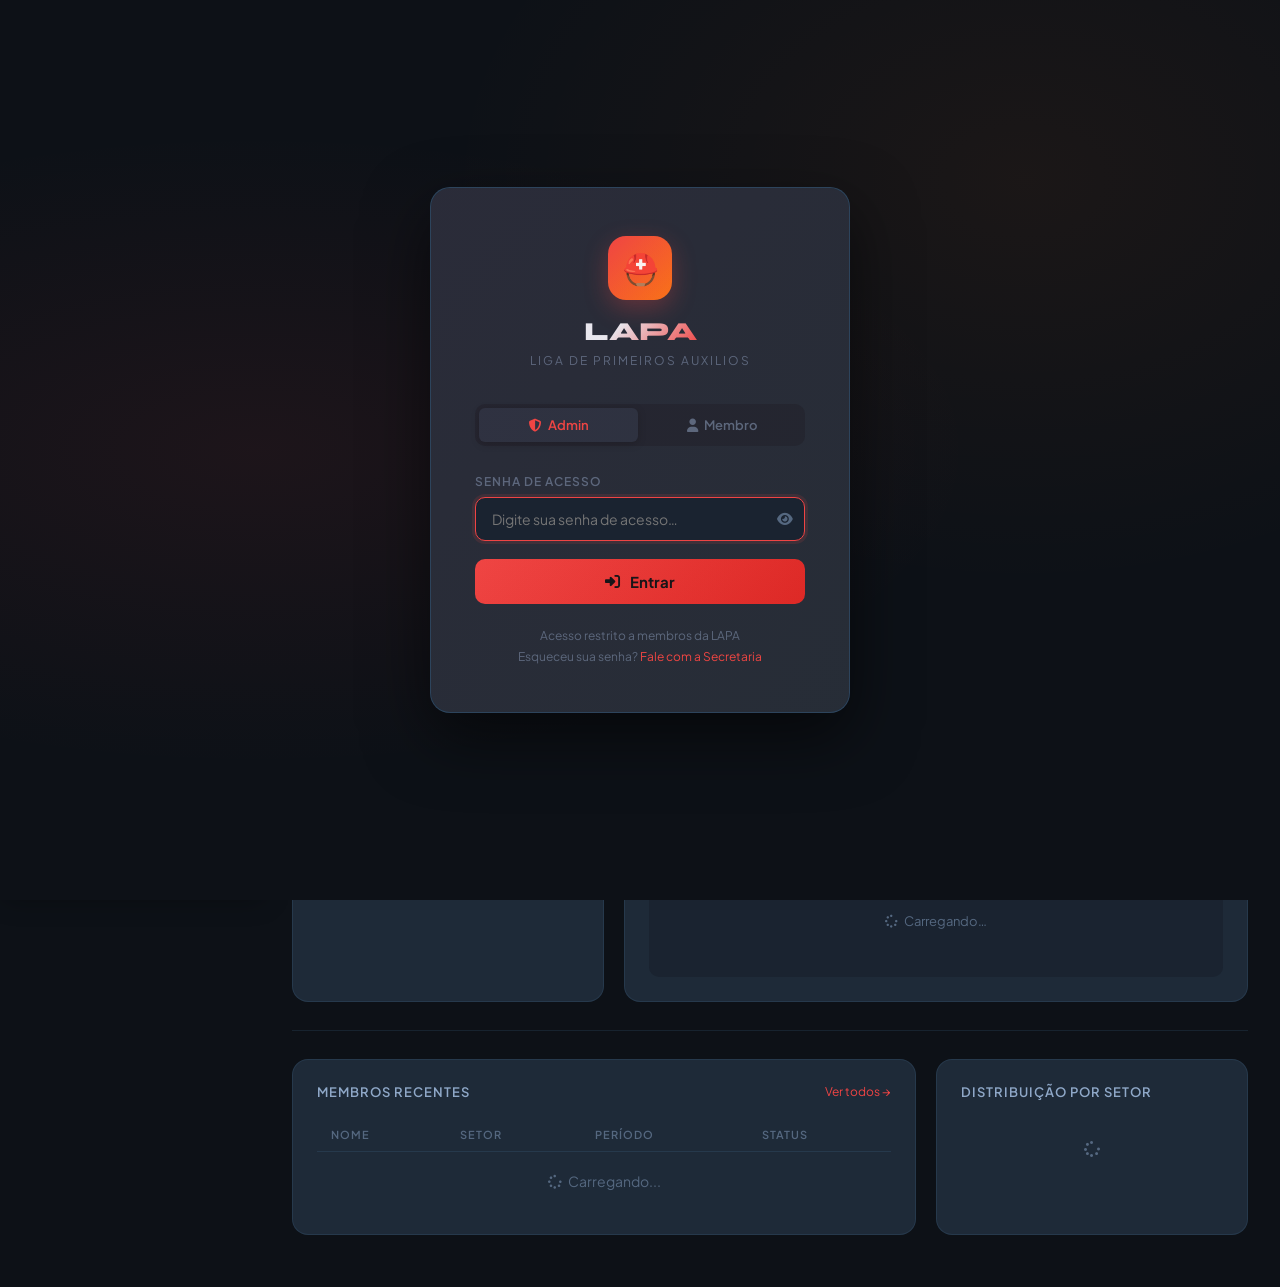
<file: index.html>
<!DOCTYPE html>
<html lang="pt-BR">
<head>
<meta charset="UTF-8">
<meta name="viewport" content="width=device-width, initial-scale=1.0">
<title>LAPA — Liga de Primeiros Auxilios</title>
<link href="https://fonts.googleapis.com/css2?family=Plus+Jakarta+Sans:wght@300;400;500;600;700;800&family=Syne:wght@600;700;800&family=DM+Mono:wght@400;500&display=swap" rel="stylesheet">
<link href="https://cdnjs.cloudflare.com/ajax/libs/font-awesome/6.5.0/css/all.min.css" rel="stylesheet">
<style>
/* ═══════════════════════════════════════════════════
   VARIÁVEIS & RESET
═══════════════════════════════════════════════════ */
:root {
  --bg:          #0b0e12;
  --bg2:         #111418;
  --bg3:         #181d24;
  --card:        #1c2028;
  --card2:       #222830;
  --border:      rgba(239,68,68,.10);
  --border2:     rgba(239,68,68,.20);
  --teal:        #ef4444;
  --teal2:       #dc2626;
  --sage:        #22c55e;
  --lavender:    #f97316;
  --gold:        #f59e0b;
  --coral:       #f43f5e;
  --sky:         #38bdf8;
  --text:        #f0f4f8;
  --text2:       #94a3b8;
  --text3:       #4a5568;
  --radius:      16px;
  --radius2:     10px;
  --shadow:      0 10px 40px rgba(0,0,0,.55);
  --shadow2:     0 2px 12px rgba(0,0,0,.3);
  --transition:  .25s cubic-bezier(.4,0,.2,1);
}

*, *::before, *::after { box-sizing: border-box; margin: 0; padding: 0; }
html { scroll-behavior: smooth; }
body {
  font-family: 'Plus Jakarta Sans', sans-serif;
  background: var(--bg);
  color: var(--text);
  min-height: 100vh;
  display: flex;
  overflow-x: hidden;
}
/* Container do item de navegação */
.nav-item {
  display: flex;
  align-items: center;
  padding: 10px 16px;
  cursor: pointer;
  position: relative;
  color: #4a5568;
  transition: background 0.15s ease, color 0.15s ease;
}
.nav-item:hover, .nav-item.active {
  background: #edf2f7;
  color: #2d3748;
}

/* Ícone e texto */
.nav-item .icon {
  width: 24px;
  margin-right: 12px;
  text-align: center;
  font-size: 15px;
}
.nav-item > span:not(.nav-badge) {
  flex: 1;
  font-size: 14px;
  font-weight: 500;
  white-space: nowrap;
}

/* Badge base */
.nav-badge {
  display: inline-flex;
  align-items: center;
  justify-content: center;
  min-width: 20px;
  height: 20px;
  padding: 0 6px;
  margin-left: auto; /* Garante alinhamento à direita */
  border-radius: 999px;
  font-size: 11px;
  font-weight: 600;
  line-height: 1;
  background: #e2e8f0;
  color: #4a5568;
  transition: opacity 0.2s, transform 0.2s;
}

/* Variantes semânticas */
.nav-badge--warn  { background: #f6ad55; color: #fff; }
.nav-badge--alert { background: #e53e3e; color: #fff; }
.nav-badge--info  { background: #4299e1; color: #fff; }

/* Utilitário para JS: mostrar badge quando houver dados */
.nav-badge.show {
  display: inline-flex !important;
  animation: badgePop 0.2s ease;
}

@keyframes badgePop {
  0% { transform: scale(0.8); opacity: 0; }
  100% { transform: scale(1); opacity: 1; }
}
/* ═══════════════════════════════════════════════════
   SIDEBAR
═══════════════════════════════════════════════════ */
.sidebar {
  width: 260px;
  min-height: 100vh;
  background: var(--bg2);
  border-right: 1px solid var(--border);
  box-shadow: 4px 0 24px rgba(0,0,0,.3);
  display: flex;
  flex-direction: column;
  position: fixed;
  left: 0; top: 0; bottom: 0;
  z-index: 100;
  transition: width var(--transition);
}

.sidebar-logo {
  padding: 28px 24px 20px;
  border-bottom: 1px solid var(--border);
}
.logo-icon {
  width: 46px; height: 46px;
  background: linear-gradient(135deg, var(--teal), var(--lavender));
  border-radius: 12px;
  display: flex; align-items: center; justify-content: center;
  font-size: 22px; margin-bottom: 12px;
}
.logo-title {
  font-family: 'Syne', sans-serif;
  font-size: 18px; font-weight: 700;
  color: var(--text);
  line-height: 1.2;
}
.logo-sub {
  font-size: 11px; color: var(--text3);
  text-transform: uppercase; letter-spacing: 1.5px;
  margin-top: 4px;
}

.sidebar-nav { flex: 1; padding: 16px 12px; overflow-y: auto; }

.nav-section-label {
  font-size: 10px; font-weight: 600;
  text-transform: uppercase; letter-spacing: 2px;
  color: var(--text3); padding: 10px 12px 6px;
  margin-top: 8px;
}

.nav-item {
  display: flex; align-items: center; gap: 12px;
  padding: 11px 14px; border-radius: var(--radius2);
  cursor: pointer; color: var(--text2);
  transition: all var(--transition);
  margin-bottom: 2px; font-size: 14px; font-weight: 500;
  position: relative;
}
.nav-item:hover { background: var(--bg3); color: var(--text); }
.nav-item.active {
  background: linear-gradient(135deg, rgba(239,68,68,.15), rgba(249,115,22,.1));
  color: var(--teal);
  border: 1px solid rgba(239,68,68,.2);
}
.nav-item .icon { width: 18px; text-align: center; font-size: 15px; }
.nav-badge {
  margin-left: auto; background: var(--teal); color: var(--bg);
  font-size: 10px; font-weight: 700; padding: 2px 7px;
  border-radius: 20px; min-width: 20px; text-align: center;
}
.nav-badge.warn { background: var(--gold); }
.nav-badge.alert { background: var(--coral); }

.sidebar-footer {
  padding: 16px 12px;
  border-top: 1px solid var(--border);
}
.user-card {
  display: flex; align-items: center; gap: 10px;
  padding: 10px 12px; border-radius: var(--radius2);
  background: var(--bg3);
}
.avatar {
  width: 36px; height: 36px; border-radius: 50%;
  background: linear-gradient(135deg, var(--teal), var(--lavender));
  display: flex; align-items: center; justify-content: center;
  font-weight: 700; font-size: 14px; color: var(--bg); flex-shrink: 0;
}
.user-info .name { font-size: 13px; font-weight: 600; }
.user-info .role { font-size: 11px; color: var(--text3); }

/* ═══════════════════════════════════════════════════
   MAIN CONTENT
═══════════════════════════════════════════════════ */
.main {
  margin-left: 260px;
  flex: 1;
  min-height: 100vh;
  display: flex;
  flex-direction: column;
}

.topbar {
  height: 64px;
  background: var(--bg2);
  border-bottom: 1px solid var(--border);
  box-shadow: 0 1px 0 rgba(239,68,68,.08);
  display: flex; align-items: center;
  padding: 0 32px; gap: 16px;
  position: sticky; top: 0; z-index: 50;
}
.page-title {
  font-family: 'Syne', sans-serif;
  font-size: 20px; font-weight: 700;
  flex: 1;
}
.topbar-actions { display: flex; align-items: center; gap: 10px; }
.btn-icon {
  width: 36px; height: 36px; border-radius: var(--radius2);
  border: 1px solid var(--border2); background: var(--bg3);
  display: flex; align-items: center; justify-content: center;
  cursor: pointer; color: var(--text2); transition: all var(--transition);
  font-size: 14px;
}
.btn-icon:hover { color: var(--teal); border-color: var(--teal); }

.content { padding: 32px; flex: 1; }
.page { display: none; }
.page.active { display: block; animation: fadeIn .35s ease; }
@keyframes fadeIn { from { opacity:0; transform:translateY(8px); } to { opacity:1; transform:translateY(0); } }

/* ═══════════════════════════════════════════════════
   CARDS & GRIDS
═══════════════════════════════════════════════════ */
.grid { display: grid; gap: 20px; }
.grid-4 { grid-template-columns: repeat(4, 1fr); }
.grid-3 { grid-template-columns: repeat(3, 1fr); }
.grid-2 { grid-template-columns: repeat(2, 1fr); }
.grid-1-2 { grid-template-columns: 1fr 2fr; }
.grid-2-1 { grid-template-columns: 2fr 1fr; }

.card {
  background: var(--card);
  border: 1px solid var(--border);
  border-radius: var(--radius);
  padding: 24px;
  transition: border-color var(--transition);
}
.card:hover { border-color: var(--border2); }

.card-header {
  display: flex; align-items: center; justify-content: space-between;
  margin-bottom: 18px;
}
.card-title {
  font-size: 13px; font-weight: 600;
  text-transform: uppercase; letter-spacing: 1px;
  color: var(--text2);
}
.card-action {
  font-size: 12px; color: var(--teal); cursor: pointer;
  transition: opacity var(--transition);
}
.card-action:hover { opacity: .75; }

/* STAT CARDS */
.stat-card {
  background: var(--card);
  border: 1px solid var(--border);
  border-radius: var(--radius);
  padding: 22px;
  position: relative; overflow: hidden;
  transition: all var(--transition);
}
.stat-card::before {
  content: '';
  position: absolute; top: 0; left: 0; right: 0;
  height: 3px;
  background: var(--accent-color, var(--teal));
}
.stat-card:hover { transform: translateY(-2px); box-shadow: var(--shadow); }
.stat-label { font-size: 12px; color: var(--text3); margin-bottom: 8px; text-transform: uppercase; letter-spacing: 1px; }
.stat-value { font-family: 'Syne', sans-serif; font-size: 32px; font-weight: 700; line-height: 1; }
.stat-change {
  font-size: 12px; margin-top: 8px; display: flex; align-items: center; gap: 4px;
}
.stat-change.up { color: var(--sage); }
.stat-change.down { color: var(--coral); }
.stat-icon {
  position: absolute; right: 20px; top: 50%;
  transform: translateY(-50%);
  font-size: 36px; opacity: .08;
}

/* ═══════════════════════════════════════════════════
   HOME — HERO
═══════════════════════════════════════════════════ */
.hero {
  background: linear-gradient(135deg, var(--bg3) 0%, var(--card2) 100%);
  border: 1px solid var(--border);
  border-radius: 20px;
  padding: 48px;
  margin-bottom: 28px;
  position: relative; overflow: hidden;
}
.hero::before {
  content: '';
  position: absolute; top: -60px; right: -60px;
  width: 300px; height: 300px;
  background: radial-gradient(circle, rgba(239,68,68,.12) 0%, transparent 70%);
  pointer-events: none;
}
.hero::after {
  content: '';
  position: absolute; bottom: -80px; left: 30%;
  width: 400px; height: 400px;
  background: radial-gradient(circle, rgba(249,115,22,.08) 0%, transparent 70%);
  pointer-events: none;
}
.hero-tag {
  display: inline-flex; align-items: center; gap: 8px;
  background: rgba(239,68,68,.12); border: 1px solid rgba(239,68,68,.25);
  color: var(--teal); border-radius: 20px;
  padding: 5px 14px; font-size: 12px; font-weight: 600;
  text-transform: uppercase; letter-spacing: 1px;
  margin-bottom: 20px;
}
.hero h1 {
  font-family: 'Syne', sans-serif;
  font-size: 42px; font-weight: 900;
  line-height: 1.15; margin-bottom: 14px;
  background: linear-gradient(135deg, var(--text) 30%, var(--teal) 100%);
  -webkit-background-clip: text; -webkit-text-fill-color: transparent;
  background-clip: text;
}
.hero p { color: var(--text2); font-size: 15px; line-height: 1.7; max-width: 560px; }
.hero-stats {
  display: flex; gap: 32px; margin-top: 32px;
}
.hero-stat .value {
  font-family: 'Syne', sans-serif;
  font-size: 28px; font-weight: 700; color: var(--teal);
}
.hero-stat .label { font-size: 12px; color: var(--text3); margin-top: 2px; }
.hero-divider { width: 1px; background: var(--border2); }

/* ═══════════════════════════════════════════════════
   TIMELINE / AGENDA
═══════════════════════════════════════════════════ */
.timeline { list-style: none; }
.timeline-item {
  display: flex; gap: 16px;
  padding-bottom: 20px;
  position: relative;
}
.timeline-item:not(:last-child)::before {
  content: '';
  position: absolute; left: 15px; top: 30px; bottom: 0;
  width: 1px; background: var(--border);
}
.tl-dot {
  width: 30px; height: 30px; border-radius: 50%;
  display: flex; align-items: center; justify-content: center;
  font-size: 12px; flex-shrink: 0; margin-top: 2px;
}
.tl-dot.teal { background: rgba(239,68,68,.15); color: var(--teal); border: 1px solid rgba(239,68,68,.3); }
.tl-dot.lav  { background: rgba(249,115,22,.15); color: var(--lavender); border: 1px solid rgba(249,115,22,.3); }
.tl-dot.gold { background: rgba(232,196,106,.15); color: var(--gold); border: 1px solid rgba(232,196,106,.3); }
.tl-dot.sage { background: rgba(107,191,160,.15); color: var(--sage); border: 1px solid rgba(107,191,160,.3); }
.tl-info .tl-title { font-size: 14px; font-weight: 600; margin-bottom: 3px; }
.tl-info .tl-meta { font-size: 12px; color: var(--text3); }

/* ═══════════════════════════════════════════════════
   MEMBERS TABLE
═══════════════════════════════════════════════════ */
.table-wrap { overflow-x: auto; }
table { width: 100%; border-collapse: collapse; }
th {
  text-align: left; padding: 10px 14px;
  font-size: 11px; font-weight: 600;
  text-transform: uppercase; letter-spacing: 1px;
  color: var(--text3); border-bottom: 1px solid var(--border);
}
td {
  padding: 13px 14px; font-size: 14px;
  border-bottom: 1px solid rgba(100,160,220,.06);
}
tr:last-child td { border-bottom: none; }
tr:hover td { background: rgba(239,68,68,.03); }
.td-name { display: flex; align-items: center; gap: 10px; }
.td-avatar {
  width: 30px; height: 30px; border-radius: 50%;
  display: flex; align-items: center; justify-content: center;
  font-size: 12px; font-weight: 700; flex-shrink: 0;
}

/* BADGES */
.badge {
  display: inline-flex; align-items: center; gap: 4px;
  padding: 3px 10px; border-radius: 20px;
  font-size: 11px; font-weight: 600;
}
.badge.teal   { background: rgba(239,68,68,.12); color: var(--teal);    border: 1px solid rgba(239,68,68,.2); }
.badge.lav    { background: rgba(249,115,22,.12); color: var(--lavender); border: 1px solid rgba(249,115,22,.2); }
.badge.sage   { background: rgba(107,191,160,.12); color: var(--sage);   border: 1px solid rgba(107,191,160,.2); }
.badge.gold   { background: rgba(232,196,106,.12); color: var(--gold);   border: 1px solid rgba(232,196,106,.2); }
.badge.coral  { background: rgba(224,122,122,.12); color: var(--coral);  border: 1px solid rgba(224,122,122,.2); }
.badge.sky    { background: rgba(106,179,232,.12); color: var(--sky);    border: 1px solid rgba(106,179,232,.2); }

/* ═══════════════════════════════════════════════════
   PROGRESS BAR
═══════════════════════════════════════════════════ */
.progress-bar {
  height: 6px; background: var(--bg3);
  border-radius: 10px; overflow: hidden; margin-top: 8px;
}
.progress-fill {
  height: 100%; border-radius: 10px;
  background: linear-gradient(90deg, var(--teal), var(--lavender));
  transition: width 1s ease;
}

/* ═══════════════════════════════════════════════════
   BUTTONS
═══════════════════════════════════════════════════ */
.btn {
  display: inline-flex; align-items: center; gap: 8px;
  padding: 9px 18px; border-radius: var(--radius2);
  font-size: 13px; font-weight: 600; cursor: pointer;
  transition: all var(--transition); border: none;
  font-family: 'Plus Jakarta Sans', sans-serif;
}
.btn-primary {
  background: linear-gradient(135deg, var(--teal), var(--teal2));
  color: var(--bg);
}
.btn-primary:hover { opacity: .88; transform: translateY(-1px); }
.btn-outline {
  background: transparent;
  border: 1px solid var(--border2); color: var(--text2);
}
.btn-outline:hover { border-color: var(--teal); color: var(--teal); }
.btn-sm { padding: 6px 12px; font-size: 12px; }
.btn-danger { background: rgba(224,122,122,.15); color: var(--coral); border: 1px solid rgba(224,122,122,.25); }
.btn-danger:hover { background: rgba(224,122,122,.25); }

/* ═══════════════════════════════════════════════════
   FORMS
═══════════════════════════════════════════════════ */
.form-group { margin-bottom: 16px; }
.form-label { font-size: 12px; font-weight: 600; color: var(--text2); margin-bottom: 6px; display: block; text-transform: uppercase; letter-spacing: .8px; }
.form-input, .form-select, .form-textarea {
  width: 100%; padding: 10px 14px;
  background: var(--bg3); border: 1px solid var(--border2);
  border-radius: var(--radius2); color: var(--text);
  font-family: 'Plus Jakarta Sans', sans-serif; font-size: 14px;
  transition: border-color var(--transition);
  outline: none;
}
.form-input:focus, .form-select:focus, .form-textarea:focus {
  border-color: var(--teal);
  box-shadow: 0 0 0 3px rgba(239,68,68,.1);
}
.form-textarea { resize: vertical; min-height: 90px; }
.form-select { appearance: none; cursor: pointer; }
.form-row { display: grid; grid-template-columns: 1fr 1fr; gap: 16px; }

/* ═══════════════════════════════════════════════════
   MODAL
═══════════════════════════════════════════════════ */
.modal-overlay {
  position: fixed; inset: 0; background: rgba(0,0,0,.65);
  z-index: 200; display: none; align-items: center; justify-content: center;
  backdrop-filter: blur(4px);
}
.modal-overlay.open { display: flex; animation: fadeIn .2s ease; }
.modal {
  background: var(--card); border: 1px solid var(--border2);
  border-radius: 20px; padding: 32px; width: 520px; max-width: 95vw;
  box-shadow: 0 32px 80px rgba(0,0,0,.5);
}
.modal-header {
  display: flex; align-items: center; justify-content: space-between;
  margin-bottom: 24px;
}
.modal-title { font-family: 'Syne', sans-serif; font-size: 20px; font-weight: 700; }
.modal-close { background: none; border: none; color: var(--text3); font-size: 20px; cursor: pointer; }
.modal-footer { margin-top: 24px; display: flex; gap: 10px; justify-content: flex-end; }

/* ═══════════════════════════════════════════════════
   CHART PLACEHOLDERS
═══════════════════════════════════════════════════ */
.chart-placeholder {
  height: 180px; background: var(--bg3);
  border-radius: var(--radius2); display: flex;
  align-items: flex-end; gap: 8px; padding: 16px;
}
.bar {
  flex: 1; border-radius: 4px 4px 0 0;
  background: linear-gradient(0deg, var(--teal), var(--lavender));
  opacity: .75; transition: opacity var(--transition);
  position: relative;
}
.bar:hover { opacity: 1; }
.bar::after {
  content: attr(data-label);
  position: absolute; bottom: -20px; left: 50%;
  transform: translateX(-50%);
  font-size: 10px; color: var(--text3);
  white-space: nowrap;
}

.donut-wrap { display: flex; align-items: center; gap: 24px; }
.donut-svg { flex-shrink: 0; }
.donut-legend { flex: 1; }
.legend-item {
  display: flex; align-items: center; gap: 8px;
  font-size: 13px; margin-bottom: 8px;
}
.legend-dot { width: 10px; height: 10px; border-radius: 50%; flex-shrink: 0; }

/* ═══════════════════════════════════════════════════
   NOTIFICATION BELL DROPDOWN
═══════════════════════════════════════════════════ */
.notif-btn { position: relative; }
.notif-dot {
  position: absolute; top: 4px; right: 4px;
  width: 8px; height: 8px; border-radius: 50%;
  background: var(--coral); border: 2px solid var(--bg2);
}

/* ═══════════════════════════════════════════════════
   SEARCH
═══════════════════════════════════════════════════ */
.search-box {
  display: flex; align-items: center; gap: 8px;
  background: var(--bg3); border: 1px solid var(--border);
  border-radius: var(--radius2); padding: 7px 14px;
  font-size: 13px; color: var(--text3); min-width: 200px;
}
.search-box input {
  background: none; border: none; outline: none;
  color: var(--text); font-family: 'Plus Jakarta Sans', sans-serif;
  font-size: 13px; flex: 1;
}

/* ═══════════════════════════════════════════════════
   KANBAN
═══════════════════════════════════════════════════ */
.kanban { display: grid; grid-template-columns: repeat(4, 1fr); gap: 16px; }
.kanban-col { background: var(--bg3); border-radius: var(--radius); padding: 16px; }
.kanban-col-title {
  font-size: 12px; font-weight: 700;
  text-transform: uppercase; letter-spacing: 1px;
  color: var(--text3); margin-bottom: 14px;
  display: flex; align-items: center; justify-content: space-between;
}
/* DOC CARDS */
.doc-card { position: relative; }
#docs-dynamic-area .grid { margin-bottom: 0; }

.kanban-card {
  background: var(--card); border: 1px solid var(--border);
  border-radius: var(--radius2); padding: 14px;
  margin-bottom: 10px; cursor: pointer;
  transition: all var(--transition);
}
.kanban-card:hover { transform: translateY(-2px); border-color: var(--border2); box-shadow: var(--shadow2); }
.kanban-card-title { font-size: 13px; font-weight: 600; margin-bottom: 6px; }
.kanban-card-meta { font-size: 11px; color: var(--text3); }

/* ═══════════════════════════════════════════════════
   FINANÇAS
═══════════════════════════════════════════════════ */
.finance-row {
  display: flex; align-items: center; justify-content: space-between;
  padding: 12px 0; border-bottom: 1px solid rgba(100,160,220,.06);
}
.finance-row:last-child { border-bottom: none; }
.finance-desc { font-size: 14px; }
.finance-cat { font-size: 11px; color: var(--text3); margin-top: 2px; }
.finance-val { font-family: 'DM Mono', monospace; font-size: 15px; font-weight: 500; }
.finance-val.pos { color: var(--sage); }
.finance-val.neg { color: var(--coral); }

/* ═══════════════════════════════════════════════════
   TOOLTIP
═══════════════════════════════════════════════════ */
[data-tooltip] { position: relative; }
[data-tooltip]::after {
  content: attr(data-tooltip);
  position: absolute; bottom: calc(100% + 6px); left: 50%;
  transform: translateX(-50%);
  background: var(--card2); border: 1px solid var(--border2);
  color: var(--text); font-size: 12px; padding: 5px 10px;
  border-radius: 6px; white-space: nowrap;
  pointer-events: none; opacity: 0; transition: opacity .2s;
  z-index: 999;
}
[data-tooltip]:hover::after { opacity: 1; }

/* ═══════════════════════════════════════════════════
   RESPONSIVO
═══════════════════════════════════════════════════ */
@media (max-width: 1200px) {
  .grid-4 { grid-template-columns: repeat(2, 1fr); }
  .kanban { grid-template-columns: repeat(2, 1fr); }
}
@media (max-width: 900px) {
  .sidebar {
    width: 72px;
    transition: width var(--transition), box-shadow var(--transition);
  }
  .sidebar.mobile-open {
    width: 260px;
    box-shadow: 6px 0 40px rgba(0,0,0,.55);
    z-index: 200;
  }
  .sidebar.mobile-open .logo-title,
  .sidebar.mobile-open .logo-sub,
  .sidebar.mobile-open .nav-item span,
  .sidebar.mobile-open .nav-section-label,
  .sidebar.mobile-open .user-info,
  .sidebar.mobile-open .nav-badge { display: revert; }
  .logo-title, .logo-sub, .nav-item span, .nav-section-label, .user-info, .nav-badge { display: none; }
  .main { margin-left: 72px; }
  .grid-3 { grid-template-columns: 1fr; }
  .grid-1-2, .grid-2-1 { grid-template-columns: 1fr; }
  /* Overlay para fechar ao clicar fora */
  #sidebar-overlay {
    display: none;
    position: fixed; inset: 0; z-index: 190;
    background: rgba(0,0,0,.45);
    backdrop-filter: blur(2px);
  }
  #sidebar-overlay.visible { display: block; }
  /* Botão hambúrguer fixo */
  #btn-hamburger {
    display: flex;
    position: fixed; bottom: 24px; left: 12px; z-index: 210;
    width: 48px; height: 48px; border-radius: 14px;
    background: var(--teal); color: var(--bg);
    border: none; cursor: pointer;
    align-items: center; justify-content: center;
    font-size: 18px;
    box-shadow: 0 4px 20px rgba(239,68,68,.45);
    transition: transform var(--transition), opacity var(--transition);
  }
  #btn-hamburger:active { transform: scale(.92); }
}
@media (max-width: 600px) {
  .content { padding: 16px; }
  .grid-4 { grid-template-columns: 1fr 1fr; }
  .hero h1 { font-size: 28px; }
  .hero-stats { gap: 16px; }
  .hero { padding: 28px 20px; }
}

/* Hambúrguer oculto em desktop — só aparece via media query acima */
#btn-hamburger { display: none; }
#sidebar-overlay { display: none; }

/* ═══════════════════════════════════════════════════
   SCROLLBAR
═══════════════════════════════════════════════════ */
::-webkit-scrollbar { width: 6px; height: 6px; }
::-webkit-scrollbar-track { background: var(--bg); }
::-webkit-scrollbar-thumb { background: var(--bg3); border-radius: 6px; }
::-webkit-scrollbar-thumb:hover { background: var(--card2); }

/* ═══════════════════════════════════════════════════
   MISC
═══════════════════════════════════════════════════ */
.section-title {
  font-family: 'Syne', sans-serif;
  font-size: 22px; font-weight: 700;
  margin-bottom: 6px;
}
.section-sub { font-size: 14px; color: var(--text2); margin-bottom: 24px; }
.divider { height: 1px; background: var(--border); margin: 28px 0; }
.gap-20 { margin-bottom: 20px; }
.gap-28 { margin-bottom: 28px; }
.tag-list { display: flex; flex-wrap: wrap; gap: 6px; }
.tag {
  font-size: 11px; padding: 3px 10px;
  background: var(--bg3); border: 1px solid var(--border);
  border-radius: 20px; color: var(--text2);
}

/* Ata card */
.ata-card {
  padding: 16px; background: var(--bg3);
  border: 1px solid var(--border); border-radius: var(--radius2);
  margin-bottom: 12px; cursor: pointer; transition: all var(--transition);
}
.ata-card:hover { border-color: var(--border2); }
.ata-title { font-size: 14px; font-weight: 600; margin-bottom: 4px; }
.ata-meta { font-size: 12px; color: var(--text3); display: flex; gap: 14px; }

/* Pesquisa card */
.research-card {
  background: var(--bg3); border: 1px solid var(--border);
  border-radius: var(--radius); padding: 20px;
  transition: all var(--transition);
}
.research-card:hover { border-color: var(--border2); transform: translateY(-2px); }
.research-title { font-size: 15px; font-weight: 600; margin-bottom: 6px; }
.research-desc { font-size: 13px; color: var(--text2); line-height: 1.6; margin-bottom: 12px; }

/* Tabs internos */
.inner-tabs { display: flex; gap: 4px; margin-bottom: 24px; }
.inner-tab {
  padding: 8px 16px; border-radius: var(--radius2);
  font-size: 13px; font-weight: 500;
  cursor: pointer; color: var(--text3);
  border: 1px solid transparent;
  transition: all var(--transition);
}
.inner-tab.active {
  background: var(--card2); color: var(--teal);
  border-color: rgba(239,68,68,.2);
}
.inner-tab:hover:not(.active) { color: var(--text); background: var(--bg3); }
.inner-panel { display: none; }
.inner-panel.active { display: block; }


/* ═══════════════════════════════════════════════════
   TELA DE LOGIN
═══════════════════════════════════════════════════ */
#login-screen {
  position: fixed; inset: 0; z-index: 10000;
  background: var(--bg);
  display: flex; align-items: center; justify-content: center;
  padding: 20px;
  background-image:
    radial-gradient(ellipse at 20% 50%, rgba(239,68,68,.07) 0%, transparent 50%),
    radial-gradient(ellipse at 80% 20%, rgba(249,115,22,.06) 0%, transparent 40%);
}
.login-card {
  background: var(--card);
  border: 1px solid var(--border2);
  border-radius: 20px;
  padding: 48px 44px;
  width: 100%; max-width: 420px;
  box-shadow: 0 24px 64px rgba(0,0,0,.55);
  animation: fadeIn .4s ease;
}
.login-logo {
  display: flex; flex-direction: column; align-items: center;
  margin-bottom: 36px;
}
.login-logo-icon {
  width: 64px; height: 64px;
  background: linear-gradient(135deg, var(--teal), var(--lavender));
  border-radius: 18px;
  display: flex; align-items: center; justify-content: center;
  font-size: 30px; margin-bottom: 16px;
  box-shadow: 0 8px 24px rgba(239,68,68,.3);
}
.login-logo h1 {
  font-family: 'Syne', sans-serif;
  font-size: 26px; font-weight: 900;
  background: linear-gradient(135deg, var(--text) 30%, var(--teal) 100%);
  -webkit-background-clip: text; -webkit-text-fill-color: transparent;
  background-clip: text; margin-bottom: 6px; text-align: center;
}
.login-logo p {
  font-size: 12px; color: var(--text3);
  text-transform: uppercase; letter-spacing: 2px; text-align: center;
}
.login-role-tabs {
  display: flex; background: var(--bg3);
  border-radius: var(--radius2); padding: 4px;
  margin-bottom: 28px; gap: 4px;
}
.login-role-tab {
  flex: 1; padding: 9px; text-align: center;
  border-radius: 6px; font-size: 13px; font-weight: 600;
  cursor: pointer; color: var(--text3);
  transition: all var(--transition);
}
.login-role-tab.active {
  background: var(--card2); color: var(--teal);
  box-shadow: 0 2px 8px rgba(0,0,0,.2);
}
.login-field { margin-bottom: 18px; }
.login-field label {
  display: block; font-size: 12px; font-weight: 600;
  color: var(--text3); text-transform: uppercase;
  letter-spacing: 1px; margin-bottom: 8px;
}
.login-field input {
  width: 100%; background: var(--bg3);
  border: 1px solid var(--border2); border-radius: var(--radius2);
  padding: 12px 16px; font-size: 14px; font-family: 'Plus Jakarta Sans', sans-serif;
  color: var(--text); transition: all var(--transition);
  outline: none;
}
.login-field input:focus {
  border-color: var(--teal);
  box-shadow: 0 0 0 3px rgba(239,68,68,.12);
}
.login-field input.error { border-color: var(--coral); }
.login-error {
  display: none; align-items: center; gap: 8px;
  background: rgba(224,122,122,.1); border: 1px solid rgba(224,122,122,.25);
  border-radius: var(--radius2); padding: 10px 14px;
  color: var(--coral); font-size: 13px; margin-bottom: 18px;
}
.login-error.show { display: flex; animation: fadeIn .2s ease; }
.login-btn {
  width: 100%; padding: 13px;
  background: linear-gradient(135deg, var(--teal), var(--teal2));
  color: var(--bg); border: none; border-radius: var(--radius2);
  font-size: 15px; font-weight: 700; font-family: 'Plus Jakarta Sans', sans-serif;
  cursor: pointer; transition: all var(--transition);
  display: flex; align-items: center; justify-content: center; gap: 10px;
}
.login-btn:hover { transform: translateY(-1px); box-shadow: 0 6px 20px rgba(239,68,68,.35); }
.login-btn:active { transform: translateY(0); }
.login-btn:disabled { opacity: .6; cursor: not-allowed; transform: none; }
.login-footer {
  text-align: center; margin-top: 24px;
  font-size: 12px; color: var(--text3);
}
.login-footer a { color: var(--teal); cursor: pointer; text-decoration: none; }
.login-footer a:hover { opacity: .8; }
.login-show-pass {
  position: relative;
}
.login-show-pass input { padding-right: 44px; }
.login-show-pass .toggle-pass {
  position: absolute; right: 12px; top: 50%;
  transform: translateY(-50%);
  cursor: pointer; color: var(--text3); font-size: 14px;
  transition: color var(--transition);
}
.login-show-pass .toggle-pass:hover { color: var(--teal); }

/* Badge de papel (admin/membro) na topbar */
.role-badge {
  display: inline-flex; align-items: center; gap: 6px;
  padding: 4px 10px; border-radius: 20px; font-size: 11px; font-weight: 600;
  text-transform: uppercase; letter-spacing: 1px;
}
.role-badge.admin { background: rgba(232,196,106,.15); color: var(--gold); border: 1px solid rgba(232,196,106,.3); }
.role-badge.membro { background: rgba(239,68,68,.12); color: var(--teal); border: 1px solid rgba(239,68,68,.2); }

/* Bloqueia elementos para não-admin */
.admin-only { display: none; }
body.is-admin .admin-only { display: inline-flex; }
body.is-admin .admin-only-block { display: block; }
.admin-only-block { display: none; }

/* Overlay de bloqueio */
.locked-overlay {
  position: absolute; inset: 0; z-index: 10;
  background: rgba(13,17,23,.7); backdrop-filter: blur(2px);
  display: flex; flex-direction: column; align-items: center; justify-content: center;
  border-radius: var(--radius);
}
.locked-overlay i { font-size: 28px; color: var(--gold); margin-bottom: 10px; }
.locked-overlay p { font-size: 14px; color: var(--text2); }


/* ═══════════════════════════════════════════════════
   LAPA — Decoração com cruz pulsante
═══════════════════════════════════════════════════ */
@keyframes lapaPulse {
  0%,100% { opacity:.08; transform:scale(1); }
  50%      { opacity:.14; transform:scale(1.08); }
}
.hero-cross-decor {
  position: absolute; right: 48px; top: 50%;
  transform: translateY(-50%);
  font-size: 120px; opacity: .07;
  animation: lapaPulse 4s ease-in-out infinite;
  pointer-events: none; user-select: none;
  color: var(--teal);
}
/* Login card glow */
.login-card::before {
  content: '';
  position: absolute; inset: 0;
  border-radius: 20px;
  background: linear-gradient(135deg, rgba(239,68,68,.06) 0%, rgba(249,115,22,.04) 100%);
  pointer-events: none;
}
.login-card { position: relative; overflow: hidden; }

/* Nav badge pulse on alerts */
.nav-badge.alert {
  animation: badgePulse 2s ease-in-out infinite;
}
@keyframes badgePulse {
  0%,100% { box-shadow: 0 0 0 0 rgba(244,63,94,.5); }
  50%      { box-shadow: 0 0 0 6px rgba(244,63,94,0); }
}

/* Scrollbar */
::-webkit-scrollbar { width: 6px; height: 6px; }
::-webkit-scrollbar-track { background: var(--bg3); }
::-webkit-scrollbar-thumb { background: rgba(239,68,68,.3); border-radius: 10px; }
::-webkit-scrollbar-thumb:hover { background: rgba(239,68,68,.5); }

/* Hero shimmer */
.hero::before { animation: lapaPulse 6s ease-in-out infinite; }

/* ═══════════════════════════════════════════════════
   SKELETON LOADERS
═══════════════════════════════════════════════════ */
@keyframes shimmer {
  0%   { background-position: -400px 0; }
  100% { background-position: 400px 0; }
}
.skel {
  background: linear-gradient(90deg, var(--bg3) 25%, var(--card2) 50%, var(--bg3) 75%);
  background-size: 800px 100%;
  animation: shimmer 1.4s infinite;
  border-radius: 6px;
  display: block;
}
.skel-inline {
  background: linear-gradient(90deg, var(--bg3) 25%, var(--card2) 50%, var(--bg3) 75%);
  background-size: 800px 100%;
  animation: shimmer 1.4s infinite;
  border-radius: 4px;
  display: inline-block;
  width: 60px; height: 1em; vertical-align: middle;
}

/* ═══════════════════════════════════════════════════
   TOOLTIP
═══════════════════════════════════════════════════ */
[data-tooltip] { position: relative; }
[data-tooltip]::after {
  content: attr(data-tooltip);
  position: absolute; bottom: calc(100% + 6px); left: 50%;
  transform: translateX(-50%);
  background: var(--card2); color: var(--text);
  font-size: 11px; padding: 4px 8px; border-radius: 6px;
  white-space: nowrap; pointer-events: none;
  opacity: 0; transition: opacity .2s;
  border: 1px solid var(--border2);
  z-index: 9999;
}
[data-tooltip]:hover::after { opacity: 1; }

/* ═══════════════════════════════════════════════════
   LAST REFRESH BADGE
═══════════════════════════════════════════════════ */
#last-refresh {
  font-size: 10px; color: var(--text3);
  display: flex; align-items: center; gap: 4px;
}

/* ═══════════════════════════════════════════════════
   COLUNAS ORDENÁVEIS
═══════════════════════════════════════════════════ */
th.sortable {
  cursor: pointer; user-select: none;
  transition: color var(--transition);
  white-space: nowrap;
}
th.sortable:hover { color: var(--teal); }
th.sortable .sort-icon { margin-left: 5px; font-size: 9px; opacity: .5; }
th.sort-asc  .sort-icon { opacity: 1; color: var(--teal); }
th.sort-desc .sort-icon { opacity: 1; color: var(--teal); }

/* ═══════════════════════════════════════════════════
   PAGINAÇÃO
═══════════════════════════════════════════════════ */
.pagination {
  display: flex; align-items: center; justify-content: space-between;
  padding: 14px 0 2px; gap: 8px; flex-wrap: wrap;
}
.pagination-info { font-size: 12px; color: var(--text3); }
.pagination-btns { display: flex; gap: 4px; }
.pag-btn {
  min-width: 32px; height: 32px; border-radius: 8px;
  border: 1px solid var(--border2); background: var(--bg3);
  color: var(--text2); font-size: 12px; font-weight: 600;
  cursor: pointer; transition: all var(--transition);
  display: flex; align-items: center; justify-content: center;
  padding: 0 10px;
}
.pag-btn:hover { border-color: var(--teal); color: var(--teal); }
.pag-btn.active { background: var(--teal); color: var(--bg); border-color: var(--teal); }
.pag-btn:disabled { opacity: .35; cursor: not-allowed; pointer-events: none; }

/* ═══════════════════════════════════════════════════
   VALIDAÇÃO INLINE
═══════════════════════════════════════════════════ */
.form-input.field-error,
.form-select.field-error,
.form-textarea.field-error {
  border-color: var(--coral) !important;
  box-shadow: 0 0 0 3px rgba(244,63,94,.12) !important;
  animation: shakeField .3s ease;
}
@keyframes shakeField {
  0%,100%{ transform:translateX(0); }
  25%{ transform:translateX(-4px); }
  75%{ transform:translateX(4px); }
}
.field-error-msg {
  font-size: 11px; color: var(--coral); margin-top: 5px;
  display: flex; align-items: center; gap: 4px; line-height: 1.4;
}
.field-error-msg i { font-size: 10px; }

/* ═══════════════════════════════════════════════════
   BUSCA GLOBAL — DROPDOWN
═══════════════════════════════════════════════════ */
.search-box {
  position: relative;
}
.search-dropdown {
  position: absolute; top: calc(100% + 8px); left: 0;
  width: 380px; max-height: 480px; overflow-y: auto;
  background: var(--card); border: 1px solid var(--border2);
  border-radius: var(--radius); box-shadow: var(--shadow);
  z-index: 9999; display: none; animation: fadeIn .18s ease;
}
.search-dropdown.open { display: block; }
.search-group-label {
  font-size: 10px; font-weight: 700; text-transform: uppercase;
  letter-spacing: 1.5px; color: var(--text3);
  padding: 10px 14px 4px;
}
.search-result-item {
  display: flex; align-items: center; gap: 10px;
  padding: 9px 14px; cursor: pointer;
  transition: background var(--transition); font-size: 13px;
}
.search-result-item:hover { background: var(--bg3); }
.search-result-icon {
  width: 28px; height: 28px; border-radius: 8px;
  display: flex; align-items: center; justify-content: center;
  font-size: 12px; flex-shrink: 0;
}
.search-result-title { font-weight: 600; line-height: 1.3; }
.search-result-sub { font-size: 11px; color: var(--text3); }
.search-no-results {
  text-align: center; padding: 28px 16px; color: var(--text3);
  font-size: 13px;
}
.search-no-results i { display: block; font-size: 22px; margin-bottom: 8px; opacity: .35; }

/* ═══════════════════════════════════════════════════
   KANBAN — DRAG AND DROP
═══════════════════════════════════════════════════ */
.kanban-card {
  cursor: grab !important;
  transition: opacity .2s, box-shadow .2s, transform .2s;
}
.kanban-card:active { cursor: grabbing !important; }
.kanban-card.dragging {
  opacity: .35; transform: scale(.97);
  box-shadow: 0 8px 32px rgba(0,0,0,.5);
}
.kanban-card.drag-ghost {
  opacity: .95; transform: rotate(2deg);
  box-shadow: 0 16px 48px rgba(0,0,0,.6);
}
.kanban-col.drag-over {
  background: rgba(239,68,68,.07) !important;
  border: 1.5px dashed var(--teal) !important;
  border-radius: var(--radius);
}
.kanban-drop-indicator {
  height: 3px; background: var(--teal);
  border-radius: 4px; margin: 4px 0;
  display: none;
}

/* ═══════════════════════════════════════════════════
   CALENDÁRIO — VISÕES SEMANA / DIA
═══════════════════════════════════════════════════ */
.cal-view-tabs {
  display: flex; gap: 4px; margin-bottom: 14px;
}
.cal-view-tab {
  padding: 5px 12px; border-radius: 8px; font-size: 12px;
  font-weight: 600; cursor: pointer; border: 1px solid var(--border2);
  background: var(--bg3); color: var(--text2);
  transition: all var(--transition);
}
.cal-view-tab.active {
  background: var(--teal); color: var(--bg); border-color: var(--teal);
}
.cal-week-grid, .cal-day-grid {
  display: flex; flex-direction: column; gap: 0;
}
.cal-time-row {
  display: grid; align-items: stretch;
  border-bottom: 1px solid var(--border);
  min-height: 40px;
}
.cal-time-label {
  font-size: 10px; color: var(--text3); padding: 8px 6px 0;
  text-align: right; flex-shrink: 0; width: 44px;
}
.cal-time-cell {
  border-left: 1px solid var(--border); padding: 4px 6px;
  cursor: pointer; transition: background .1s; min-height: 40px;
  position: relative;
}
.cal-time-cell:hover { background: rgba(239,68,68,.04); }
.cal-time-cell.has-event { background: rgba(239,68,68,.08); }
.cal-week-header {
  display: grid; border-bottom: 2px solid var(--border2);
  margin-bottom: 0;
}
.cal-week-day-label {
  font-size: 11px; font-weight: 700; color: var(--text2);
  text-align: center; padding: 8px 4px;
  border-left: 1px solid var(--border);
  text-transform: uppercase; letter-spacing: .5px;
}
.cal-week-day-label.today { color: var(--teal); }
.cal-ev-chip {
  font-size: 10px; font-weight: 600; border-radius: 4px;
  padding: 2px 5px; margin-bottom: 2px;
  cursor: pointer; white-space: nowrap; overflow: hidden;
  text-overflow: ellipsis; max-width: 100%;
  display: block;
}

/* ═══════════════════════════════════════════════════
   MODAL DE CONFIRMAÇÃO CUSTOM
═══════════════════════════════════════════════════ */
#modal-confirm {
  z-index: 99999;
}
.confirm-icon {
  width: 56px; height: 56px; border-radius: 50%;
  background: rgba(244,63,94,.12); border: 1px solid rgba(244,63,94,.25);
  display: flex; align-items: center; justify-content: center;
  font-size: 22px; color: var(--coral); margin: 0 auto 18px;
}
.lapa-filter-bar { display:flex; gap:10px; margin-bottom:16px; flex-wrap:wrap; }
.lapa-filter-bar input, .lapa-filter-bar select { padding:8px 12px; background:var(--bg3); border:1px solid var(--border2); border-radius:var(--radius2); color:var(--text); font-size:13px; flex:1; min-width:180px; }
.tesouraria-date-filter { display:flex; align-items:center; gap:8px; margin-bottom:16px; flex-wrap:wrap; font-size:13px; }
.tesouraria-date-filter input[type="date"] { padding:6px 10px; background:var(--bg3); border:1px solid var(--border2); border-radius:var(--radius2); color:var(--text); }
.ouvidoria-resp-modal textarea, .ouvidoria-resp-modal select { width:100%; min-height:80px; background:var(--bg3); border:1px solid var(--border2); border-radius:var(--radius2); color:var(--text); padding:10px; font-family:'Plus Jakarta Sans',sans-serif; resize:vertical; margin-bottom:12px; }
.nav-badge--warn  { background: var(--gold); color: #fff; }
.nav-badge--alert { background: var(--coral); color: #fff; }
.nav-badge--info  { background: var(--teal); color: #fff; }
</style>
</head>
<body>


<!-- ═══════════ OVERLAY MOBILE (fecha sidebar ao clicar fora) ═══════════ -->
<div id="sidebar-overlay" onclick="closeMobileSidebar()"></div>

<!-- ═══════════ BOTÃO HAMBÚRGUER MOBILE ═══════════ -->
<button id="btn-hamburger" aria-label="Abrir menu" onclick="toggleMobileSidebar()">
  <i class="fas fa-bars" id="hamburger-icon"></i>
</button>

<!-- ═══════════ TELA DE LOGIN ═══════════ -->
<div id="login-screen">
  <div class="login-card">
    <div class="login-logo">
      <div class="login-logo-icon">⛑️</div>
      <h1>LAPA</h1>
      <p>Liga de Primeiros Auxilios</p>
    </div>

    <div class="login-role-tabs">
      <div class="login-role-tab active" id="tab-admin" onclick="selectRole('admin')">
        <i class="fas fa-shield-alt" style="margin-right:6px"></i>Admin
      </div>
      <div class="login-role-tab" id="tab-membro" onclick="selectRole('membro')">
        <i class="fas fa-user" style="margin-right:6px"></i>Membro
      </div>
    </div>

    <div id="login-error" class="login-error">
      <i class="fas fa-exclamation-circle"></i>
      <span id="login-error-msg">Senha incorreta. Tente novamente.</span>
    </div>

    <div class="login-field">
      <label for="login-senha">Senha de acesso</label>
      <div class="login-show-pass">
        <input type="password" id="login-senha" placeholder="Digite sua senha de acesso…"
          autocomplete="current-password"
          onkeydown="if(event.key==='Enter') doLogin()">
        <i class="fas fa-eye toggle-pass" id="toggle-pass-icon"
          onclick="togglePassVisibility()"></i>
      </div>
    </div>

    <button class="login-btn" id="login-btn" onclick="doLogin()">
      <i class="fas fa-sign-in-alt"></i> Entrar
    </button>

    <div class="login-footer">
      <p>Acesso restrito a membros da LAPA</p>
      <p style="margin-top:6px">Esqueceu sua senha? <a onclick="showToastLogin()">Fale com a Secretaria</a></p>
    </div>
  </div>
</div>

<!-- ═══════════ SIDEBAR ═══════════ -->
<aside class="sidebar">
  <div class="sidebar-logo">
    <div class="logo-icon">⛑️</div>
    <div class="logo-title">LAPA</div>
    <div class="logo-sub">Liga de Primeiros Auxilios</div>
  </div>

  <nav class="sidebar-nav">
    <div class="nav-section-label">Principal</div>
    <div class="nav-item active" onclick="showPage('home')">
      <i class="icon fas fa-home"></i><span>Início</span>
    </div>
    <div class="nav-item" onclick="showPage('agenda')">
      <i class="icon fas fa-calendar-alt"></i><span>Agenda & Eventos</span>
      <span class="nav-badge" id="badge-agenda" style="display:none">0</span>
    </div>
    <div class="nav-item" onclick="showPage('membros')">
      <i class="icon fas fa-users"></i><span>Membros</span>
    </div>
    <div class="nav-item" onclick="showPage('documentos')">
      <i class="icon fas fa-folder-open"></i><span>Documentos</span>
      <span class="nav-badge" id="badge-documentos" style="display:none">0</span>
    </div>

    <div class="nav-section-label">Setores</div>
    <div class="nav-item" onclick="showPage('secretaria')">
      <i class="icon fas fa-file-alt"></i><span>Secretaria</span>
    </div>
    <div class="nav-item" onclick="showPage('tesouraria')">
      <i class="icon fas fa-coins"></i><span>Tesouraria</span>
      <span class="nav-badge nav-badge--warn" id="badge-tesouraria" style="display:none">!</span>
    </div>
    <div class="nav-item" onclick="showPage('marketing')">
      <i class="icon fas fa-bullhorn"></i><span>Marketing</span>
      <span class="nav-badge" id="badge-marketing" style="display:none">0</span>
    </div>
    <div class="nav-item" onclick="showPage('pesquisa')">
      <i class="icon fas fa-microscope"></i><span>Pesquisa</span>
      <span class="nav-badge" id="badge-pesquisa" style="display:none">0</span>
    </div>

    <div class="nav-section-label">Operações</div>
    <div class="nav-item" onclick="showPage('extensao')">
      <i class="icon fas fa-hands-helping"></i><span>Extensão</span>
      <span class="nav-badge" id="badge-extensao" style="display:none">0</span>
    </div>
    <div class="nav-item" onclick="showPage('ensino')">
      <i class="icon fas fa-graduation-cap"></i><span>Ensino</span>
      <span class="nav-badge" id="badge-ensino" style="display:none">0</span>
    </div>
    <div class="nav-item" onclick="showPage('ouvidoria')">
      <i class="icon fas fa-comment-dots"></i><span>Ouvidoria</span>
      <span class="nav-badge nav-badge--alert" id="badge-ouvidoria" style="display:none">0</span>
    </div>
    <div class="nav-item" onclick="showPage('relatorios')">
      <i class="icon fas fa-chart-bar"></i><span>Relatórios</span>
    </div>
  </nav>

  <div class="sidebar-footer">
    <div class="user-card">
      <div class="avatar" id="sidebar-avatar">—</div>
      <div class="user-info">
        <div class="name" id="sidebar-user-name">—</div>
        <div class="role" id="sidebar-user-role">Faça login para continuar</div>
      </div>
    </div>
  </div>
</aside>
  

<!-- ═══════════ MAIN ═══════════ -->
<div class="main">
  <div class="topbar">
    <div class="page-title" id="page-title">Início</div>
    <div class="topbar-actions" id="topbar-actions">
      <div class="search-box" id="global-search-wrap">
        <i class="fas fa-search" style="color:var(--text3)"></i>
        <input type="text" id="global-search-input" placeholder="Buscar em tudo…" autocomplete="off">
        <div class="search-dropdown" id="global-search-dropdown"></div>
      </div>
      <div class="btn-icon notif-btn" data-tooltip="Notificações" onclick="openNotificacoes()">
        <i class="fas fa-bell"></i>
        <span class="notif-dot"></span>
      </div>
      <div class="btn-icon" data-tooltip="Configurações" onclick="openConfiguracoes()">
        <i class="fas fa-cog"></i>
      </div>
      <span id="topbar-role-badge" class="role-badge admin" style="margin-right:4px;display:none"></span>
      <span id="last-refresh" data-tooltip="Última atualização dos dados"></span>
      <div class="btn-icon" data-tooltip="Recarregar dados" onclick="recarregarDados()" id="btn-refresh">
        <i class="fas fa-sync-alt"></i>
      </div>
      <div class="btn-icon" data-tooltip="Tema claro/escuro" onclick="toggleTheme()">
        <i class="fas fa-adjust"></i>
      </div>
    <div class="btn-icon" data-tooltip="Sair" onclick="doLogout()" style="color:var(--coral)"><i class="fas fa-sign-out-alt"></i></div>
    </div>
  </div>

  <div class="content">

    <!-- ══════════════════════════════
         PÁGINA: INÍCIO
    ══════════════════════════════ -->
    <div class="page active" id="page-home">
      <div class="hero">
        <div class="hero-tag"><i class="fas fa-first-aid"></i> Liga de Primeiros Auxilios</div>
        <div class="hero-cross-decor">✚</div>
        <h1>Dashboard<br>LAPA 2026</h1>
        <p>Central de gestão da nossa liga acadêmica. Acompanhe eventos, finanças, treinamentos e toda a operação da LAPA em um só lugar.</p>
        <div class="hero-stats">
          <div class="hero-stat"><div class="value" id="cnt-membros"><span class="skel-inline"></span></div><div class="label">Membros ativos</div></div>
          <div class="hero-divider"></div>
          <div class="hero-stat"><div class="value" id="cnt-eventos"><span class="skel-inline"></span></div><div class="label">Treinamentos no semestre</div></div>
          <div class="hero-divider"></div>
          <div class="lapa-filter-bar">
  <input type="text" id="filter-pesquisa-text" placeholder="Buscar por título, pesquisador ou CAAE..." oninput="filterPesquisa()">
  <select id="filter-pesquisa-status" onchange="filterPesquisa()"><option value="">Todos os status</option><option value="Planejamento">Planejamento</option><option value="Aguardando CEP">Aguardando CEP</option><option value="Coleta de dados">Coleta de dados</option><option value="Análise">Análise</option><option value="Escrita">Escrita</option><option value="Publicado">Publicado</option></select>
</div>
          <div class="hero-stat"><div class="value" id="cnt-projetos"><span class="skel-inline"></span></div><div class="label">Projetos em andamento</div></div>
          <div class="hero-divider"></div>
          <div class="hero-stat"><div class="value" id="cnt-anos"><span class="skel-inline"></span></div><div class="label">Anos de existência</div></div>
        </div>
      </div>

      <!-- STATS -->
      <div class="grid grid-4 gap-20">
        <div class="stat-card" style="--accent-color: var(--teal)">
          <div class="stat-label">Saldo em caixa</div>
          <div class="stat-value" id="home-saldo-val">—</div>
          <div class="stat-change up" id="home-saldo-change"><i class="fas fa-sync fa-spin" style="font-size:10px"></i> carregando</div>
          <i class="fas fa-wallet stat-icon"></i>
        </div>
        <div class="stat-card" style="--accent-color: var(--lavender)">
          <div class="stat-label">Próximo evento</div>
          <div class="stat-value" style="font-size:22px" id="home-evento-val">—</div>
          <div class="stat-change" style="color:var(--text2)" id="home-evento-meta"><i class="fas fa-map-marker-alt"></i> —</div>
          <i class="fas fa-calendar stat-icon"></i>
        </div>
        <div class="stat-card" style="--accent-color: var(--sage)">
          <div class="stat-label">Horas de treinamento <button class="btn-edit-ind admin-only" onclick="editarIndicador('horas_treinamento')" title="Editar" style="background:none;border:none;color:var(--text3);cursor:pointer;font-size:11px;margin-left:4px"><i class="fas fa-edit"></i></button></div>
          <div class="stat-value" id="home-horas-val">—</div>
          <div class="stat-change up" id="home-horas-change"><i class="fas fa-sync fa-spin" style="font-size:10px"></i> carregando</div>
          <i class="fas fa-hand-holding-heart stat-icon"></i>
        </div>
        <div class="stat-card" style="--accent-color: var(--gold)">
          <div class="stat-label">Certificados emitidos <button class="btn-edit-ind admin-only" onclick="editarIndicador('certificados_emitidos')" title="Editar" style="background:none;border:none;color:var(--text3);cursor:pointer;font-size:11px;margin-left:4px"><i class="fas fa-edit"></i></button></div>
          <div class="stat-value" id="home-certs-val">—</div>
          <div class="stat-change" style="color:var(--text2)" id="home-certs-change"><i class="fas fa-sync fa-spin" style="font-size:10px"></i> carregando</div>
          <i class="fas fa-microscope stat-icon"></i>
        </div>
      </div>

      <div class="divider"></div>

      <!-- EVENTOS + ANIVERSÁRIOS -->
      <div class="grid grid-1-2 gap-20">
        <div class="card">
          <div class="card-header">
            <div class="card-title">Próximos eventos</div>
            <div class="card-action" onclick="showPage('agenda')">Ver agenda →</div>
          </div>
          <ul class="timeline" id="home-timeline-list">
            <li id="home-timeline-loading"><div style="text-align:center;padding:20px;color:var(--text3)"><i class="fas fa-spinner fa-spin" style="margin-right:6px"></i>Carregando eventos…</div></li>
          </ul>
        </div>

        <div class="card">
          <div class="card-header">
            <div class="card-title">Atividade por setor (semestre)</div>
          </div>
          <div class="chart-placeholder" id="home-atividade-chart" style="padding-bottom:28px">
            <div style="width:100%;text-align:center;color:var(--text3);font-size:13px;padding:20px 0"><i class="fas fa-spinner fa-spin" style="margin-right:6px"></i>Carregando…</div>
          </div>
        </div>
      </div>

      <div class="divider"></div>

      <!-- MEMBROS + DONUT -->
      <div class="grid grid-2-1 gap-20">
        <div class="card">
          <div class="card-header">
            <div class="card-title">Membros recentes</div>
            <div class="card-action" onclick="showPage('membros')">Ver todos →</div>
          </div>
          <div class="table-wrap">
            <table>
              <thead>
                <tr><th>Nome</th><th>Setor</th><th>Período</th><th>Status</th></tr>
              </thead>
              <tbody id="home-membros-tbody">
                <tr><td colspan="4" style="text-align:center;padding:20px;color:var(--text3)"><i class="fas fa-spinner fa-spin" style="margin-right:6px"></i>Carregando...</td></tr>
              </tbody>
            </table>
          </div>
        </div>

        <div class="card">
          <div class="card-header"><div class="card-title">Distribuição por setor</div></div>
          <div class="donut-wrap" id="home-setor-donut">
            <div style="text-align:center;width:100%;padding:20px;color:var(--text3)"><i class="fas fa-spinner fa-spin"></i></div>
          </div>
        </div>
      </div>
    </div>

    <!-- ══════════════════════════════
         PÁGINA: SECRETARIA
    ══════════════════════════════ -->
    <div class="page" id="page-secretaria">
      <div class="section-title">Secretaria</div>
      <div class="section-sub">Gestão de atas, correspondências, controle de membros e documentação oficial da LAPA.</div>

      <div class="inner-tabs">
        <div class="inner-tab active" onclick="switchTab(this,'sec-atas')">📝 Atas de Reunião</div>
        <div class="inner-tab" onclick="switchTab(this,'sec-membros-ctrl')">👤 Controle de Membros</div>
        <div class="inner-tab" onclick="switchTab(this,'sec-correspondencia')">📬 Correspondências</div>
        <div class="inner-tab" onclick="switchTab(this,'sec-estatuto')">📜 Estatuto & Regimento</div>
      </div>

      <!-- ABA ATAS -->
      <div class="inner-panel active" id="sec-atas">
        <div style="display:flex;justify-content:space-between;align-items:center;margin-bottom:18px">
          <div style="color:var(--text2);font-size:14px" id="atas-counter-label"><i class="fas fa-spinner fa-spin" style="font-size:10px"></i> carregando…</div>
          <button class="btn btn-primary admin-only" onclick="openModal('modal-nova-ata')"><i class="fas fa-plus"></i> Nova Ata</button>
        </div>
        <div id="atas-list-container"><div style="text-align:center;padding:32px;color:var(--text3)"><i class="fas fa-spinner fa-spin" style="margin-right:6px"></i>Carregando...</div></div>
      </div>

      <!-- ABA MEMBROS CTRL -->
      <div class="inner-panel" id="sec-membros-ctrl">
        <div style="display:flex;justify-content:space-between;margin-bottom:18px">
          <div class="search-box" style="flex:1;max-width:320px">
            <i class="fas fa-search" style="color:var(--text3)"></i>
            <input type="text" id="sec-filter-busca" placeholder="Buscar membro…">
          </div>
          <div style="display:flex;gap:10px;margin-left:12px">
            <select class="form-select" id="sec-filter-setor" style="width:auto;padding:8px 12px">
              <option>Todos os setores</option>
              <option>Pesquisa</option><option>Marketing</option>
              <option>Tesouraria</option><option>Extensão</option><option>Ensino</option>
            </select>
            <button class="btn btn-primary admin-only" onclick="openModal('modal-add-membro')"><i class="fas fa-user-plus"></i> Adicionar</button>
          </div>
        </div>
        <div class="card" style="padding:0">
          <div class="table-wrap">
            <table>
              <thead><tr><th>Nome</th><th>Matrícula</th><th>Período</th><th>Setor</th><th>Ingresso</th><th>Status</th><th>Ações</th></tr></thead>
              <tbody>
                <!-- Dados carregados via API -->
              </tbody>
            </table>
          </div>
        </div>
      </div>

      <!-- ABA CORRESPONDÊNCIAS -->
      <div class="inner-panel" id="sec-correspondencia">
        <div style="display:flex;gap:12px;margin-bottom:18px;justify-content:flex-end">
          <button class="btn btn-primary admin-only" onclick="openModal('modal-nova-corr')"><i class="fas fa-envelope"></i> Nova Correspondência</button>
        </div>
        <div class="grid grid-2">
          <div class="card">
            <div class="card-header"><div class="card-title"><i class="fas fa-inbox" style="color:var(--teal)"></i> Recebidas</div><span class="badge teal" id="badge-corr-recebidas" style="display:none">0</span></div>
            <div id="corr-recebidas-list"><div style="text-align:center;padding:20px;color:var(--text3)"><i class="fas fa-spinner fa-spin" style="margin-right:6px"></i>Carregando…</div></div>
          </div>
          <div class="card">
            <div class="card-header"><div class="card-title"><i class="fas fa-paper-plane" style="color:var(--lavender)"></i> Enviadas</div></div>
            <div id="corr-enviadas-list"><div style="text-align:center;padding:20px;color:var(--text3)"><i class="fas fa-spinner fa-spin" style="margin-right:6px"></i>Carregando…</div></div>
          </div>
        </div>
      </div>

      <!-- ABA ESTATUTO -->
      <div class="inner-panel" id="sec-estatuto">
        <div class="grid grid-3">
          <div class="card" style="text-align:center;cursor:pointer" onclick="openModal('modal-doc')">
            <i class="fas fa-scroll" style="font-size:40px;color:var(--teal);margin-bottom:14px"></i>
            <div style="font-weight:600;margin-bottom:6px">Estatuto Social</div>
            <div style="font-size:12px;color:var(--text3)">Versão 2025 • PDF</div>
          </div>
          <div class="card" style="text-align:center;cursor:pointer">
            <i class="fas fa-gavel" style="font-size:40px;color:var(--lavender);margin-bottom:14px"></i>
            <div style="font-weight:600;margin-bottom:6px">Regimento Interno</div>
            <div style="font-size:12px;color:var(--text3)">Versão 2025 • PDF</div>
          </div>
          <div class="card" style="text-align:center;cursor:pointer">
            <i class="fas fa-certificate" style="font-size:40px;color:var(--gold);margin-bottom:14px"></i>
            <div style="font-weight:600;margin-bottom:6px">Registro de Fundação</div>
            <div style="font-size:12px;color:var(--text3)">Cartório • PDF</div>
          </div>
        </div>
      </div>
    </div>

    <!-- ══════════════════════════════
         PÁGINA: TESOURARIA
    ══════════════════════════════ -->
    <div class="page" id="page-tesouraria">
      <div class="section-title">Tesouraria</div>
      <div class="section-sub">Controle financeiro, caixa, receitas, despesas e prestação de contas da LAPA.</div>

      <div class="grid grid-4 gap-20">
        <div class="stat-card" style="--accent-color:var(--sage)">
          <div class="stat-label">Saldo atual</div>
          <div class="stat-value" style="color:var(--sage)" id="tesour-saldo-val">Calculando…</div>
          <div class="stat-change up" id="tesour-saldo-change"><i class="fas fa-sync fa-spin" style="font-size:10px"></i> carregando</div>
          <i class="fas fa-piggy-bank stat-icon"></i>
        </div>
        <div class="stat-card" style="--accent-color:var(--teal)">
          <div class="stat-label">Receitas (mês)</div>
          <div class="stat-value" id="tesour-rec-val">—</div>
          <div class="stat-change up" id="tesour-rec-change"><i class="fas fa-sync fa-spin" style="font-size:10px"></i> carregando</div>
          <i class="fas fa-arrow-down stat-icon"></i>
        </div>
        <div class="stat-card" style="--accent-color:var(--coral)">
          <div class="stat-label">Despesas (mês)</div>
          <div class="stat-value" id="tesour-desp-val">—</div>
          <div class="stat-change down" id="tesour-desp-change"><i class="fas fa-sync fa-spin" style="font-size:10px"></i> carregando</div>
          <i class="fas fa-arrow-up stat-icon"></i>
        </div>
        <div class="stat-card" style="--accent-color:var(--gold)">
          <div class="stat-label">Inadimplência <button class="btn-edit-ind admin-only" onclick="editarIndicador('inadimplencia')" title="Editar" style="background:none;border:none;color:var(--text3);cursor:pointer;font-size:11px;margin-left:4px"><i class="fas fa-edit"></i></button></div>
          <div class="stat-value" id="tesour-inadim-val">—</div>
          <div class="stat-change down" id="tesour-inadim-change"><i class="fas fa-exclamation-triangle"></i>Membros em atraso</div>
          <i class="fas fa-exclamation-circle stat-icon"></i>
        </div>
      </div>

      <div class="divider"></div>
      <div class="tesouraria-date-filter">
  <span style="color:var(--text2)">Período:</span>
  <input type="date" id="date-start"><span style="color:var(--text3)">até</span><input type="date" id="date-end">
  <button class="btn btn-sm btn-outline" onclick="setDateRange('month')">Mês</button>
  <button class="btn btn-sm btn-outline" onclick="setDateRange('semester')">Semestre</button>
  <button class="btn btn-sm btn-outline" onclick="setDateRange('year')">Ano</button>
  <button class="btn btn-sm btn-primary" onclick="applyDateFilter()">Filtrar</button>
</div>

      <div class="grid grid-2-1">
        <div class="card">
          <div class="card-header">
            <div class="card-title">Movimentações recentes</div>
            <button class="btn btn-primary admin-only btn-sm" onclick="openModal('modal-lancamento')"><i class="fas fa-plus"></i> Lançamento</button>
          </div>
          <div id="finance-movimentacoes" style="min-height:60px"><div style="text-align:center;padding:24px;color:var(--text3)"><i class="fas fa-spinner fa-spin" style="margin-right:6px"></i>Carregando...</div></div>
        </div>

        <div class="card">
          <div class="card-header"><div class="card-title">Distribuição de despesas</div></div>
          <div id="finance-distribuicao-despesas">
            <div style="text-align:center;padding:20px;color:var(--text3)"><i class="fas fa-spinner fa-spin" style="margin-right:6px"></i>Carregando…</div>
          </div>
          <div class="divider" style="margin:20px 0"></div>
          <div style="font-size:12px;color:var(--text3);text-align:center">
            <i class="fas fa-info-circle"></i> Próximo prazo de prestação de contas: <strong id="proximo-prazo-contas" style="color:var(--gold)">—</strong>
          </div>
        </div>
      </div>
    </div>

    <!-- ══════════════════════════════
         PÁGINA: MARKETING
    ══════════════════════════════ -->
    <div class="page" id="page-marketing">
      <div class="section-title">Marketing & Comunicação</div>
      <div style="display:flex;justify-content:space-between;align-items:flex-start;margin-bottom:4px">
        <div class="section-sub" style="margin-bottom:0">Gerenciamento de conteúdo, redes sociais, campanhas e identidade visual da LAPA.</div>
        <button class="btn btn-outline btn-sm admin-only" onclick="editarIndicadoresMkt()" style="white-space:nowrap;margin-left:16px"><i class="fas fa-sliders-h"></i> Editar indicadores</button>
      </div>

      <div class="grid grid-4 gap-20">
        <div class="stat-card" style="--accent-color:var(--lavender)">
          <div class="stat-label">Seguidores (Instagram)</div>
          <div class="stat-value" id="mkt-seg-val">1.2k</div>
          <div class="stat-change up" id="mkt-seg-change"><i class="fas fa-arrow-up"></i>+87 este mês</div>
          <i class="fab fa-instagram stat-icon"></i>
        </div>
        <div class="stat-card" style="--accent-color:var(--sky)">
          <div class="stat-label">Engajamento médio</div>
          <div class="stat-value" id="mkt-eng-val">8.4%</div>
          <div class="stat-change up" id="mkt-eng-change"><i class="fas fa-arrow-up"></i>+1.2pp</div>
          <i class="fas fa-chart-line stat-icon"></i>
        </div>
        <div class="stat-card" style="--accent-color:var(--teal)">
          <div class="stat-label">Posts publicados</div>
          <div class="stat-value" id="mkt-posts-val">38</div>
          <div class="stat-change" style="color:var(--text2)" id="mkt-posts-change"><i class="fas fa-calendar"></i>Semestre atual</div>
          <i class="fas fa-images stat-icon"></i>
        </div>
        <div class="stat-card" style="--accent-color:var(--gold)">
          <div class="stat-label">Campanhas ativas</div>
          <div class="stat-value" id="mkt-camp-val">3</div>
          <div class="stat-change" style="color:var(--text2)" id="mkt-camp-change"><i class="fas fa-rocket"></i>Em andamento</div>
          <i class="fas fa-bullhorn stat-icon"></i>
        </div>
      </div>

      <div class="divider"></div>

      <div class="card gap-20">
        <div class="card-header">
          <div class="card-title">Kanban de Conteúdo</div>
          <button class="btn btn-primary admin-only btn-sm" onclick="openModal('modal-new-task')"><i class="fas fa-plus"></i> Nova tarefa</button>
        </div>
        <div class="kanban" id="kanban-board">
          <div class="kanban-col" id="backlog-col">
            <div class="kanban-col-title">📋 Backlog <span class="badge teal" id="kanban-backlog-count">0</span></div>
          </div>
          <div class="kanban-col">
            <div class="kanban-col-title">🛠 Em Produção <span class="badge gold">0</span></div>
          </div>
          <div class="kanban-col">
            <div class="kanban-col-title">🔍 Revisão <span class="badge coral">0</span></div>
          </div>
          <div class="kanban-col">
            <div class="kanban-col-title">✅ Publicado <span class="badge sage">0</span></div>
          </div>
        </div>
      </div>

      <div class="divider"></div>

      <div class="grid grid-2">
        <div class="card">
          <div class="card-header"><div class="card-title">Campanhas ativas</div></div>
          <div id="mkt-campanhas-list">
            <div style="text-align:center;padding:20px;color:var(--text3)"><i class="fas fa-spinner fa-spin" style="margin-right:6px"></i>Carregando…</div>
          </div>
        </div>
        <div class="card">
          <div class="card-header"><div class="card-title">Paleta & Identidade Visual</div></div>
          <div style="display:flex;gap:10px;margin-bottom:14px">
            <div style="flex:1;height:48px;border-radius:8px;background:#ef4444;display:flex;align-items:center;justify-content:center;font-size:10px;font-weight:700;color:#fff">#ef4444</div>
            <div style="flex:1;height:48px;border-radius:8px;background:#f97316;display:flex;align-items:center;justify-content:center;font-size:10px;font-weight:700;color:#fff">#f97316</div>
            <div style="flex:1;height:48px;border-radius:8px;background:#6bbfa0;display:flex;align-items:center;justify-content:center;font-size:10px;font-weight:700;color:#0d1117">#6bbfa0</div>
            <div style="flex:1;height:48px;border-radius:8px;background:#e8c46a;display:flex;align-items:center;justify-content:center;font-size:10px;font-weight:700;color:#0d1117">#e8c46a</div>
          </div>
          <div class="tag-list">
            <span class="tag">Playfair Display</span>
            <span class="tag">DM Sans</span>
            <span class="tag">Logo principal</span>
            <span class="tag">Logo reduzida</span>
            <span class="tag">Manual de Marca v1.0</span>
          </div>
        </div>
      </div>
    </div>

    <!-- ══════════════════════════════
         PÁGINA: PESQUISA
    ══════════════════════════════ -->
    <div class="page" id="page-pesquisa">
      <div class="section-title">Pesquisa Científica</div>
      <div class="section-sub">Estudos, publicações, banco de dados e gestão do conhecimento em emergências e primeiros socorros.</div>

      <div class="grid grid-3 gap-20">
        <div class="stat-card" style="--accent-color:var(--teal)">
          <div class="stat-label">Projetos ativos</div>
          <div class="stat-value" id="pesq-stat-ativos"><span class="skel-inline"></span></div>
          <div class="stat-change up" id="pesq-stat-ativos-sub"><i class="fas fa-flask"></i> carregando</div>
          <i class="fas fa-microscope stat-icon"></i>
        </div>
        <div class="stat-card" style="--accent-color:var(--lavender)">
          <div class="stat-label">Publicações 2026</div>
          <div class="stat-value" id="pesq-stat-pub"><span class="skel-inline"></span></div>
          <div class="stat-change" style="color:var(--text2)" id="pesq-stat-pub-sub"><i class="fas fa-book"></i> carregando</div>
          <i class="fas fa-file-alt stat-icon"></i>
        </div>
        <div class="stat-card" style="--accent-color:var(--gold)">
          <div class="stat-label">Congressos inscritos</div>
          <div class="stat-value" id="pesq-stat-cong"><span class="skel-inline"></span></div>
          <div class="stat-change" style="color:var(--text2)" id="pesq-stat-cong-sub"><i class="fas fa-trophy"></i> carregando</div>
          <i class="fas fa-award stat-icon"></i>
        </div>
      </div>

      <div class="divider"></div>

      <div style="display:flex;justify-content:space-between;align-items:center;margin-bottom:18px">
        <div style="font-weight:600;font-size:16px">Projetos em andamento</div>
        <button class="btn btn-primary admin-only" onclick="openModal('modal-novo-projeto')"><i class="fas fa-plus"></i> Novo projeto</button>
      </div>

      <div class="grid grid-2" id="pesquisa-grid"><div style="text-align:center;padding:32px;color:var(--text3);grid-column:1/-1"><i class="fas fa-spinner fa-spin" style="margin-right:6px"></i>Carregando...</div></div>
    </div>
    <!-- AGENDA
    ══════════════════════════════ -->
    <div class="page" id="page-agenda">
      <div class="section-title">Agenda & Eventos</div>
      <div class="section-sub">Calendário de reuniões, simulacros, treinamentos e eventos da LAPA.</div>

      <div style="display:flex;justify-content:space-between;align-items:center;margin-bottom:24px">
        <div class="inner-tabs" style="margin-bottom:0">
          <div class="inner-tab active" onclick="switchTab(this,'ag-lista')">📋 Lista</div>
          <div class="inner-tab" onclick="switchTab(this,'ag-cal');renderCalendar()">📅 Calendário</div>
        </div>
        <button class="btn btn-primary admin-only" onclick="openModal('modal-novo-evento')"><i class="fas fa-plus"></i> Novo evento</button>
      </div>

      <div class="inner-panel active" id="ag-lista">
        <div id="agenda-list-container"><div style="text-align:center;padding:32px;color:var(--text3)"><i class="fas fa-spinner fa-spin" style="margin-right:6px"></i>Carregando...</div></div>
      </div>

      <div class="inner-panel" id="ag-cal">
        <div class="card" style="padding:24px">
          <!-- View toggle -->
          <div class="cal-view-tabs" id="cal-view-tabs">
            <div class="cal-view-tab active" onclick="switchCalView('month',this)"><i class="fas fa-calendar-alt"></i> Mês</div>
            <div class="cal-view-tab" onclick="switchCalView('week',this)"><i class="fas fa-calendar-week"></i> Semana</div>
            <div class="cal-view-tab" onclick="switchCalView('day',this)"><i class="fas fa-calendar-day"></i> Dia</div>
          </div>
          <div id="mini-calendar-container">
            <div style="text-align:center;padding:24px;color:var(--text3)">
              <i class="fas fa-spinner fa-spin" style="margin-right:8px"></i>Carregando calendário…
            </div>
          </div>
        </div>
      </div>
    </div>

    <!-- ══════════════════════════════
         PÁGINA: EXTENSÃO
    ══════════════════════════════ -->
    <div class="page" id="page-extensao">
      <div class="section-title">Extensão Universitária</div>
      <div class="section-sub">Ações comunitárias, treinamentos externos e impacto social da liga.</div>
      <div class="grid grid-3 gap-20">
        <div class="stat-card" style="--accent-color:var(--sage)">
          <div class="stat-label">Ações realizadas</div>
          <div class="stat-value" id="ext-stat-acoes"><span class="skel-inline"></span></div>
          <div class="stat-change up" id="ext-stat-acoes-sub"><i class="fas fa-check"></i> carregando</div>
          <i class="fas fa-hands-helping stat-icon"></i>
        </div>
        <div class="stat-card" style="--accent-color:var(--sky)">
          <div class="stat-label">Pessoas impactadas</div>
          <div class="stat-value" id="ext-stat-pessoas"><span class="skel-inline"></span></div>
          <div class="stat-change up" id="ext-stat-pessoas-sub"><i class="fas fa-arrow-up"></i> carregando</div>
          <i class="fas fa-heart stat-icon"></i>
        </div>
        <div class="stat-card" style="--accent-color:var(--teal)">
          <div class="stat-label">Parcerias ativas</div>
          <div class="stat-value" id="ext-stat-parcerias"><span class="skel-inline"></span></div>
          <div class="stat-change" style="color:var(--text2)" id="ext-stat-parcerias-sub"><i class="fas fa-handshake"></i> carregando</div>
          <i class="fas fa-building stat-icon"></i>
        </div>
      </div>
      <div class="divider"></div>
      <div class="grid grid-2">
        <div class="card">
          <div class="card-header"><div class="card-title">Ações recentes</div><button class="btn btn-primary admin-only btn-sm" onclick="openModal('modal-nova-acao')"><i class="fas fa-plus"></i> Nova ação</button></div>
          <div id="extensao-acoes"><div style="text-align:center;padding:20px;color:var(--text3)">Nenhuma ação registrada.</div></div>
        </div>
        <div class="card">
          <div class="card-header">
            <div class="card-title">Parceiros</div>
            <button class="btn btn-primary admin-only btn-sm" onclick="openModal('modal-novo-parceiro')"><i class="fas fa-plus"></i> Parceiro</button>
          </div>
          <div id="extensao-parceiros-list">
            <div style="text-align:center;padding:20px;color:var(--text3)"><i class="fas fa-spinner fa-spin" style="margin-right:6px"></i>Carregando…</div>
          </div>
        </div>
      </div>
    </div>

    <!-- ══════════════════════════════
         PÁGINA: ENSINO
    ══════════════════════════════ -->
    <div class="page" id="page-ensino">
      <div class="section-title">Ensino</div>
      <div class="section-sub">Cursos de suporte básico à vida, treinamentos, simulações e capacitações internas da LAPA.</div>
      <div class="grid grid-3 gap-20">
        <div class="stat-card" style="--accent-color:var(--lavender)">
          <div class="stat-label">Cursos ativos</div>
          <div class="stat-value" id="ens-stat-cursos"><span class="skel-inline"></span></div>
          <div class="stat-change" style="color:var(--text2)" id="ens-stat-cursos-sub"><i class="fas fa-book-open"></i> carregando</div>
          <i class="fas fa-graduation-cap stat-icon"></i>
        </div>
        <div class="stat-card" style="--accent-color:var(--teal)">
          <div class="stat-label">Certificados emitidos <button class="btn-edit-ind admin-only" onclick="editarIndicador('certificados_emitidos')" title="Editar" style="background:none;border:none;color:var(--text3);cursor:pointer;font-size:11px;margin-left:4px"><i class="fas fa-edit"></i></button></div>
          <div class="stat-value" id="home-certs-val2"><span class="skel-inline"></span></div>
          <div class="stat-change up" id="home-certs-change2"><i class="fas fa-award"></i> carregando</div>
          <i class="fas fa-certificate stat-icon"></i>
        </div>
        <div class="stat-card" style="--accent-color:var(--gold)">
          <div class="stat-label">Carga horária ofertada</div>
          <div class="stat-value" id="ens-stat-horas"><span class="skel-inline"></span></div>
          <div class="stat-change" style="color:var(--text2)" id="ens-stat-horas-sub"><i class="fas fa-clock"></i> carregando</div>
          <i class="fas fa-clock stat-icon"></i>
        </div>
      </div>
      <div class="divider"></div>
      <div style="display:flex;justify-content:space-between;margin-bottom:18px;align-items:center">
        <div class="lapa-filter-bar">
  <input type="text" id="filter-ensino-text" placeholder="Buscar por título ou responsável..." oninput="filterEnsino()">
  <select id="filter-ensino-mod" onchange="filterEnsino()"><option value="">Todas modalidades</option><option value="Presencial">Presencial</option><option value="Online">Online</option><option value="Híbrido">Híbrido</option></select>
  <select id="filter-ensino-status" onchange="filterEnsino()"><option value="">Todos os status</option><option value="Planejado">Planejado</option><option value="Em andamento">Em andamento</option><option value="Encerrado">Encerrado</option></select>
  <input type="number" id="filter-ensino-minh" placeholder="Horas mín." style="max-width:100px" oninput="filterEnsino()">
</div>
        <div style="font-weight:600">Cursos & Capacitações</div>
        <button class="btn btn-primary admin-only" onclick="openModal('modal-novo-curso')"><i class="fas fa-plus"></i> Novo curso</button>
      </div>
      <div class="grid grid-2">
        <div id="ensino-cursos-grid" style="display:contents"><div style="text-align:center;padding:32px;color:var(--text3);grid-column:1/-1">Nenhum curso cadastrado.</div></div>
      </div>
    </div>

    <!-- ══════════════════════════════
         PÁGINA: OUVIDORIA
    ══════════════════════════════ -->
    <div class="page" id="page-ouvidoria">
      <div class="section-title">Ouvidoria</div>
      <div class="section-sub">Canal de comunicação, sugestões, reclamações e feedback dos membros da LAPA.</div>
      <div class="grid grid-4 gap-20">
        <div class="stat-card" style="--accent-color:var(--coral)"><div class="stat-label">Pendentes</div><div class="stat-value" id="ouv-stat-pendentes" style="color:var(--coral)"><span class="skel-inline"></span></div><i class="fas fa-inbox stat-icon"></i></div>
        <div class="stat-card" style="--accent-color:var(--gold)"><div class="stat-label">Em análise</div><div class="stat-value" id="ouv-stat-analise"><span class="skel-inline"></span></div><i class="fas fa-search stat-icon"></i></div>
        <div class="stat-card" style="--accent-color:var(--sage)"><div class="stat-label">Resolvidos</div><div class="stat-value" id="ouv-stat-resolvidos"><span class="skel-inline"></span></div><i class="fas fa-check-circle stat-icon"></i></div>
        <div class="stat-card" style="--accent-color:var(--teal)"><div class="stat-label">Total</div><div class="stat-value" id="ouv-stat-total"><span class="skel-inline"></span></div><i class="fas fa-comment-dots stat-icon"></i></div>
      </div>
      <div class="divider"></div>
      <div class="card">
        <div class="card-header"><div class="card-title">Solicitações abertas</div></div>
        <div id="ouv-solicitacoes-list">
          <div style="text-align:center;padding:28px;color:var(--text3)"><i class="fas fa-spinner fa-spin" style="margin-right:8px"></i>Carregando…</div>
        </div>
      </div>
      <div class="divider"></div>
      <div class="card">
        <div class="card-header"><div class="card-title">Enviar manifestação anônima</div></div>
        <div class="form-row">
          <div class="form-group"><label class="form-label">Tipo</label><select class="form-select"><option>Sugestão</option><option>Reclamação</option><option>Elogio</option><option>Denúncia</option></select></div>
          <div class="form-group"><label class="form-label">Assunto</label><input class="form-input" type="text" placeholder="Assunto da manifestação"></div>
        </div>
        <div class="form-group"><label class="form-label">Mensagem</label><textarea class="form-textarea" placeholder="Descreva sua manifestação de forma clara e objetiva…"></textarea></div>
        <div style="text-align:right"><button class="btn btn-primary"><i class="fas fa-paper-plane"></i> Enviar anonimamente</button></div>
      </div>
    </div>

    <!-- ══════════════════════════════
         PÁGINA: RELATÓRIOS
    ══════════════════════════════ -->
    <div class="page" id="page-relatorios">
      <div class="section-title">Relatórios & Indicadores</div>
      <div class="section-sub">Visão consolidada do desempenho da liga por período.</div>
      <div class="grid grid-2 gap-20">
        <div class="card">
          <div class="card-header">
            <div class="card-title">Eventos por mês (ano corrente)</div>
          </div>
          <div id="rel-chart-eventos" class="chart-placeholder" style="padding-bottom:28px">
            <div style="text-align:center;padding:28px;color:var(--text3);width:100%"><i class="fas fa-spinner fa-spin" style="margin-right:6px"></i>Carregando…</div>
          </div>
        </div>
        <div class="card">
          <div class="card-header">
            <div class="card-title">Membros por semestre</div>
          </div>
          <div id="rel-chart-membros" class="chart-placeholder" style="padding-bottom:28px">
            <div style="text-align:center;padding:28px;color:var(--text3);width:100%"><i class="fas fa-spinner fa-spin" style="margin-right:6px"></i>Carregando…</div>
          </div>
        </div>
      </div>
      <div class="divider"></div>
      <div class="card">
        <div class="card-header"><div class="card-title">Exportar relatórios</div></div>
        <div style="display:flex;gap:12px;flex-wrap:wrap">
          <button class="btn btn-outline" data-export="Relatório semestral CSV"><i class="fas fa-file-csv" style="color:var(--coral)"></i> Relatório semestral (CSV)</button>
          <button class="btn btn-outline" data-export="Planilha financeira XLSX"><i class="fas fa-file-excel" style="color:var(--sage)"></i> Planilha financeira (XLSX)</button>
          <button class="btn btn-outline" data-export="Lista de membros CSV"><i class="fas fa-file-alt" style="color:var(--teal)"></i> Lista de membros (CSV)</button>
          <button class="btn btn-outline" data-export="Indicadores gerais"><i class="fas fa-chart-bar" style="color:var(--lavender)"></i> Indicadores gerais</button>
        </div>
      </div>
    </div>

    <!-- ══════════════════════════════
         PÁGINA: MEMBROS
    ══════════════════════════════ -->
    <div class="page" id="page-membros">
      <div class="section-title">Membros da Liga</div>
      <div class="section-sub">Diretório completo de todos os integrantes ativos e inativos.</div>
      <div style="display:flex;gap:12px;margin-bottom:20px;flex-wrap:wrap">
        <div class="search-box" style="flex:1;min-width:200px"><i class="fas fa-search" style="color:var(--text3)"></i><input type="text" placeholder="Buscar membro…"></div>
        <select id="mbr-filter-setor" class="form-select" style="width:auto;padding:8px 12px"><option>Todos os setores</option><option>Pesquisa</option><option>Marketing</option><option>Tesouraria</option><option>Extensão</option><option>Ensino</option></select>
        <select id="mbr-filter-status" class="form-select" style="width:auto;padding:8px 12px"><option>Todos os status</option><option>Ativo</option><option>Afastado</option><option>Desligado</option></select>
        <button class="btn btn-primary admin-only" onclick="openModal('modal-add-membro')"><i class="fas fa-user-plus"></i> Adicionar membro</button>
      </div>
      <div class="card" style="padding:0">
        <div class="table-wrap">
          <table>
            <thead><tr>
              <th class="sortable" onclick="sortMembros('Nome')">Nome <span class="sort-icon"></span></th>
              <th class="sortable" onclick="sortMembros('Matricula')">Matrícula <span class="sort-icon"></span></th>
              <th class="sortable" onclick="sortMembros('Periodo')">Período <span class="sort-icon"></span></th>
              <th class="sortable" onclick="sortMembros('Setor')">Setor <span class="sort-icon"></span></th>
              <th class="sortable" onclick="sortMembros('Cargo')">Cargo <span class="sort-icon"></span></th>
              <th class="sortable" onclick="sortMembros('DataIngresso')">Ingresso <span class="sort-icon"></span></th>
              <th class="sortable" onclick="sortMembros('Status')">Status <span class="sort-icon"></span></th>
              <th>Ações</th>
            </tr></thead>
            <tbody id="members-table">
                <tr id="members-empty"><td colspan="8" style="text-align:center;padding:32px;color:var(--text3)"><i class="fas fa-users" style="font-size:28px;display:block;margin-bottom:12px;opacity:.3"></i>Nenhum membro cadastrado ainda.</td></tr>
              </tbody>
          </table>
        </div>
        <div id="members-pagination" class="pagination" style="padding:14px 20px 10px;display:none">
          <div class="pagination-info" id="members-pag-info"></div>
          <div class="pagination-btns" id="members-pag-btns"></div>
        </div>
      </div>
    </div>

    <!-- ══════════════════════════════
         PÁGINA: DOCUMENTOS
    ══════════════════════════════ -->
    <div class="page" id="page-documentos">
      <div class="section-title">Documentos</div>
      <div class="section-sub">Repositório central de arquivos, formulários e materiais da liga — armazenados no Google Drive.</div>
      <div style="display:flex;gap:12px;margin-bottom:20px;flex-wrap:wrap;align-items:center">
        <div class="search-box" style="flex:1;min-width:200px">
          <i class="fas fa-search" style="color:var(--text3)"></i>
          <input id="doc-search-input" type="text" placeholder="Buscar documento…" oninput="filtrarDocumentos(this.value)">
        </div>
        <select id="doc-filter-cat" class="form-select" style="width:auto;padding:8px 12px" onchange="filtrarDocumentos(document.getElementById('doc-search-input').value)">
          <option value="">Todas as categorias</option>
          <option>Ata</option><option>Financeiro</option><option>Regulamento</option>
          <option>Marketing</option><option>Pesquisa</option><option>Extensão</option>
          <option>Ensino</option><option>Imagem</option><option>Geral</option>
        </select>
        <button class="btn btn-primary admin-only" onclick="uploadDocumento()"><i class="fas fa-upload"></i> Enviar arquivo</button>
      </div>
      <!-- Cards dinâmicos da API + fixos abaixo -->
      <div id="docs-dynamic-area" style="margin-bottom:12px"></div>
      <div class="grid grid-4" id="docs-static-grid">

        <!-- Estatuto 2025 -->
        <div class="doc-card card" data-nome="Estatuto 2025" data-cat="Regulamento" data-drive-url="" data-tamanho="PDF • 2.1 MB"
          style="text-align:center;cursor:pointer;transition:all .2s;position:relative"
          onmouseover="this.style.transform='translateY(-4px)'" onmouseout="this.style.transform=''"
          onclick="abrirDocStatic(this)">
          <span class="badge teal" style="font-size:9px;position:absolute;top:8px;right:8px">Regulamento</span>
          <button class="btn-edit-static admin-only" onclick="event.stopPropagation();editarDocStatic(this.closest('.doc-card'))"
            title="Editar / vincular link Drive"
            style="position:absolute;top:8px;left:8px;background:rgba(0,0,0,.35);border:none;border-radius:6px;width:26px;height:26px;display:flex;align-items:center;justify-content:center;cursor:pointer;color:var(--text2);font-size:11px;transition:all .2s">
            <i class="fas fa-edit"></i>
          </button>
          <i class="fas fa-file-pdf" style="font-size:36px;color:var(--coral);margin-bottom:12px;margin-top:8px"></i>
          <div class="doc-static-nome" style="font-size:13px;font-weight:600">Estatuto 2025</div>
          <div class="doc-static-tamanho" style="font-size:11px;color:var(--text3);margin-top:4px">PDF • 2.1 MB</div>
          <div class="doc-link-indicator" style="display:none;font-size:10px;color:var(--sage);margin-top:4px"><i class="fas fa-link"></i> Drive vinculado</div>
        </div>

        <!-- Planilha Financeira 2026 -->
        <div class="doc-card card" data-nome="Planilha Financeira 2026" data-cat="Financeiro" data-drive-url="" data-tamanho="XLSX • 540 KB"
          style="text-align:center;cursor:pointer;transition:all .2s;position:relative"
          onmouseover="this.style.transform='translateY(-4px)'" onmouseout="this.style.transform=''"
          onclick="abrirDocStatic(this)">
          <span class="badge gold" style="font-size:9px;position:absolute;top:8px;right:8px">Financeiro</span>
          <button class="btn-edit-static admin-only" onclick="event.stopPropagation();editarDocStatic(this.closest('.doc-card'))"
            title="Editar / vincular link Drive"
            style="position:absolute;top:8px;left:8px;background:rgba(0,0,0,.35);border:none;border-radius:6px;width:26px;height:26px;display:flex;align-items:center;justify-content:center;cursor:pointer;color:var(--text2);font-size:11px;transition:all .2s">
            <i class="fas fa-edit"></i>
          </button>
          <i class="fas fa-file-excel" style="font-size:36px;color:var(--sage);margin-bottom:12px;margin-top:8px"></i>
          <div class="doc-static-nome" style="font-size:13px;font-weight:600">Planilha Financeira 2026</div>
          <div class="doc-static-tamanho" style="font-size:11px;color:var(--text3);margin-top:4px">XLSX • 540 KB</div>
          <div class="doc-link-indicator" style="display:none;font-size:10px;color:var(--sage);margin-top:4px"><i class="fas fa-link"></i> Drive vinculado</div>
        </div>

        <!-- Ata Abril 2026 -->
        <div class="doc-card card" data-nome="Ata Abril 2026" data-cat="Ata" data-drive-url="" data-tamanho="DOCX • 180 KB"
          style="text-align:center;cursor:pointer;transition:all .2s;position:relative"
          onmouseover="this.style.transform='translateY(-4px)'" onmouseout="this.style.transform=''"
          onclick="abrirDocStatic(this)">
          <span class="badge lav" style="font-size:9px;position:absolute;top:8px;right:8px">Ata</span>
          <button class="btn-edit-static admin-only" onclick="event.stopPropagation();editarDocStatic(this.closest('.doc-card'))"
            title="Editar / vincular link Drive"
            style="position:absolute;top:8px;left:8px;background:rgba(0,0,0,.35);border:none;border-radius:6px;width:26px;height:26px;display:flex;align-items:center;justify-content:center;cursor:pointer;color:var(--text2);font-size:11px;transition:all .2s">
            <i class="fas fa-edit"></i>
          </button>
          <i class="fas fa-file-word" style="font-size:36px;color:var(--sky);margin-bottom:12px;margin-top:8px"></i>
          <div class="doc-static-nome" style="font-size:13px;font-weight:600">Ata Abril 2026</div>
          <div class="doc-static-tamanho" style="font-size:11px;color:var(--text3);margin-top:4px">DOCX • 180 KB</div>
          <div class="doc-link-indicator" style="display:none;font-size:10px;color:var(--sage);margin-top:4px"><i class="fas fa-link"></i> Drive vinculado</div>
        </div>

        <!-- Manual de Marca -->
        <div class="doc-card card" data-nome="Manual de Marca" data-cat="Marketing" data-drive-url="" data-tamanho="PDF • 8.4 MB"
          style="text-align:center;cursor:pointer;transition:all .2s;position:relative"
          onmouseover="this.style.transform='translateY(-4px)'" onmouseout="this.style.transform=''"
          onclick="abrirDocStatic(this)">
          <span class="badge lav" style="font-size:9px;position:absolute;top:8px;right:8px">Marketing</span>
          <button class="btn-edit-static admin-only" onclick="event.stopPropagation();editarDocStatic(this.closest('.doc-card'))"
            title="Editar / vincular link Drive"
            style="position:absolute;top:8px;left:8px;background:rgba(0,0,0,.35);border:none;border-radius:6px;width:26px;height:26px;display:flex;align-items:center;justify-content:center;cursor:pointer;color:var(--text2);font-size:11px;transition:all .2s">
            <i class="fas fa-edit"></i>
          </button>
          <i class="fas fa-file-image" style="font-size:36px;color:var(--lavender);margin-bottom:12px;margin-top:8px"></i>
          <div class="doc-static-nome" style="font-size:13px;font-weight:600">Manual de Marca</div>
          <div class="doc-static-tamanho" style="font-size:11px;color:var(--text3);margin-top:4px">PDF • 8.4 MB</div>
          <div class="doc-link-indicator" style="display:none;font-size:10px;color:var(--sage);margin-top:4px"><i class="fas fa-link"></i> Drive vinculado</div>
        </div>

        <!-- Regimento Interno -->
        <div class="doc-card card" data-nome="Regimento Interno" data-cat="Regulamento" data-drive-url="" data-tamanho="PDF • 1.3 MB"
          style="text-align:center;cursor:pointer;transition:all .2s;position:relative"
          onmouseover="this.style.transform='translateY(-4px)'" onmouseout="this.style.transform=''"
          onclick="abrirDocStatic(this)">
          <span class="badge teal" style="font-size:9px;position:absolute;top:8px;right:8px">Regulamento</span>
          <button class="btn-edit-static admin-only" onclick="event.stopPropagation();editarDocStatic(this.closest('.doc-card'))"
            title="Editar / vincular link Drive"
            style="position:absolute;top:8px;left:8px;background:rgba(0,0,0,.35);border:none;border-radius:6px;width:26px;height:26px;display:flex;align-items:center;justify-content:center;cursor:pointer;color:var(--text2);font-size:11px;transition:all .2s">
            <i class="fas fa-edit"></i>
          </button>
          <i class="fas fa-file-alt" style="font-size:36px;color:var(--gold);margin-bottom:12px;margin-top:8px"></i>
          <div class="doc-static-nome" style="font-size:13px;font-weight:600">Regimento Interno</div>
          <div class="doc-static-tamanho" style="font-size:11px;color:var(--text3);margin-top:4px">PDF • 1.3 MB</div>
          <div class="doc-link-indicator" style="display:none;font-size:10px;color:var(--sage);margin-top:4px"><i class="fas fa-link"></i> Drive vinculado</div>
        </div>

        <!-- Rel. Semestral 2025.2 -->
        <div class="doc-card card" data-nome="Rel. Semestral 2025.2" data-cat="Geral" data-drive-url="" data-tamanho="PDF • 3.7 MB"
          style="text-align:center;cursor:pointer;transition:all .2s;position:relative"
          onmouseover="this.style.transform='translateY(-4px)'" onmouseout="this.style.transform=''"
          onclick="abrirDocStatic(this)">
          <span class="badge sage" style="font-size:9px;position:absolute;top:8px;right:8px">Geral</span>
          <button class="btn-edit-static admin-only" onclick="event.stopPropagation();editarDocStatic(this.closest('.doc-card'))"
            title="Editar / vincular link Drive"
            style="position:absolute;top:8px;left:8px;background:rgba(0,0,0,.35);border:none;border-radius:6px;width:26px;height:26px;display:flex;align-items:center;justify-content:center;cursor:pointer;color:var(--text2);font-size:11px;transition:all .2s">
            <i class="fas fa-edit"></i>
          </button>
          <i class="fas fa-file-pdf" style="font-size:36px;color:var(--coral);margin-bottom:12px;margin-top:8px"></i>
          <div class="doc-static-nome" style="font-size:13px;font-weight:600">Rel. Semestral 2025.2</div>
          <div class="doc-static-tamanho" style="font-size:11px;color:var(--text3);margin-top:4px">PDF • 3.7 MB</div>
          <div class="doc-link-indicator" style="display:none;font-size:10px;color:var(--sage);margin-top:4px"><i class="fas fa-link"></i> Drive vinculado</div>
        </div>

      </div>
      <div id="docs-empty-msg" style="display:none;text-align:center;padding:32px;color:var(--text3)">
        <i class="fas fa-folder-open" style="font-size:28px;display:block;margin-bottom:12px;opacity:.3"></i>
        Nenhum documento encontrado para este filtro.
      </div>
    </div>

  </div><!-- end .content -->
</div><!-- end .main -->

<!-- ═══════════ MODAIS ═══════════ -->

<!-- MODAL: Nova Ata -->
<div class="modal-overlay" id="modal-nova-ata">
  <div class="modal">
    <div class="modal-header">
      <div class="modal-title">Nova Ata de Reunião</div>
      <button class="modal-close" onclick="closeModal('modal-nova-ata')">✕</button>
    </div>
    <div class="form-row">
      <div class="form-group"><label class="form-label">Tipo de reunião</label><select id="ata-tipo" class="form-select"><option>Ordinária</option><option>Extraordinária</option><option>Diretoria</option></select></div>
      <div class="form-group"><label class="form-label">Data</label><input id="ata-data" class="form-input" type="date"></div>
    </div>
    <div class="form-row">
      <div class="form-group"><label class="form-label">Horário de início</label><input id="ata-horario" class="form-input" type="time"></div>
      <div class="form-group"><label class="form-label">Nº de presentes</label><input id="ata-presentes" class="form-input" type="number" placeholder="0"></div>
    </div>
    <div class="form-group"><label class="form-label">Pauta</label><textarea id="ata-pauta" class="form-textarea" placeholder="Liste os pontos de pauta da reunião…"></textarea></div>
    <div class="form-group"><label class="form-label">Deliberações</label><textarea id="ata-deliberacoes" class="form-textarea" placeholder="Registre as decisões tomadas…"></textarea></div>
    <div class="modal-footer">
      <button class="btn btn-outline" onclick="closeModal('modal-nova-ata')">Cancelar</button>
      <button class="btn btn-primary"><i class="fas fa-save"></i> Salvar ata</button>
    </div>
  </div>
</div>

<!-- MODAL: Ver Ata -->
<div class="modal-overlay" id="modal-ver-ata">
  <div class="modal" style="width:600px">
    <div class="modal-header">
      <div class="modal-title">Reunião Ordinária #04 — Abril 2026</div>
      <button class="modal-close" onclick="closeModal('modal-ver-ata')">✕</button>
    </div>
    <div class="ata-meta-info" style="font-size:13px;color:var(--text2);margin-bottom:16px">
      <i class="fas fa-calendar"></i> 08 Abr 2026 &nbsp;|&nbsp; <i class="fas fa-clock"></i> 18h00 &nbsp;|&nbsp; <i class="fas fa-users"></i> 22 presentes
    </div>
    <div style="font-weight:600;margin-bottom:8px">Pauta</div>
    <ul class="ata-pauta-content" style="padding-left:20px;color:var(--text2);font-size:14px;line-height:1.8">
      <li>Relatório de atividades — Março 2026</li>
      <li>Planejamento Simulacro de Emergência — Maio</li>
      <li>Atualização financeira — Tesouraria</li>
      <li>Abertura de vagas para novos membros</li>
    </ul>
    <div style="font-weight:600;margin:14px 0 8px">Deliberações</div>
    <ul class="ata-delib-content" style="padding-left:20px;color:var(--text2);font-size:14px;line-height:1.8">
      <li>Aprovado: Realizar simulacro em 10/05 no pátio da faculdade</li>
      <li>Aprovado: Abrir 10 vagas para processo seletivo 2026.2</li>
      <li>Postergado: Discussão sobre novo regimento para próxima reunião</li>
    </ul>
    <div class="modal-footer">
      <button class="btn btn-outline btn-download-ata" onclick="showToast('Arquivo não vinculado ao Drive ainda.','info')"><i class="fas fa-download"></i> Baixar PDF</button>
      <button class="btn btn-outline btn-edit-ata admin-only" onclick="showToast('Clique em Editar na lista de atas.','info')"><i class="fas fa-edit"></i> Editar</button>
      <button class="btn btn-primary" onclick="closeModal('modal-ver-ata')">Fechar</button>
    </div>
  </div>
</div>

<!-- MODAL: Adicionar Membro -->
<div class="modal-overlay" id="modal-add-membro">
  <div class="modal">
    <div class="modal-header">
      <div class="modal-title">Adicionar Membro</div>
      <button class="modal-close" onclick="closeModal('modal-add-membro')">✕</button>
    </div>
    <div class="form-row">
      <div class="form-group"><label class="form-label">Nome completo <span style="color:var(--coral)">*</span></label><input id="mb-nome" class="form-input" type="text" placeholder="Nome do membro" required></div>
      <div class="form-group"><label class="form-label">Matrícula <span style="color:var(--coral)">*</span></label><input id="mb-matricula" class="form-input" type="text" placeholder="Ex: 2023001" required></div>
    </div>
    <div class="form-row">
      <div class="form-group"><label class="form-label">Período</label><select id="mb-periodo" class="form-select"><option>1º</option><option>2º</option><option>3º</option><option>4º</option><option>5º</option><option>6º</option><option>7º</option><option>8º</option></select></div>
      <div class="form-group"><label class="form-label">Setor</label><select id="mb-setor" class="form-select"><option>Pesquisa</option><option>Marketing</option><option>Tesouraria</option><option>Extensão</option><option>Ensino</option><option>Secretaria</option></select></div>
    </div>
    <div class="form-row">
      <div class="form-group"><label class="form-label">Cargo</label><select id="mb-cargo" class="form-select"><option>Membro</option><option>Coordenador(a)</option><option>Diretor(a)</option><option>Presidente</option><option>Vice-Presidente</option><option>Tesoureiro(a)</option><option>Secretário(a)</option></select></div>
      <div class="form-group"><label class="form-label">Data de ingresso</label><input id="mb-data-ingresso" class="form-input" type="date"></div>
    </div>
    <div class="form-group"><label class="form-label">Email institucional</label><input id="mb-email" class="form-input" type="email" placeholder="nome@faculdade.edu.br"></div>
    <div class="modal-footer">
      <button class="btn btn-outline" onclick="closeModal('modal-add-membro')">Cancelar</button>
      <button class="btn btn-primary"><i class="fas fa-user-plus"></i> Adicionar</button>
    </div>
  </div>
</div>

<!-- MODAL: Lançamento Financeiro -->
<div class="modal-overlay" id="modal-lancamento">
  <div class="modal">
    <div class="modal-header">
      <div class="modal-title">Novo Lançamento</div>
      <button class="modal-close" onclick="closeModal('modal-lancamento')">✕</button>
    </div>
    <div class="form-row">
      <div class="form-group"><label class="form-label">Tipo</label><select id="lanc-tipo" class="form-select"><option>Receita</option><option>Despesa</option></select></div>
      <div class="form-group"><label class="form-label">Valor (R$) <span style="color:var(--coral)">*</span></label><input id="lanc-valor" class="form-input" type="number" placeholder="0,00" step="0.01" required></div>
    </div>
    <div class="form-group"><label class="form-label">Descrição <span style="color:var(--coral)">*</span></label><input id="lanc-descricao" class="form-input" type="text" placeholder="Descreva o lançamento" required></div>
    <div class="form-row">
      <div class="form-group"><label class="form-label">Categoria</label><select id="lanc-categoria" class="form-select"><option>Mensalidades</option><option>Eventos</option><option>Material</option><option>Patrocínio</option><option>Administrativo</option><option>Pesquisa</option></select></div>
      <div class="form-group"><label class="form-label">Data</label><input id="lanc-data" class="form-input" type="date"></div>
    </div>
    <div class="form-group"><label class="form-label">Comprovante (opcional)</label><input id="lanc-comprovante" class="form-input" type="file" style="padding:8px"></div>
    <div class="modal-footer">
      <button class="btn btn-outline" onclick="closeModal('modal-lancamento')">Cancelar</button>
      <button class="btn btn-primary"><i class="fas fa-save"></i> Registrar</button>
    </div>
  </div>
</div>

<!-- MODAL: Novo Evento -->
<div class="modal-overlay" id="modal-novo-evento">
  <div class="modal">
    <div class="modal-header">
      <div class="modal-title">Novo Evento</div>
      <button class="modal-close" onclick="closeModal('modal-novo-evento')">✕</button>
    </div>
    <div class="form-group"><label class="form-label">Título do evento <span style="color:var(--coral)">*</span></label><input id="ev-titulo" class="form-input" type="text" placeholder="Nome do evento" required></div>
    <div class="form-row">
      <div class="form-group"><label class="form-label">Tipo</label><select id="ev-tipo" class="form-select"><option>Palestra</option><option>Workshop</option><option>Reunião</option><option>Jornada</option><option>Ação de extensão</option><option>Congresso</option></select></div>
      <div class="form-group"><label class="form-label">Data</label><input id="ev-data" class="form-input" type="date"></div>
    </div>
    <div class="form-row">
      <div class="form-group"><label class="form-label">Horário início</label><input id="ev-hora-inicio" class="form-input" type="time"></div>
      <div class="form-group"><label class="form-label">Horário fim</label><input id="ev-hora-fim" class="form-input" type="time"></div>
    </div>
    <div class="form-group"><label class="form-label">Local</label><input id="ev-local" class="form-input" type="text" placeholder="Ex: Auditório A, Sala 204"></div>
    <div class="form-group"><label class="form-label">Palestrante / Responsável</label><input id="ev-responsavel" class="form-input" type="text" placeholder="Nome e cargo"></div>
    <div class="form-group"><label class="form-label">Descrição</label><textarea id="ev-descricao" class="form-textarea" placeholder="Descreva o evento…"></textarea></div>
    <div class="modal-footer">
      <button class="btn btn-outline" onclick="closeModal('modal-novo-evento')">Cancelar</button>
      <button class="btn btn-primary"><i class="fas fa-calendar-plus"></i> Criar evento</button>
    </div>
  </div>
</div>

<!-- MODAL: Novo Projeto de Pesquisa -->
<div class="modal-overlay" id="modal-novo-projeto">
  <div class="modal">
    <div class="modal-header">
      <div class="modal-title">Novo Projeto de Pesquisa</div>
      <button class="modal-close" onclick="closeModal('modal-novo-projeto')">✕</button>
    </div>
    <div class="form-group"><label class="form-label">Título do projeto</label><input id="proj-titulo" class="form-input" type="text" placeholder="Título completo"></div>
    <div class="form-row">
      <div class="form-group"><label class="form-label">Tipo de estudo</label><select id="proj-tipo-estudo" class="form-select"><option>Transversal</option><option>Longitudinal</option><option>Ensaio clínico</option><option>Revisão sistemática</option><option>Observacional</option></select></div>
      <div class="form-group"><label class="form-label">Status</label><select id="proj-status" class="form-select"><option>Planejamento</option><option>Aguardando CEP</option><option>Coleta de dados</option><option>Análise</option><option>Escrita</option><option>Publicado</option></select></div>
    </div>
    <div class="form-row">
      <div class="form-group"><label class="form-label">CAAE (se houver)</label><input id="proj-caae" class="form-input" type="text" placeholder="Nº CAAE"></div>
      <div class="form-group"><label class="form-label">Nº de pesquisadores</label><input id="proj-pesquisadores" class="form-input" type="number" placeholder="0"></div>
    </div>
    <div class="form-group"><label class="form-label">Descrição / Objetivos</label><textarea id="proj-descricao" class="form-textarea" placeholder="Descreva o projeto e seus objetivos…"></textarea></div>
    <div class="modal-footer">
      <button class="btn btn-outline" onclick="closeModal('modal-novo-projeto')">Cancelar</button>
      <button class="btn btn-primary"><i class="fas fa-flask"></i> Cadastrar projeto</button>
    </div>
  </div>
</div>

<!-- MODAL: Nova Tarefa Kanban -->
<div class="modal-overlay" id="modal-new-task">
  <div class="modal">
    <div class="modal-header">
      <div class="modal-title">Nova Tarefa de Conteúdo</div>
      <button class="modal-close" onclick="closeModal('modal-new-task')">✕</button>
    </div>
    <div class="form-group"><label class="form-label">Título</label><input class="form-input" type="text" placeholder="Ex: Post: Dia Mundial de SM"></div>
    <div class="form-row">
      <div class="form-group"><label class="form-label">Formato</label><select class="form-select"><option>Carrossel</option><option>Reels</option><option>Stories</option><option>Feed estático</option><option>Design</option><option>Copy</option></select></div>
      <div class="form-group"><label class="form-label">Prazo</label><input class="form-input" type="date"></div>
    </div>
    <div class="form-group"><label class="form-label">Responsável</label><input class="form-input" type="text" placeholder="Nome do responsável"></div>
    <div class="modal-footer">
      <button class="btn btn-outline" onclick="closeModal('modal-new-task')">Cancelar</button>
      <button class="btn btn-primary"><i class="fas fa-plus"></i> Adicionar tarefa</button>
    </div>
  </div>
</div>

<!-- MODAL: Novo Curso -->
<div class="modal-overlay" id="modal-novo-curso">
  <div class="modal">
    <div class="modal-header">
      <div class="modal-title">Novo Curso / Capacitação</div>
      <button class="modal-close" onclick="closeModal('modal-novo-curso')">✕</button>
    </div>
    <div class="form-group"><label class="form-label">Título</label><input id="curso-titulo" class="form-input" type="text" placeholder="Nome do curso"></div>
    <div class="form-row">
      <div class="form-group"><label class="form-label">Modalidade</label><select id="curso-modalidade" class="form-select"><option>Presencial</option><option>Online</option><option>Híbrido</option></select></div>
      <div class="form-group"><label class="form-label">Carga horária (h)</label><input id="curso-carga-horaria" class="form-input" type="number" placeholder="0"></div>
    </div>
    <div class="form-row">
      <div class="form-group"><label class="form-label">Vagas</label><input id="curso-vagas" class="form-input" type="number" placeholder="0"></div>
      <div class="form-group"><label class="form-label">Data início</label><input id="curso-data-inicio" class="form-input" type="date"></div>
    </div>
    <div class="form-group"><label class="form-label">Descrição</label><textarea id="curso-descricao" class="form-textarea" placeholder="Descreva os objetivos do curso…"></textarea></div>
    <div class="modal-footer">
      <button class="btn btn-outline" onclick="closeModal('modal-novo-curso')">Cancelar</button>
      <button class="btn btn-primary"><i class="fas fa-graduation-cap"></i> Criar curso</button>
    </div>
  </div>
</div>

<!-- MODAL: Nova Ação de Extensão -->
<div class="modal-overlay" id="modal-nova-acao">
  <div class="modal">
    <div class="modal-header">
      <div class="modal-title">Nova Ação de Extensão</div>
      <button class="modal-close" onclick="closeModal('modal-nova-acao')">✕</button>
    </div>
    <div class="form-group"><label class="form-label">Nome da ação</label><input id="acao-nome" class="form-input" type="text" placeholder="Ex: Treinamento de RCP na Praça"></div>
    <div class="form-row">
      <div class="form-group"><label class="form-label">Tipo</label><select id="acao-tipo" class="form-select"><option>Treinamento prático</option><option>Palestra</option><option>Simulação de emergência</option><option>Campanha</option><option>Triagem</option></select></div>
      <div class="form-group"><label class="form-label">Data</label><input id="acao-data" class="form-input" type="date"></div>
    </div>
    <div class="form-row">
      <div class="form-group"><label class="form-label">Local / Parceiro</label><input id="acao-local" class="form-input" type="text" placeholder="Ex: CAPS II Centro"></div>
      <div class="form-group"><label class="form-label">Pessoas impactadas</label><input id="acao-participantes" class="form-input" type="number" placeholder="0"></div>
    </div>
    <div class="modal-footer">
      <button class="btn btn-outline" onclick="closeModal('modal-nova-acao')">Cancelar</button>
      <button class="btn btn-primary"><i class="fas fa-hands-helping"></i> Registrar ação</button>
    </div>
  </div>
</div>

<!-- MODAL: Novo Parceiro -->
<div class="modal-overlay" id="modal-novo-parceiro">
  <div class="modal">
    <div class="modal-header">
      <div class="modal-title">Novo Parceiro</div>
      <button class="modal-close" onclick="closeModal('modal-novo-parceiro')">✕</button>
    </div>
    <div class="form-group"><label class="form-label">Nome da instituição / organização</label><input id="parc-nome" class="form-input" type="text" placeholder="Ex: UPA Central"></div>
    <div class="form-row">
      <div class="form-group"><label class="form-label">Área de atuação</label><input id="parc-area" class="form-input" type="text" placeholder="Ex: Saúde pública"></div>
      <div class="form-group"><label class="form-label">Status</label>
        <select id="parc-status" class="form-select"><option value="Ativo">Ativo</option><option value="Inativo">Inativo</option></select>
      </div>
    </div>
    <div class="form-group"><label class="form-label">Descrição / tipo de parceria</label><textarea id="parc-descricao" class="form-textarea" placeholder="Descreva o tipo de parceria…"></textarea></div>
    <div class="modal-footer">
      <button class="btn btn-outline" onclick="closeModal('modal-novo-parceiro')">Cancelar</button>
      <button class="btn btn-primary" onclick="salvarParceiro()"><i class="fas fa-handshake"></i> Cadastrar parceiro</button>
    </div>
  </div>
</div>

<!-- MODAL: Correspondência -->
<div class="modal-overlay" id="modal-nova-corr">
  <div class="modal">
    <div class="modal-header">
      <div class="modal-title">Nova Correspondência</div>
      <button class="modal-close" onclick="closeModal('modal-nova-corr')">✕</button>
    </div>
    <div class="form-row">
      <div class="form-group"><label class="form-label">Tipo</label><select id="corr-tipo" class="form-select"><option>Ofício</option><option>Carta</option><option>Email institucional</option><option>Memorando</option></select></div>
      <div class="form-group"><label class="form-label">Destinatário</label><input id="corr-destinatario" class="form-input" type="text" placeholder="Para quem é enviado"></div>
    </div>
    <div class="form-group"><label class="form-label">Assunto</label><input id="corr-assunto" class="form-input" type="text" placeholder="Assunto da correspondência"></div>
    <div class="form-group"><label class="form-label">Corpo</label><textarea id="corr-corpo" class="form-textarea" style="min-height:120px" placeholder="Conteúdo da correspondência…"></textarea></div>
    <div class="modal-footer">
      <button class="btn btn-outline" onclick="closeModal('modal-nova-corr')">Cancelar</button>
      <button class="btn btn-primary"><i class="fas fa-paper-plane"></i> Registrar envio</button>
    </div>
  </div>
</div>

<!-- MODAL: Documento -->
<div class="modal-overlay" id="modal-doc">
  <div class="modal">
    <div class="modal-header">
      <div class="modal-title">Estatuto Social — LAPA</div>
      <button class="modal-close" onclick="closeModal('modal-doc')">✕</button>
    </div>
    <div style="text-align:center;padding:32px 0">
      <i class="fas fa-scroll" style="font-size:64px;color:var(--teal);margin-bottom:20px"></i>
      <div style="font-size:15px;font-weight:600;margin-bottom:8px">Estatuto Social da LAPA</div>
      <div style="font-size:13px;color:var(--text3);margin-bottom:20px">Versão 2025 • Aprovado em Assembleia • 24 páginas</div>
    </div>
    <div class="modal-footer">
      <button class="btn btn-outline" onclick="closeModal('modal-doc')">Fechar</button>
      <button class="btn btn-primary" onclick="showToast('Vincule o link do Drive ao arquivo Estatuto 2025 para habilitar o download.','info')"><i class="fas fa-download"></i> Baixar PDF</button>
    </div>
  </div>
</div>

<!-- MODAL: Upload de Documento/Imagem para o Google Drive -->
<div class="modal-overlay" id="modal-upload-doc">
  <div class="modal" style="width:520px">
    <div class="modal-header">
      <div class="modal-title"><i class="fas fa-cloud-upload-alt" style="color:var(--teal);margin-right:8px"></i>Enviar arquivo para o Google Drive</div>
      <button class="modal-close" onclick="closeModal('modal-upload-doc')">✕</button>
    </div>
    <div class="form-group">
      <label class="form-label">Arquivo <span style="color:var(--coral)">*</span></label>
      <input id="upload-file-input" class="form-input" type="file"
        accept=".pdf,.doc,.docx,.xls,.xlsx,.ppt,.pptx,.jpg,.jpeg,.png,.gif,.svg,.zip,.txt"
        style="padding:8px;cursor:pointer">
      <div style="font-size:11px;color:var(--text3);margin-top:4px">Formatos aceitos: PDF, Word, Excel, PowerPoint, Imagens, ZIP. Máximo: 20 MB.</div>
    </div>
    <div class="form-row">
      <div class="form-group">
        <label class="form-label">Nome para exibição</label>
        <input id="upload-file-name" class="form-input" type="text" placeholder="Ex: Ata Abril 2026">
      </div>
      <div class="form-group">
        <label class="form-label">Categoria</label>
        <select id="upload-category" class="form-select">
          <option value="Geral">Geral</option>
          <option value="Ata">Ata</option>
          <option value="Financeiro">Financeiro</option>
          <option value="Regulamento">Regulamento</option>
          <option value="Marketing">Marketing</option>
          <option value="Pesquisa">Pesquisa</option>
          <option value="Extensão">Extensão</option>
          <option value="Ensino">Ensino</option>
          <option value="Imagem">Imagem</option>
        </select>
      </div>
    </div>
    <div class="form-group">
      <label class="form-label">Descrição (opcional)</label>
      <input id="upload-desc" class="form-input" type="text" placeholder="Breve descrição do arquivo">
    </div>
    <!-- Barra de progresso -->
    <div id="upload-progress-bar" style="display:none;margin:12px 0">
      <div class="progress-bar" style="height:8px;border-radius:4px;background:var(--bg3)">
        <div class="progress-fill" style="width:0%;transition:width .4s ease;border-radius:4px"></div>
      </div>
      <div id="upload-status-msg" style="font-size:12px;color:var(--text3);margin-top:6px;text-align:center"></div>
    </div>
    <div class="modal-footer">
      <button class="btn btn-outline" onclick="closeModal('modal-upload-doc')">Cancelar</button>
      <button id="btn-upload-exec" class="btn btn-primary" onclick="executarUpload()">
        <i class="fas fa-upload"></i> Enviar para o Drive
      </button>
    </div>
  </div>
</div>

<!-- MODAL: Editar Membro -->
<div class="modal-overlay" id="modal-edit-membro">
  <div class="modal">
    <div class="modal-header">
      <div class="modal-title"><i class="fas fa-user-edit" style="color:var(--teal);margin-right:8px"></i>Editar Membro</div>
      <button class="modal-close" onclick="closeModal('modal-edit-membro')">✕</button>
    </div>
    <input type="hidden" id="edit-membro-id">
    <div class="form-row">
      <div class="form-group"><label class="form-label">Nome completo</label><input id="edit-membro-nome" class="form-input" type="text" placeholder="Nome do membro"></div>
      <div class="form-group"><label class="form-label">Matrícula</label><input id="edit-membro-mat" class="form-input" type="text" placeholder="Ex: 2023001"></div>
    </div>
    <div class="form-row">
      <div class="form-group"><label class="form-label">Período</label>
        <select id="edit-membro-periodo" class="form-select">
          <option value="1">1º</option><option value="2">2º</option><option value="3">3º</option>
          <option value="4">4º</option><option value="5">5º</option><option value="6">6º</option>
          <option value="7">7º</option><option value="8">8º</option>
        </select>
      </div>
      <div class="form-group"><label class="form-label">Setor</label>
        <select id="edit-membro-setor" class="form-select">
          <option>Pesquisa</option><option>Marketing</option><option>Tesouraria</option>
          <option>Extensão</option><option>Ensino</option><option>Secretaria</option>
        </select>
      </div>
    </div>
    <div class="form-row">
      <div class="form-group"><label class="form-label">Cargo</label>
        <select id="edit-membro-cargo" class="form-select">
          <option>Membro</option><option>Coordenador(a)</option><option>Diretor(a)</option>
          <option>Presidente</option><option>Vice-Presidente</option><option>Tesoureiro(a)</option><option>Secretário(a)</option>
        </select>
      </div>
      <div class="form-group"><label class="form-label">Status</label>
        <select id="edit-membro-status" class="form-select">
          <option value="Ativo">Ativo</option>
          <option value="Afastado">Afastado</option>
          <option value="Desligado">Desligado</option>
        </select>
      </div>
    </div>
    <div class="modal-footer">
      <button class="btn btn-outline" onclick="closeModal('modal-edit-membro')">Cancelar</button>
      <button class="btn btn-primary" onclick="salvarEdicaoMembro()"><i class="fas fa-save"></i> Salvar alterações</button>
    </div>
  </div>
</div>

<!-- MODAL: Editar Evento -->
<div class="modal-overlay" id="modal-edit-evento">
  <div class="modal">
    <div class="modal-header">
      <div class="modal-title"><i class="fas fa-calendar-edit" style="color:var(--teal);margin-right:8px"></i>Editar Evento</div>
      <button class="modal-close" onclick="closeModal('modal-edit-evento')">✕</button>
    </div>
    <input type="hidden" id="edit-evento-id">
    <div class="form-group"><label class="form-label">Título</label><input id="edit-evento-titulo" class="form-input" type="text"></div>
    <div class="form-row">
      <div class="form-group"><label class="form-label">Tipo</label>
        <select id="edit-evento-tipo" class="form-select">
          <option>Palestra</option><option>Workshop</option><option>Reunião</option>
          <option>Jornada</option><option>Ação de extensão</option><option>Congresso</option>
        </select>
      </div>
      <div class="form-group"><label class="form-label">Data</label><input id="edit-evento-data" class="form-input" type="date"></div>
    </div>
    <div class="form-row">
      <div class="form-group"><label class="form-label">Horário início</label><input id="edit-evento-horainicio" class="form-input" type="time"></div>
      <div class="form-group"><label class="form-label">Horário fim</label><input id="edit-evento-horafim" class="form-input" type="time"></div>
    </div>
    <div class="form-row">
      <div class="form-group"><label class="form-label">Local</label><input id="edit-evento-local" class="form-input" type="text"></div>
      <div class="form-group"><label class="form-label">Responsável</label><input id="edit-evento-resp" class="form-input" type="text"></div>
    </div>
    <div class="form-group"><label class="form-label">Descrição</label><textarea id="edit-evento-desc" class="form-textarea"></textarea></div>
    <div class="modal-footer">
      <button class="btn btn-outline" onclick="closeModal('modal-edit-evento')">Cancelar</button>
      <button class="btn btn-primary" onclick="salvarEdicaoEvento()"><i class="fas fa-save"></i> Salvar</button>
    </div>
  </div>
</div>

<!-- MODAL: Editar Projeto de Pesquisa -->
<div class="modal-overlay" id="modal-edit-projeto">
  <div class="modal">
    <div class="modal-header">
      <div class="modal-title"><i class="fas fa-flask" style="color:var(--teal);margin-right:8px"></i>Editar Projeto</div>
      <button class="modal-close" onclick="closeModal('modal-edit-projeto')">✕</button>
    </div>
    <input type="hidden" id="edit-proj-id">
    <div class="form-group"><label class="form-label">Título</label><input id="edit-proj-titulo" class="form-input" type="text"></div>
    <div class="form-row">
      <div class="form-group"><label class="form-label">Status</label>
        <select id="edit-proj-status" class="form-select">
          <option>Planejamento</option><option>Aguardando CEP</option><option>Coleta de dados</option>
          <option>Análise</option><option>Escrita</option><option>Publicado</option>
        </select>
      </div>
      <div class="form-group"><label class="form-label">CAAE</label><input id="edit-proj-caae" class="form-input" type="text" placeholder="Nº CAAE"></div>
    </div>
    <div class="form-row">
      <div class="form-group"><label class="form-label">Pesquisadores</label><input id="edit-proj-pesq" class="form-input" type="number" min="0"></div>
      <div class="form-group"><label class="form-label">Progresso (%)</label><input id="edit-proj-prog" class="form-input" type="number" min="0" max="100"></div>
    </div>
    <div class="form-group"><label class="form-label">Descrição</label><textarea id="edit-proj-desc" class="form-textarea"></textarea></div>
    <div class="modal-footer">
      <button class="btn btn-outline" onclick="closeModal('modal-edit-projeto')">Cancelar</button>
      <button class="btn btn-primary" onclick="salvarEdicaoProjeto()"><i class="fas fa-save"></i> Salvar</button>
    </div>
  </div>
</div>

<!-- MODAL: Editar Ata -->
<div class="modal-overlay" id="modal-edit-ata">
  <div class="modal" style="width:600px">
    <div class="modal-header">
      <div class="modal-title"><i class="fas fa-file-alt" style="color:var(--teal);margin-right:8px"></i>Editar Ata</div>
      <button class="modal-close" onclick="closeModal('modal-edit-ata')">✕</button>
    </div>
    <input type="hidden" id="edit-ata-id">
    <div class="form-row">
      <div class="form-group" style="flex:2"><label class="form-label">Título</label><input id="edit-ata-titulo" class="form-input" type="text"></div>
      <div class="form-group"><label class="form-label">Data</label><input id="edit-ata-data" class="form-input" type="date"></div>
    </div>
    <div class="form-row">
      <div class="form-group"><label class="form-label">Presentes</label><input id="edit-ata-presentes" class="form-input" type="number" min="0"></div>
      <div class="form-group"><label class="form-label">Duração</label><input id="edit-ata-duracao" class="form-input" type="text" placeholder="Ex: 1h30min"></div>
      <div class="form-group"><label class="form-label">Status</label>
        <select id="edit-ata-status" class="form-select">
          <option value="Aprovada">Aprovada</option>
          <option value="Pendente assinatura">Pendente assinatura</option>
          <option value="Rascunho">Rascunho</option>
        </select>
      </div>
    </div>
    <div class="form-group"><label class="form-label">Pauta (uma linha por item)</label><textarea id="edit-ata-pauta" class="form-textarea" placeholder="Item 1&#10;Item 2&#10;Item 3"></textarea></div>
    <div class="form-group"><label class="form-label">Deliberações (uma linha por item)</label><textarea id="edit-ata-delib" class="form-textarea" placeholder="Decisão 1&#10;Decisão 2"></textarea></div>
    <div class="modal-footer">
      <button class="btn btn-outline" onclick="closeModal('modal-edit-ata')">Cancelar</button>
      <button class="btn btn-primary" onclick="salvarEdicaoAta()"><i class="fas fa-save"></i> Salvar ata</button>
    </div>
  </div>
</div>

<!-- MODAL: Editar Documento Estático -->
<div class="modal-overlay" id="modal-edit-doc-static">
  <div class="modal" style="width:520px">
    <div class="modal-header">
      <div class="modal-title"><i class="fas fa-folder-open" style="color:var(--teal);margin-right:8px"></i>Editar Documento</div>
      <button class="modal-close" onclick="closeModal('modal-edit-doc-static')">✕</button>
    </div>

    <!-- Referência interna ao card sendo editado (não visível ao usuário) -->
    <input type="hidden" id="edit-doc-static-idx">

    <div class="form-group">
      <label class="form-label">Nome do documento</label>
      <input id="edit-doc-static-nome" class="form-input" type="text" placeholder="Ex: Estatuto 2025">
    </div>

    <div class="form-row">
      <div class="form-group">
        <label class="form-label">Categoria</label>
        <select id="edit-doc-static-cat" class="form-select">
          <option>Ata</option><option>Financeiro</option><option>Regulamento</option>
          <option>Marketing</option><option>Pesquisa</option><option>Extensão</option>
          <option>Ensino</option><option>Imagem</option><option>Geral</option>
        </select>
      </div>
      <div class="form-group">
        <label class="form-label">Tamanho / Tipo</label>
        <input id="edit-doc-static-tamanho" class="form-input" type="text" placeholder="Ex: PDF • 2.1 MB">
      </div>
    </div>

    <div class="form-group">
      <label class="form-label">
        <i class="fab fa-google-drive" style="color:#4285F4;margin-right:6px"></i>
        Link do Google Drive
      </label>
      <input id="edit-doc-static-url" class="form-input" type="url"
        placeholder="https://drive.google.com/file/d/…/view">
      <div style="font-size:11px;color:var(--text3);margin-top:5px;line-height:1.5">
        Cole o link de visualização do arquivo no Google Drive. O card ficará clicável e abrirá o documento diretamente.
      </div>
    </div>

    <!-- Preview do link se já preenchido -->
    <div id="edit-doc-static-preview" style="display:none;margin-top:4px;padding:10px 14px;background:var(--bg3);border:1px solid rgba(34,197,94,.25);border-radius:var(--radius2);font-size:12px;color:var(--sage)">
      <i class="fas fa-check-circle"></i> <span id="edit-doc-static-preview-text"></span>
    </div>

    <div class="modal-footer">
      <button class="btn btn-outline" onclick="closeModal('modal-edit-doc-static')">Cancelar</button>
      <button class="btn btn-primary" onclick="salvarDocStatic()">
        <i class="fas fa-save"></i> Salvar alterações
      </button>
    </div>
  </div>
</div>

<!-- MODAL: Notificações -->
<div class="modal-overlay" id="modal-notificacoes">
  <div class="modal" style="width:480px">
    <div class="modal-header">
      <div class="modal-title"><i class="fas fa-bell" style="color:var(--teal);margin-right:8px"></i>Notificações</div>
      <button class="modal-close" onclick="closeModal('modal-notificacoes')">✕</button>
    </div>
    <div id="notif-list" style="max-height:360px;overflow-y:auto">
      <div style="text-align:center;padding:24px;color:var(--text3)"><i class="fas fa-spinner fa-spin"></i></div>
    </div>
    <div class="modal-footer">
      <button class="btn btn-primary" onclick="closeModal('modal-notificacoes')">Fechar</button>
    </div>
  </div>
</div>

<!-- MODAL: Configurações -->
<div class="modal-overlay" id="modal-configuracoes">
  <div class="modal" style="width:500px">
    <div class="modal-header">
      <div class="modal-title"><i class="fas fa-cog" style="color:var(--teal);margin-right:8px"></i>Configurações</div>
      <button class="modal-close" onclick="closeModal('modal-configuracoes')">✕</button>
    </div>
    <div style="font-size:12px;font-weight:600;text-transform:uppercase;letter-spacing:1px;color:var(--text3);margin-bottom:12px">Geral</div>
    <div class="form-group">
      <label class="form-label">Nome da organização</label>
      <input id="cfg-nome-org" class="form-input" type="text" placeholder="Ex: LAPA — Liga de Primeiros Auxilios" value="LAPA — Liga de Primeiros Auxilios">
    </div>
    <div class="form-row">
      <div class="form-group">
        <label class="form-label">Ano de fundação</label>
        <input id="cfg-ano-fundacao" class="form-input" type="number" placeholder="Ex: 2022" min="1900" max="2100">
        <div style="font-size:11px;color:var(--text3);margin-top:4px">Usado para calcular "Anos de existência" no painel.</div>
      </div>
      <div class="form-group">
        <label class="form-label">Próximo prazo — prestação de contas</label>
        <input id="cfg-prazo-contas" class="form-input" type="date">
        <div style="font-size:11px;color:var(--text3);margin-top:4px">Exibido na Tesouraria.</div>
      </div>
    </div>
    <div style="font-size:12px;font-weight:600;text-transform:uppercase;letter-spacing:1px;color:var(--text3);margin:18px 0 12px">Integração Google</div>
    <div class="form-group">
      <label class="form-label">URL do Google Apps Script (API)</label>
      <input id="cfg-api-url" class="form-input" type="text" placeholder="https://script.google.com/macros/s/…/exec">
      <div style="font-size:11px;color:var(--text3);margin-top:4px">Cole a URL de implantação do seu Apps Script para conectar à planilha.</div>
    </div>
    <div style="font-size:12px;font-weight:600;text-transform:uppercase;letter-spacing:1px;color:var(--text3);margin:18px 0 12px">Aparência</div>
    <div style="display:flex;align-items:center;gap:12px">
      <button class="btn btn-outline" onclick="toggleTheme();closeModal('modal-configuracoes')">
        <i class="fas fa-adjust"></i> Alternar tema claro/escuro
      </button>
    </div>
    <div class="modal-footer">
      <button class="btn btn-outline" onclick="closeModal('modal-configuracoes')">Cancelar</button>
      <button class="btn btn-primary" onclick="salvarConfiguracoes()"><i class="fas fa-save"></i> Salvar</button>
    </div>
  </div>
</div>


<!-- MODAL: Editar Indicador Único (admin) -->
<div class="modal-overlay" id="modal-edit-indicador">
  <div class="modal" style="width:380px">
    <div class="modal-header">
      <div class="modal-title" id="edit-ind-titulo">Editar Indicador</div>
      <button class="modal-close" onclick="closeModal('modal-edit-indicador')">✕</button>
    </div>
    <input type="hidden" id="edit-ind-key">
    <div class="form-group">
      <label class="form-label" id="edit-ind-label">Valor</label>
      <input class="form-input" id="edit-ind-valor" type="text" placeholder="Digite o valor">
    </div>
    <div class="form-group">
      <label class="form-label" id="edit-ind-sub-label">Texto complementar</label>
      <input class="form-input" id="edit-ind-complemento" type="text" placeholder="Ex: +24h vs semestre passado">
    </div>
    <div class="modal-footer">
      <button class="btn btn-outline" onclick="closeModal('modal-edit-indicador')">Cancelar</button>
      <button class="btn btn-primary" onclick="salvarIndicador()"><i class="fas fa-save"></i> Salvar</button>
    </div>
  </div>
</div>

<!-- MODAL: Editar Indicadores Marketing -->
<div class="modal-overlay" id="modal-edit-mkt">
  <div class="modal" style="width:480px">
    <div class="modal-header">
      <div class="modal-title">Indicadores de Marketing</div>
      <button class="modal-close" onclick="closeModal('modal-edit-mkt')">✕</button>
    </div>
    <p style="font-size:13px;color:var(--text2);margin-bottom:20px">Atualize os indicadores manualmente. Os valores são salvos localmente neste dispositivo.</p>
    <div class="form-row">
      <div class="form-group">
        <label class="form-label">Seguidores (Instagram)</label>
        <input class="form-input" id="mkt-input-seg" type="text" placeholder="Ex: 1.2k">
      </div>
      <div class="form-group">
        <label class="form-label">Variação seguidores</label>
        <input class="form-input" id="mkt-input-seg-ch" type="text" placeholder="Ex: +87 este mês">
      </div>
    </div>
    <div class="form-row">
      <div class="form-group">
        <label class="form-label">Engajamento médio</label>
        <input class="form-input" id="mkt-input-eng" type="text" placeholder="Ex: 8.4%">
      </div>
      <div class="form-group">
        <label class="form-label">Variação engajamento</label>
        <input class="form-input" id="mkt-input-eng-ch" type="text" placeholder="Ex: +1.2pp">
      </div>
    </div>
    <div class="form-row">
      <div class="form-group">
        <label class="form-label">Posts publicados</label>
        <input class="form-input" id="mkt-input-posts" type="text" placeholder="Ex: 38">
      </div>
      <div class="form-group">
        <label class="form-label">Campanhas ativas</label>
        <input class="form-input" id="mkt-input-camp" type="text" placeholder="Ex: 3">
      </div>
    </div>
    <div class="modal-footer">
      <button class="btn btn-outline" onclick="closeModal('modal-edit-mkt')">Cancelar</button>
      <button class="btn btn-primary" onclick="salvarIndicadoresMkt()"><i class="fas fa-save"></i> Salvar indicadores</button>
    </div>
  </div>
</div>

<!-- MODAL: Confirmação Customizada -->
<div class="modal-overlay" id="modal-confirm">
  <div class="modal" style="width:400px;text-align:center">
    <div class="confirm-icon" id="confirm-icon-wrap">
      <i class="fas fa-exclamation-triangle" id="confirm-icon"></i>
    </div>
    <div class="modal-title" id="confirm-title" style="justify-content:center;font-size:17px;margin-bottom:10px">Confirmar ação</div>
    <p id="confirm-message" style="font-size:14px;color:var(--text2);line-height:1.7;margin-bottom:24px"></p>
    <div style="display:flex;gap:10px;justify-content:center">
      <button class="btn btn-outline" id="confirm-cancel-btn" onclick="closeModal('modal-confirm')" style="min-width:100px">Cancelar</button>
      <button class="btn btn-danger" id="confirm-ok-btn" style="min-width:100px">Confirmar</button>
    </div>
  </div>
</div>

<!-- ═══════════ JAVASCRIPT ═══════════ -->
 <!-- MODAL: Responder Ouvidoria (ADMIN) -->
<div class="modal-overlay" id="modal-ouvidoria-resp"><div class="modal ouvidoria-resp-modal" style="width:500px"><div class="modal-header"><div class="modal-title"><i class="fas fa-comment-dots" style="color:var(--teal);margin-right:8px"></i>Responder Manifestação</div><button class="modal-close" onclick="closeOuvidoriaModal()">✕</button></div><input type="hidden" id="ouv-resp-id"><div class="form-group"><label class="form-label">Resposta interna (admin)</label><textarea id="ouv-resp-admin" placeholder="Anotações ou encaminhamento interno..."></textarea></div><div class="form-group"><label class="form-label">Resposta ao membro (visível)</label><textarea id="ouv-resp-membro" placeholder="Mensagem que será exibida ao solicitante..."></textarea></div><div class="form-group"><label class="form-label">Novo Status</label><select id="ouv-resp-status"><option value="Em análise">Em análise</option><option value="Resolvido">Resolvido</option><option value="Arquivado">Arquivado</option></select></div><div class="modal-footer"><button class="btn btn-outline" onclick="closeOuvidoriaModal()">Cancelar</button><button class="btn btn-primary" onclick="saveOuvidoriaResponse()"><i class="fas fa-save"></i> Salvar & Atualizar</button></div></div></div>
<script>
'use strict';
// ═══════════════════════════════════════════════════════════════
//  LAPA Dashboard v1.0 — JavaScript Principal
// ═══════════════════════════════════════════════════════════════

// ── API URL (Google Apps Script) ─────────────────────────────
// A URL é armazenada em partes e montada em runtime para dificultar
// a extração automática por crawlers/scrapers de source estático.
// Isso não substitui autenticação no servidor — é apenas ofuscação
// de primeira camada para evitar exposição trivial no source.
var API_URL = (function() {
  const _p = [
    'https://script.google.com',
    '/macros/s/',
    'AKfycbxMBIJ9Wt1uaFP1rKrc7-TOiQH',
    'av5s_-Zx4brkJmwjmj7XjaNJf8UTOTJ',
    '5Ws6Cy1Ik',
    '/exec'
  ];
  return _p.join('');
})();

// ── Credenciais de acesso ────────────────────────────────────
// Armazenadas como PBKDF2-HMAC-SHA256 com salt fixo por papel.
// Para trocar as senhas:
//   1. Abra o console do navegador nesta página após o login.
//   2. Execute: await _gerarHashCredencial('sua-nova-senha', 'admin')
//      (ou 'membro') e copie o resultado para CREDENTIALS aqui.
// NÃO armazene senhas em texto — nem em comentários.
const CREDENTIALS = {
  admin: {
    // PBKDF2(senha, salt, 200000 iter, SHA-256) → hex
    salt: 'lapa-adm-2026-s1',
    hash: '' // preenchido via _inicializarCredenciais() na primeira execução
  },
  membro: {
    salt: 'lapa-mbr-2026-s1',
    hash: ''
  }
};

// ── Rate limiting ─────────────────────────────────────────────
const _loginState = {
  tentativas:    0,
  bloqueadoAte:  0,
  maxTentativas: 5,
  // Backoff progressivo: 30s → 2min → 5min → 15min após max tentativas
  _delays: [30, 120, 300, 900],
  _ciclo:  0,
};

function _loginBloqueado() {
  return Date.now() < _loginState.bloqueadoAte;
}

function _registrarFalha() {
  _loginState.tentativas++;
  if (_loginState.tentativas >= _loginState.maxTentativas) {
    const delay = _loginState._delays[
      Math.min(_loginState._ciclo, _loginState._delays.length - 1)
    ];
    _loginState.bloqueadoAte = Date.now() + delay * 1000;
    _loginState.tentativas   = 0;
    _loginState._ciclo++;
    return delay;
  }
  return 0;
}

function _resetarFalhas() {
  _loginState.tentativas   = 0;
  _loginState.bloqueadoAte = 0;
  _loginState._ciclo       = 0;
}

// ── Derivação de chave PBKDF2 ─────────────────────────────────
async function _derivarChave(senha, salt) {
  const enc  = new TextEncoder();
  const base = await crypto.subtle.importKey(
    'raw', enc.encode(senha), 'PBKDF2', false, ['deriveBits']
  );
  const bits = await crypto.subtle.deriveBits(
    { name: 'PBKDF2', hash: 'SHA-256', salt: enc.encode(salt), iterations: 200000 },
    base, 256
  );
  return Array.from(new Uint8Array(bits)).map(b => b.toString(16).padStart(2,'0')).join('');
}

// Utilitário para gerar novo hash ao trocar senhas (use no console)
async function _gerarHashCredencial(senha, papel) {
  const salt = CREDENTIALS[papel]?.salt;
  if (!salt) { console.error('Papel inválido:', papel); return; }
  const h = await _derivarChave(senha, salt);
  console.log(`Hash para ${papel}:\n${h}\nCopie este valor para CREDENTIALS.${papel}.hash`);
  return h;
}

// Inicialização: preenche hashes no objeto CREDENTIALS em runtime
// a partir de valores codificados — sem expor senhas no source.
// Os valores abaixo são o resultado de PBKDF2(senha, salt, 200000, SHA-256).
// Para regenerar após trocar a senha, use _gerarHashCredencial() no console.
(function _inicializarCredenciais() {
  // Hashes PBKDF2 — NÃO são as senhas; não revelam a senha original.
  const _h = [
    // admin — PBKDF2(senha, 'lapa-adm-2026-s1', 200000, SHA-256)
    'dcb4570b2c33df21c4164826450424d5' +
    'b4bb9b9692fa505a51484960ad7a542b',
    // membro — PBKDF2(senha, 'lapa-mbr-2026-s1', 200000, SHA-256)
    '29b8aacfedc506440b5b4acf29acc2fe' +
    '50a06fe7b4b9a2cec976adf22d45a9df',
  ];
  CREDENTIALS.admin.hash  = _h[0];
  CREDENTIALS.membro.hash = _h[1];
})();

// Comparação segura em tempo constante (evita timing attacks)
function _comparacaoSegura(a, b) {
  if (a.length !== b.length) return false;
  let diff = 0;
  for (let i = 0; i < a.length; i++) diff |= a.charCodeAt(i) ^ b.charCodeAt(i);
  return diff === 0;
}

// ══════════════════════════════════════════════════════════════
//  SISTEMA DE LOGIN
// ══════════════════════════════════════════════════════════════

let currentRole  = null;   // 'admin' | 'membro' | null
let selectedRole = 'admin';

function selectRole(role) {
  selectedRole = role;
  document.getElementById('tab-admin').classList.toggle('active', role === 'admin');
  document.getElementById('tab-membro').classList.toggle('active', role === 'membro');
  clearLoginError();
  document.getElementById('login-senha').focus();
}

async function doLogin() {
  const btn = document.getElementById('login-btn');

  // ── Rate limiting ─────────────────────────────────────────
  if (_loginBloqueado()) {
    const restante = Math.ceil((_loginState.bloqueadoAte - Date.now()) / 1000);
    const min = Math.floor(restante / 60);
    const seg = restante % 60;
    const tempo = min > 0 ? `${min}m ${seg}s` : `${seg}s`;
    showLoginError(`Muitas tentativas. Aguarde ${tempo} antes de tentar novamente.`);
    return;
  }

  const senha = document.getElementById('login-senha').value.trim();
  if (!senha) { showLoginError('Digite sua senha para continuar.'); return; }

  btn.disabled = true;
  btn.innerHTML = '<i class="fas fa-spinner fa-spin"></i> Verificando…';

  try {
    // Exige crypto.subtle (HTTPS); aborta sem fallback inseguro em plaintext
    if (!crypto?.subtle) {
      showLoginError('Seu navegador não suporta criptografia segura. Acesse via HTTPS.');
      btn.disabled = false;
      btn.innerHTML = '<i class="fas fa-sign-in-alt"></i> Entrar';
      return;
    }

    const cred = CREDENTIALS[selectedRole];
    const hash = await _derivarChave(senha, cred.salt);

    if (_comparacaoSegura(hash, cred.hash)) {
      _resetarFalhas();
      loginSuccess(selectedRole);
    } else {
      const delay = _registrarFalha();
      const restantes = _loginState.maxTentativas - _loginState.tentativas;
      if (delay > 0) {
        const min = Math.floor(delay / 60);
        const seg = delay % 60;
        const tempo = min > 0 ? `${min}m ${seg}s` : `${seg}s`;
        showLoginError(`Senha incorreta. Conta bloqueada por ${tempo} após múltiplas tentativas.`);
      } else {
        showLoginError(
          `Senha incorreta. ${restantes} tentativa${restantes !== 1 ? 's' : ''} restante${restantes !== 1 ? 's' : ''}.`
        );
      }
      document.getElementById('login-senha').classList.add('error');
      btn.disabled = false;
      btn.innerHTML = '<i class="fas fa-sign-in-alt"></i> Entrar';
    }
  } catch(e) {
    showLoginError('Erro ao verificar credenciais. Tente novamente.');
    btn.disabled = false;
    btn.innerHTML = '<i class="fas fa-sign-in-alt"></i> Entrar';
  }
}

function loginSuccess(role) {
  currentRole = role;
  sessionStorage.setItem('lapa-role', role);

  // Atualiza UI de acordo com o papel
  document.body.classList.toggle('is-admin', role === 'admin');

  // Atualiza badge na topbar
  const badge = document.getElementById('topbar-role-badge');
  if (badge) {
    badge.style.display = '';
    badge.className = 'role-badge ' + role;
    badge.innerHTML = role === 'admin'
      ? '<i class="fas fa-shield-alt"></i> Admin'
      : '<i class="fas fa-user"></i> Membro';
  }

  // Atualiza user card na sidebar
  const nameEl = document.querySelector('.user-info .name');
  const roleEl = document.querySelector('.user-info .role');
  const avatarEl = document.querySelector('.sidebar-footer .avatar');
  if (nameEl) nameEl.textContent = role === 'admin' ? 'Diretoria' : 'Membro';
  if (roleEl) roleEl.textContent = role === 'admin' ? 'Administrador' : 'Membro LAPA';
  if (avatarEl) avatarEl.textContent = role === 'admin' ? 'D' : 'M';
  // Esconde tela de login
  const screen = document.getElementById('login-screen');
  screen.style.transition = 'opacity .4s ease';
  screen.style.opacity = '0';
  setTimeout(() => { screen.style.display = 'none'; }, 400);

  // Inicializa dashboard
  applyTheme();
  setupSearch();
  setupFilters();
  setupInlineValidation();
  bindModalButtons();
  loadHomeStats();
  _restaurarDocsStatic(); // Seguro: executada após autenticação confirmada

  showToast('Bem-vindo' + (role === 'admin' ? ', Administrador!' : ' à LAPA!'), 'success');
  _aplicarTodosIndicadores();
}

function doLogout() {
  customConfirm({
    title: 'Sair do sistema',
    message: 'Deseja realmente encerrar sua sessão?',
    confirmLabel: 'Sair',
    icon: 'fa-sign-out-alt',
    iconColor: 'var(--coral)',
    onConfirm: () => {
      currentRole = null;
      sessionStorage.removeItem('lapa-role');
      document.body.classList.remove('is-admin');
      document.getElementById('login-senha').value = '';
      document.getElementById('login-senha').classList.remove('error');
      clearLoginError();
      selectRole('admin');
      const screen = document.getElementById('login-screen');
      screen.style.display = 'flex';
      screen.style.opacity = '0';
      setTimeout(() => { screen.style.transition = 'opacity .4s ease'; screen.style.opacity = '1'; }, 10);
    }
  });
}

function showLoginError(msg) {
  document.getElementById('login-error-msg').textContent = msg;
  document.getElementById('login-error').classList.add('show');
}

function clearLoginError() {
  document.getElementById('login-error').classList.remove('show');
  const inp = document.getElementById('login-senha');
  if (inp) inp.classList.remove('error');
}

function togglePassVisibility() {
  const inp  = document.getElementById('login-senha');
  const icon = document.getElementById('toggle-pass-icon');
  if (inp.type === 'password') {
    inp.type = 'text';
    icon.className = 'fas fa-eye-slash toggle-pass';
  } else {
    inp.type = 'password';
    icon.className = 'fas fa-eye toggle-pass';
  }
}

function showToastLogin() {
  showToast('Entre em contato com a Secretaria da LAPA para redefinir sua senha.', 'info');
}

// ══════════════════════════════════════════════════════════════
//  CONTROLE DE PERMISSÕES (admin x membro)
// ══════════════════════════════════════════════════════════════

function isAdmin() { return currentRole === 'admin'; }

/**
 * Verifica se o usuário é admin antes de executar uma ação.
 * Se não for, exibe toast e retorna false.
 */
function requireAdmin(action) {
  if (isAdmin()) return true;
  showToast('Apenas administradores podem ' + (action || 'realizar esta ação') + '.', 'warning');
  return false;
}

// ══════════════════════════════════════════════════════════════
//  MAPEAMENTO DE PÁGINAS
// ══════════════════════════════════════════════════════════════

const pageMap = {
  home:       'Início',
  agenda:     'Agenda & Eventos',
  membros:    'Membros',
  documentos: 'Documentos',
  secretaria: 'Secretaria',
  tesouraria: 'Tesouraria',
  marketing:  'Marketing & Comunicação',
  pesquisa:   'Pesquisa Científica',
  extensao:   'Extensão Universitária',
  ensino:     'Ensino',
  ouvidoria:  'Ouvidoria',
  relatorios: 'Relatórios & Indicadores',
};

// ══════════════════════════════════════════════════════════════
//  NAVEGAÇÃO
// ══════════════════════════════════════════════════════════════

function showPage(id) {
  document.querySelectorAll('.page').forEach(p => p.classList.remove('active'));
  const target = document.getElementById('page-' + id);
  if (target) target.classList.add('active');

  document.querySelectorAll('.nav-item').forEach(item => {
    item.classList.remove('active');
    const oc = item.getAttribute('onclick') || '';
    if (oc.includes("'" + id + "'")) item.classList.add('active');
  });

  document.getElementById('page-title').textContent = pageMap[id] || id;
  document.querySelector('.content').scrollTop = 0;

  const loaders = {
    home:       loadHomeStats,
    membros:    loadMembros,
    secretaria: loadSecretaria,
    tesouraria: loadTesouraria,
    agenda:     loadAgenda,
    pesquisa:   loadPesquisa,
    extensao:   loadExtensao,
    ensino:     loadEnsino,
    ouvidoria:  loadOuvidoria,
    marketing:  loadMarketing,
    documentos: loadDocumentos,
    relatorios: loadRelatorios,
  };
  if (loaders[id]) loaders[id]();
}

function switchTab(el, panelId) {
  const parent = el.parentElement;
  parent.querySelectorAll('.inner-tab').forEach(t => t.classList.remove('active'));
  el.classList.add('active');
  const contentArea = parent.parentElement;
  contentArea.querySelectorAll('.inner-panel').forEach(p => p.classList.remove('active'));
  const panel = document.getElementById(panelId);
  if (panel) panel.classList.add('active');
}

// ══════════════════════════════════════════════════════════════
//  MODAIS
// ══════════════════════════════════════════════════════════════

function openModal(id) {
  // Modais de edição/criação exigem admin
  const adminModals = ['modal-add-membro','modal-nova-ata','modal-lancamento',
    'modal-novo-evento','modal-novo-projeto','modal-novo-curso',
    'modal-nova-acao','modal-novo-parceiro','modal-nova-corr','modal-new-task',
    'modal-upload-doc','modal-edit-membro','modal-edit-evento',
    'modal-edit-projeto','modal-edit-ata','modal-configuracoes',
    'modal-edit-doc-static'];
  if (adminModals.includes(id) && !isAdmin()) {
    showToast('Apenas administradores podem adicionar ou editar dados.', 'warning');
    return;
  }
  const m = document.getElementById(id);
  if (m) { m.classList.add('open'); m.querySelector('input,textarea,select')?.focus(); }
}

function closeModal(id) {
  const m = document.getElementById(id);
  if (m) { m.classList.remove('open'); clearModalForm(id); }
}

function clearModalForm(id) {
  const m = document.getElementById(id);
  if (!m) return;
  m.querySelectorAll('input:not([type=file])').forEach(i => { if(i.type !== 'button') i.value = ''; });
  m.querySelectorAll('textarea').forEach(t => t.value = '');
  m.querySelectorAll('select').forEach(s => s.selectedIndex = 0);
  // Reset btn state
  const btn = m.querySelector('.btn-primary');
  if (btn) btn.disabled = false;
}

document.querySelectorAll('.modal-overlay').forEach(overlay => {
  overlay.addEventListener('click', function(e) {
    if (e.target === this) closeModal(this.id);
  });
});

// ESC fecha modal aberto
document.addEventListener('keydown', e => {
  if (e.key === 'Escape') {
    document.querySelectorAll('.modal-overlay.open').forEach(m => closeModal(m.id));
  }
  if (e.key === 'Enter' && document.getElementById('login-screen').style.display !== 'none'
      && document.getElementById('login-screen').style.opacity !== '0') {
    doLogin();
  }
});

// ══════════════════════════════════════════════════════════════
//  TEMA CLARO / ESCURO
// ══════════════════════════════════════════════════════════════

let lightMode = localStorage.getItem('lapa-theme') === 'light';

function toggleTheme() {
  lightMode = !lightMode;
  localStorage.setItem('lapa-theme', lightMode ? 'light' : 'dark');
  applyTheme();
}

function applyTheme() {
  const r = document.documentElement;
  if (lightMode) {
    r.style.setProperty('--bg',     '#f0f4f8');
    r.style.setProperty('--bg2',    '#e4ecf5');
    r.style.setProperty('--bg3',    '#d8e4f0');
    r.style.setProperty('--card',   '#ffffff');
    r.style.setProperty('--card2',  '#f0f4f8');
    r.style.setProperty('--text',   '#1a2330');
    r.style.setProperty('--text2',  '#3a5068');
    r.style.setProperty('--text3',  '#6a8aaa');
    r.style.setProperty('--border',  'rgba(30,80,130,.15)');
    r.style.setProperty('--border2', 'rgba(30,80,130,.25)');
  } else {
    r.style.setProperty('--bg',     '#0d1117');
    r.style.setProperty('--bg2',    '#131920');
    r.style.setProperty('--bg3',    '#1a2330');
    r.style.setProperty('--card',   '#1e2a38');
    r.style.setProperty('--card2',  '#243041');
    r.style.setProperty('--text',   '#e8eff8');
    r.style.setProperty('--text2',  '#8fa8c8');
    r.style.setProperty('--text3',  '#556880');
    r.style.setProperty('--border',  'rgba(100,160,220,.12)');
    r.style.setProperty('--border2', 'rgba(100,160,220,.22)');
  }
}

// ══════════════════════════════════════════════════════════════
//  TOAST
// ══════════════════════════════════════════════════════════════

function showToast(message, type = 'success') {
  const colors = { success:'var(--sage)', error:'var(--coral)', info:'var(--teal)', warning:'var(--gold)' };
  const icons  = { success:'fa-check-circle', error:'fa-exclamation-circle', info:'fa-info-circle', warning:'fa-exclamation-triangle' };

  // Remove toasts anteriores do mesmo tipo para não acumular
  document.querySelectorAll('.lasm-toast').forEach(t => t.remove());

  const toast = document.createElement('div');
  toast.className = 'lasm-toast';
  toast.style.cssText = `
    position:fixed; bottom:24px; right:24px; z-index:99999;
    background:var(--card); border:1px solid ${colors[type]};
    border-left:4px solid ${colors[type]};
    color:var(--text); padding:14px 20px;
    border-radius:10px; font-size:14px;
    display:flex; align-items:center; gap:10px;
    box-shadow:0 8px 32px rgba(0,0,0,.45);
    animation:slideInToast .3s ease;
    max-width:380px; font-family:'DM Sans',sans-serif;
  `;
  toast.innerHTML = `<i class="fas ${icons[type]}" style="color:${colors[type]};font-size:16px;flex-shrink:0"></i><span>${message}</span>`;

  if (!document.querySelector('#toast-anim-style')) {
    const s = document.createElement('style');
    s.id = 'toast-anim-style';
    s.textContent = '@keyframes slideInToast{from{opacity:0;transform:translateX(100px)}to{opacity:1;transform:translateX(0)}}';
    document.head.appendChild(s);
  }

  document.body.appendChild(toast);
  setTimeout(() => {
    toast.style.transition = 'opacity .35s';
    toast.style.opacity = '0';
    setTimeout(() => toast.remove(), 350);
  }, 3800);
}

// ══════════════════════════════════════════════════════════════
//  CONTADOR ANIMADO
// ══════════════════════════════════════════════════════════════

function animateCounter(el, target, prefix = '', suffix = '') {
  if (!el) return;
  let cur = 0;
  const step = Math.max(1, Math.floor(target / 50));
  const timer = setInterval(() => {
    cur = Math.min(cur + step, target);
    el.textContent = prefix + cur + suffix;
    if (cur >= target) clearInterval(timer);
  }, 25);
}

// ══════════════════════════════════════════════════════════════
//  API
// ══════════════════════════════════════════════════════════════

// ─── Cache de respostas (TTL: 30s) ────────────────────────
const _apiCache = {};
const _apiCacheTTL = 30000;
function _cacheKey(p){ return JSON.stringify(p); }

async function apiGet(params) {
  if (!API_URL || API_URL.includes('COLE_A_URL')) return null;
  const key = _cacheKey(params);
  const now = Date.now();
  if (_apiCache[key] && (now - _apiCache[key].ts < _apiCacheTTL)) {
    return _apiCache[key].data;
  }
  try {
    const url  = API_URL + '?' + new URLSearchParams(params).toString();
    const resp = await fetch(url);
    const data = await resp.json();
    if (!data.success) throw new Error(data.error || 'Erro desconhecido');
    _apiCache[key] = { data: data.data, ts: now };
    return data.data;
  } catch (e) {
    console.warn('API GET falhou:', e.message);
    return null;
  }
}

async function apiPost(payload) {
  if (!API_URL || API_URL.includes('COLE_A_URL')) return null;
  try {
    const resp = await fetch(API_URL, {
      method: 'POST',
      headers: { 'Content-Type': 'text/plain' },
      body: JSON.stringify(payload)
    });
    const data = await resp.json();
    if (!data.success) throw new Error(data.error || 'Erro desconhecido');
    // Invalida cache da sheet afetada para forçar re-fetch
    if (payload.sheet) {
      const sheetKey = JSON.stringify({ action: 'getAll', sheet: payload.sheet });
      delete _apiCache[sheetKey];
    }
    return data.data;
  } catch (e) {
    throw e;
  }
}

// ══════════════════════════════════════════════════════════════
//  MODAL DE CONFIRMAÇÃO CUSTOMIZADO — substitui window.confirm
// ══════════════════════════════════════════════════════════════

let _confirmCallback = null;

function customConfirm({ title, message, confirmLabel = 'Confirmar', cancelLabel = 'Cancelar',
                          icon = 'fa-exclamation-triangle', iconColor = 'var(--coral)', danger = true, onConfirm }) {
  _confirmCallback = onConfirm;
  const wrap  = document.getElementById('modal-confirm');
  const ico   = document.getElementById('confirm-icon');
  const icoW  = document.getElementById('confirm-icon-wrap');
  const tit   = document.getElementById('confirm-title');
  const msg   = document.getElementById('confirm-message');
  const okBtn = document.getElementById('confirm-ok-btn');
  const canBtn= document.getElementById('confirm-cancel-btn');

  ico.className = 'fas ' + icon;
  ico.style.color = iconColor;
  icoW.style.background = danger ? 'rgba(244,63,94,.12)' : 'rgba(239,68,68,.12)';
  icoW.style.borderColor = danger ? 'rgba(244,63,94,.25)' : 'rgba(239,68,68,.25)';
  tit.textContent  = title   || 'Confirmar ação';
  msg.textContent  = message || 'Tem certeza?';
  okBtn.textContent = confirmLabel;
  okBtn.className   = 'btn ' + (danger ? 'btn-danger' : 'btn-primary');
  canBtn.textContent = cancelLabel;

  wrap.classList.add('open');
  okBtn.focus();
}

document.addEventListener('DOMContentLoaded', () => {
  const okBtn = document.getElementById('confirm-ok-btn');
  if (okBtn) {
    okBtn.addEventListener('click', () => {
      closeModal('modal-confirm');
      if (typeof _confirmCallback === 'function') {
        _confirmCallback();
        _confirmCallback = null;
      }
    });
  }
});

// ══════════════════════════════════════════════════════════════
//  BUSCA GLOBAL — DROPDOWN COMPLETO (todos os módulos)
// ══════════════════════════════════════════════════════════════

let _searchDebounceTimer = null;
let _allDataCache = {};  // cache local para busca

function setupSearch() {
  const input    = document.getElementById('global-search-input');
  const dropdown = document.getElementById('global-search-dropdown');
  if (!input || !dropdown) return;

  // Fechar ao clicar fora
  document.addEventListener('click', e => {
    if (!document.getElementById('global-search-wrap')?.contains(e.target)) {
      dropdown.classList.remove('open');
    }
  });

  input.addEventListener('focus', () => {
    if (input.value.trim().length >= 2) dropdown.classList.add('open');
  });

  input.addEventListener('input', () => {
    clearTimeout(_searchDebounceTimer);
    const val = input.value.trim();
    if (val.length < 2) { dropdown.classList.remove('open'); return; }
    _searchDebounceTimer = setTimeout(() => _runGlobalSearch(val), 220);
  });

  input.addEventListener('keydown', e => {
    if (e.key === 'Escape') { dropdown.classList.remove('open'); input.value = ''; }
  });
}

async function _runGlobalSearch(q) {
  const dropdown = document.getElementById('global-search-dropdown');
  if (!dropdown) return;

  dropdown.innerHTML = `<div class="search-no-results"><i class="fas fa-spinner fa-spin"></i> Buscando…</div>`;
  dropdown.classList.add('open');

  const term = q.toLowerCase();
  const results = {};

  // Sheets a buscar
  const sheets = [
    { key: 'Membros',           label: 'Membros',        icon: 'fa-user',           color: 'var(--teal)',     badge: 'teal',    page: 'membros',    fields: ['Nome','Matricula','Setor','Cargo'] },
    { key: 'Eventos',           label: 'Eventos',        icon: 'fa-calendar-check', color: 'var(--lavender)', badge: 'lav',     page: 'agenda',     fields: ['Titulo','Tipo','Local','Responsavel'] },
    { key: 'Atas',              label: 'Atas',           icon: 'fa-file-alt',       color: 'var(--gold)',     badge: 'gold',    page: 'secretaria', fields: ['Titulo','Status'] },
    { key: 'Financeiro',        label: 'Financeiro',     icon: 'fa-receipt',        color: 'var(--sage)',     badge: 'sage',    page: 'tesouraria', fields: ['Descricao','Categoria','Tipo'] },
    { key: 'Pesquisas',         label: 'Projetos',       icon: 'fa-flask',          color: 'var(--coral)',    badge: 'coral',   page: 'pesquisa',   fields: ['Titulo','Status','Descricao'] },
    { key: 'Cursos',            label: 'Cursos',         icon: 'fa-graduation-cap', color: 'var(--lavender)', badge: 'lav',     page: 'ensino',     fields: ['Titulo','Status'] },
    { key: 'Parceiros',         label: 'Parceiros',      icon: 'fa-handshake',      color: 'var(--sky)',      badge: 'sky',     page: 'extensao',   fields: ['Nome','Area','Status'] },
    { key: 'TarefasMarketing',  label: 'Conteúdo',       icon: 'fa-bullhorn',       color: 'var(--lavender)', badge: 'lav',     page: 'marketing',  fields: ['Titulo','Formato','Status'] },
    { key: 'Documentos',        label: 'Documentos',     icon: 'fa-folder-open',    color: 'var(--gold)',     badge: 'gold',    page: 'documentos', fields: ['fileName','Nome','categoria','Categoria'] },
  ];

  // Busca em paralelo com cache
  await Promise.all(sheets.map(async s => {
    try {
      let data = _allDataCache[s.key];
      if (!data) {
        data = await apiGet({ action: 'getAll', sheet: s.key });
        if (data) _allDataCache[s.key] = data;
      }
      if (!data) return;
      const hits = data.filter(row =>
        s.fields.some(f => String(row[f] || '').toLowerCase().includes(term))
      ).slice(0, 4);
      if (hits.length) results[s.key] = { ...s, hits };
    } catch(_) {}
  }));

  // Busca em docs estáticos (não estão na API)
  const staticDocs = [];
  document.querySelectorAll('#docs-static-grid .doc-card').forEach(card => {
    const nome = (card.getAttribute('data-nome') || '').toLowerCase();
    if (nome.includes(term)) {
      staticDocs.push({ _nome: card.querySelector('.doc-static-nome')?.textContent || nome, _cat: card.getAttribute('data-cat') || '' });
    }
  });
  if (staticDocs.length) {
    results['_static_docs'] = {
      label: 'Documentos', icon: 'fa-folder-open', color: 'var(--gold)', page: 'documentos',
      hits: staticDocs.map(d => ({ _display: d._nome, _sub: d._cat }))
    };
  }

  // Render
  const keys = Object.keys(results);
  if (keys.length === 0) {
    dropdown.innerHTML = `<div class="search-no-results">
      <i class="fas fa-search"></i>
      Nenhum resultado encontrado para "<strong>${esc(q)}</strong>"
    </div>`;
    return;
  }

  let html = '';
  keys.forEach(k => {
    const s = results[k];
    html += `<div class="search-group-label"><i class="fas ${s.icon}" style="color:${s.color};margin-right:5px"></i>${s.label}</div>`;
    s.hits.forEach(row => {
      const title = row._display || row.Titulo || row.Nome || row.Descricao || row.fileName || '—';
      const sub   = row._sub   || row.Setor || row.Tipo || row.Status || row.Categoria || row.categoria || '';
      html += `<div class="search-result-item" onclick="closeSearchAndGo('${s.page}')">
        <div class="search-result-icon" style="background:rgba(0,0,0,.12);color:${s.color}">
          <i class="fas ${s.icon}"></i>
        </div>
        <div>
          <div class="search-result-title">${esc(String(title))}</div>
          ${sub ? `<div class="search-result-sub">${esc(String(sub))}</div>` : ''}
        </div>
      </div>`;
    });
  });

  dropdown.innerHTML = html;
}

function closeSearchAndGo(page) {
  const dropdown = document.getElementById('global-search-dropdown');
  const input    = document.getElementById('global-search-input');
  if (dropdown) dropdown.classList.remove('open');
  if (input) input.value = '';
  showPage(page);
}

// ══════════════════════════════════════════════════════════════
//  FILTROS DE MEMBROS
// ══════════════════════════════════════════════════════════════

function setupFilters() {
  // Filtro de setor + status na página Membros — usa IDs estáveis
  const mbrSetor  = document.getElementById('mbr-filter-setor');
  const mbrStatus = document.getElementById('mbr-filter-status');
  if (mbrSetor)  mbrSetor.addEventListener('change',  filterMembros);
  if (mbrStatus) mbrStatus.addEventListener('change', filterMembros);

  // Conecta o campo de busca local de membros ao filterMembros paginado
  const mbrBusca = document.querySelector('#page-membros .search-box input');
  if (mbrBusca) {
    mbrBusca.addEventListener('input', () => { _membrosPagina = 1; _renderMembrosTable(); });
  }

  // Filtro de setor na Secretaria (sec-membros-ctrl) — select + input de busca
  const secSetor = document.getElementById('sec-filter-setor');
  const secBusca = document.getElementById('sec-filter-busca');
  if (secSetor) secSetor.addEventListener('change', filterSecMembros);
  if (secBusca) secBusca.addEventListener('input',  filterSecMembros);
}

/**
 * Filtra as linhas da tabela em #sec-membros-ctrl
 * usando o select de setor e o input de busca textual.
 */
function filterSecMembros() {
  const setor = document.getElementById('sec-filter-setor')?.value || 'Todos os setores';
  const busca = (document.getElementById('sec-filter-busca')?.value || '').toLowerCase().trim();

  document.querySelectorAll('#sec-membros-ctrl tbody tr').forEach(row => {
    const txt      = row.textContent.toLowerCase();
    const setorOk  = setor === 'Todos os setores' || txt.includes(setor.toLowerCase());
    const buscaOk  = !busca || txt.includes(busca);
    row.style.display = (setorOk && buscaOk) ? '' : 'none';
  });
}

function filterMembros() {
  const setor  = document.getElementById('mbr-filter-setor')?.value  || 'Todos os setores';
  const status = document.getElementById('mbr-filter-status')?.value || 'Todos os status';

  document.querySelectorAll('#members-table tr:not(#members-empty)').forEach(row => {
    const rowText = row.textContent;
    const setorOk  = setor  === 'Todos os setores'  || rowText.includes(setor);
    const statusOk = status === 'Todos os status'   || rowText.includes(status);
    row.style.display = (setorOk && statusOk) ? '' : 'none';
  });
}

// ══════════════════════════════════════════════════════════════
//  HELPERS
// ══════════════════════════════════════════════════════════════

function esc(str) {
  if (str == null) return '';
  return String(str)
    .replace(/&/g,'&amp;').replace(/</g,'&lt;')
    .replace(/>/g,'&gt;').replace(/"/g,'&quot;');
}

function formatDate(val) {
  if (!val) return '—';
  const d = new Date(val + 'T00:00:00');
  return isNaN(d) ? String(val) : d.toLocaleDateString('pt-BR');
}

function setorCor(setor) {
  const map = {
    'Pesquisa':   {bg:'rgba(239,68,68,.15)',  fg:'var(--teal)',    bd:'rgba(239,68,68,.3)',  badge:'teal'},
    'Marketing':  {bg:'rgba(249,115,22,.15)', fg:'var(--lavender)',bd:'rgba(249,115,22,.3)', badge:'lav'},
    'Tesouraria': {bg:'rgba(232,196,106,.15)', fg:'var(--gold)',    bd:'rgba(232,196,106,.3)', badge:'gold'},
    'Extensão':   {bg:'rgba(106,179,232,.15)', fg:'var(--sky)',     bd:'rgba(106,179,232,.3)', badge:'sky'},
    'Ensino':     {bg:'rgba(107,191,160,.15)', fg:'var(--sage)',    bd:'rgba(107,191,160,.3)', badge:'sage'},
    'Secretaria': {bg:'rgba(224,122,122,.15)', fg:'var(--coral)',   bd:'rgba(224,122,122,.3)', badge:'coral'},
    'Palestra':   {bg:'rgba(239,68,68,.15)',  fg:'var(--teal)',    bd:'rgba(239,68,68,.3)',  badge:'teal'},
    'Workshop':   {bg:'rgba(232,196,106,.15)', fg:'var(--gold)',    bd:'rgba(232,196,106,.3)', badge:'gold'},
    'Reunião':    {bg:'rgba(249,115,22,.15)', fg:'var(--lavender)',bd:'rgba(249,115,22,.3)', badge:'lav'},
    'Jornada':    {bg:'rgba(107,191,160,.15)', fg:'var(--sage)',    bd:'rgba(107,191,160,.3)', badge:'sage'},
  };
  return map[setor] || {bg:'rgba(239,68,68,.15)',fg:'var(--teal)',bd:'rgba(239,68,68,.3)',badge:'teal'};
}

function statusBadge(s) {
  const map = {
    'Ativo':'sage','Ativa':'sage','Aprovada':'teal','Realizado':'sage',
    'Confirmado':'teal','Publicado':'sage','Em andamento':'lav',
    'Planejado':'gold','Planejada':'gold','Aguardando':'gold',
    'Pendente assinatura':'gold','Pendente':'coral','Afastado':'coral','Encerrado':'coral',
  };
  return map[s] || 'teal';
}

function setLoadingMsg(containerId, msg = 'Carregando…') {
  const el = document.getElementById(containerId);
  if (el) el.innerHTML = `<div style="text-align:center;padding:28px;color:var(--text3)"><i class="fas fa-spinner fa-spin" style="margin-right:8px"></i>${msg}</div>`;
}

function setEmptyMsg(containerId, icon, msg) {
  const el = document.getElementById(containerId);
  if (el) el.innerHTML = `<div style="text-align:center;padding:32px;color:var(--text3)"><i class="fas ${icon}" style="font-size:28px;display:block;margin-bottom:12px;opacity:.3"></i>${msg}</div>`;
}

// ══════════════════════════════════════════════════════════════
//  LOADER — HOME
// ══════════════════════════════════════════════════════════════

async function loadHomeStats() {
  try {
    // Carrega tudo em paralelo — muito mais rápido
    const [membros, financeiro, eventos, pesquisas] = await Promise.all([
      apiGet({ action: 'getAll', sheet: 'Membros' }),
      apiGet({ action: 'getAll', sheet: 'Financeiro' }),
      apiGet({ action: 'getAll', sheet: 'Eventos' }),
      apiGet({ action: 'getAll', sheet: 'Pesquisas' }),
    ]);

    // ── Counters do hero — calculados dos dados reais ─────
    const membrosAtivos = membros ? membros.filter(m => m.Status === 'Ativo').length : null;
    const hoje = new Date(); hoje.setHours(0,0,0,0);
    const inicioSem = new Date(hoje.getFullYear(), hoje.getMonth() <= 5 ? 0 : 6, 1);
    const eventosSem = eventos
      ? eventos.filter(e => { const d = new Date((e.Data||'')+'T00:00:00'); return d >= inicioSem; }).length
      : null;
    const projAtivos = pesquisas
      ? pesquisas.filter(p => !['Publicado','Encerrado'].includes(p.Status)).length
      : null;

    const cntMembros  = document.getElementById('cnt-membros');
    const cntEventos  = document.getElementById('cnt-eventos');
    const cntProjetos = document.getElementById('cnt-projetos');
    const cntAnos     = document.getElementById('cnt-anos');
    if (cntMembros)  { if (membrosAtivos  !== null) animateCounter(cntMembros,  membrosAtivos);  else cntMembros.textContent  = '—'; }
    if (cntEventos)  { if (eventosSem     !== null) animateCounter(cntEventos,  eventosSem);     else cntEventos.textContent  = '—'; }
    if (cntProjetos) { if (projAtivos     !== null) animateCounter(cntProjetos, projAtivos);     else cntProjetos.textContent = '—'; }

    // Calcula anos de existência a partir da sheet Configuracoes (chave: ano_fundacao)
    if (cntAnos) {
      try {
        const cfgs = await _carregarConfiguracoes();
        const anoFund = parseInt(cfgs['ano_fundacao']?.valor);
        if (anoFund && anoFund > 1900) {
          const anos = new Date().getFullYear() - anoFund;
          animateCounter(cntAnos, anos);
        } else {
          cntAnos.textContent = '—';
        }
      } catch(_) { cntAnos.textContent = '—'; }
    }

    // ── Saldo em caixa (home) — calculado da sheet Financeiro ──
    const saldoEl  = document.getElementById('home-saldo-val');
    const saldoChEl= document.getElementById('home-saldo-change');
    if (financeiro && financeiro.length > 0) {
      let saldo = 0, recMes = 0, despMes = 0;
      const hoje = new Date();
      financeiro.forEach(m => {
        const v    = parseFloat(m.Valor) || 0;
        const isRec= String(m.Tipo).toLowerCase() === 'receita';
        saldo += isRec ? v : -v;
        const d = new Date((m.Data || '') + 'T00:00:00');
        if (!isNaN(d) && d.getMonth()===hoje.getMonth() && d.getFullYear()===hoje.getFullYear()) {
          if (isRec) recMes += v; else despMes += v;
        }
      });
      const fmt = v => 'R$ ' + Math.abs(v).toLocaleString('pt-BR',{minimumFractionDigits:2,maximumFractionDigits:2});
      if (saldoEl)  saldoEl.textContent = fmt(saldo);
      if (saldoChEl) {
        const diff = recMes - despMes;
        saldoChEl.innerHTML = diff >= 0
          ? '<i class="fas fa-arrow-up"></i>' + fmt(diff) + ' este mês'
          : '<i class="fas fa-arrow-down"></i>' + fmt(diff) + ' este mês';
        saldoChEl.className = 'stat-change ' + (diff >= 0 ? 'up' : 'down');
      }
    } else {
      if (saldoEl) saldoEl.textContent = '—';
      if (saldoChEl) saldoChEl.innerHTML = '<i class="fas fa-minus"></i> sem dados';
    }

    // ── Próximo evento ──────────────────────────────────────
    const evVal = document.getElementById('home-evento-val');
    const evMeta= document.getElementById('home-evento-meta');
    if (eventos && eventos.length > 0) {
      const hoje = new Date(); hoje.setHours(0,0,0,0);
      const proximos = eventos
        .filter(e => e.Data && new Date(e.Data + 'T00:00:00') >= hoje)
        .sort((a,b) => new Date(a.Data) - new Date(b.Data));
      if (proximos.length > 0) {
        const ev = proximos[0];
        const d  = new Date(ev.Data + 'T00:00:00');
        if (evVal)  evVal.textContent = d.toLocaleDateString('pt-BR',{day:'2-digit',month:'short'}).replace('.','');
        if (evMeta) evMeta.innerHTML  = '<i class="fas fa-map-marker-alt"></i> ' + (ev.Local || '—');
      } else {
        if (evVal)  evVal.textContent = '—';
        if (evMeta) evMeta.innerHTML  = '<i class="fas fa-calendar-check"></i> Sem próximos eventos';
      }
    } else {
      if (evVal)  evVal.textContent = '—';
      if (evMeta) evMeta.innerHTML  = '<i class="fas fa-minus"></i> —';
    }

    // ── Indicadores editáveis via API ─────────────────────────
    _aplicarTodosIndicadores();

    // ── Membros recentes ──────────────────────────────────────
    renderHomeMembros(membros);

    // ── Gráficos dinâmicos ────────────────────────────────────
    renderDonutSetor(membros);
    renderBarChart(membros);

    // ── Timeline de eventos recentes ──────────────────────────
    renderHomeTimeline(eventos);

    // ── Badges dinâmicos da sidebar ───────────────────────────
    const ouvidoria = await apiGet({ action: 'getAll', sheet: 'Ouvidoria' });
    _updateNavBadges({ eventos, ouvidoria, financeiro });

    // ── Timestamp da última atualização ──────────────────────
    _updateLastRefresh();

  } catch(e) { console.warn('loadHomeStats:', e); }
}

function renderHomeTimeline(eventos) {
  const list = document.getElementById('home-timeline-list');
  if (!list) return;

  const tl_colors = ['teal','lav','gold','sage','coral'];
  const tl_icons  = ['fa-first-aid','fa-users','fa-heartbeat','fa-book-open','fa-calendar-check'];

  if (!eventos || eventos.length === 0) {
    list.innerHTML = '<li style="color:var(--text3);font-size:13px;padding:12px 0">Nenhum evento cadastrado. <span style="cursor:pointer;color:var(--teal)" onclick="showPage(\'agenda\')">Adicionar →</span></li>';
    return;
  }

  const hoje = new Date(); hoje.setHours(0,0,0,0);
  const proximos = eventos
    .filter(e => e.Data && new Date(e.Data + 'T00:00:00') >= hoje)
    .sort((a,b) => new Date(a.Data) - new Date(b.Data))
    .slice(0, 4);

  if (proximos.length === 0) {
    list.innerHTML = '<li style="color:var(--text3);font-size:13px;padding:12px 0">Nenhum evento próximo. <span style="cursor:pointer;color:var(--teal)" onclick="showPage(\'agenda\')">Ver agenda →</span></li>';
    return;
  }

  list.innerHTML = proximos.map((ev, i) => {
    const d   = new Date(ev.Data + 'T00:00:00');
    const dt  = d.toLocaleDateString('pt-BR',{day:'2-digit',month:'short'}).replace('.','');
    const cor = tl_colors[i % tl_colors.length];
    const ico = tl_icons[i % tl_icons.length];
    const hora = ev.HoraInicio ? ` • ${ev.HoraInicio}` : '';
    const local= ev.Local      ? ` • ${esc(ev.Local)}` : '';
    return `<li class="timeline-item">
      <div class="tl-dot ${cor}"><i class="fas ${ico}"></i></div>
      <div class="tl-info">
        <div class="tl-title">${esc(ev.Titulo)}</div>
        <div class="tl-meta">${dt}${hora}${local}</div>
      </div>
    </li>`;
  }).join('');
}

function renderHomeMembros(data) {
  const tbody = document.getElementById('home-membros-tbody');
  if (!tbody) return;

  if (!data || data.length === 0) {
    tbody.innerHTML = '<tr><td colspan="4" style="text-align:center;padding:20px;color:var(--text3)">Nenhum membro cadastrado ainda.</td></tr>';
    return;
  }

  const recent = data.slice(-5).reverse();
  tbody.innerHTML = recent.map(m => {
    const cor = setorCor(m.Setor);
    const ini = (m.Nome || '?')[0].toUpperCase();
    return `<tr>
      <td><div class="td-name"><div class="td-avatar" style="background:${cor.bg};color:${cor.fg}">${ini}</div>${esc(m.Nome)}</div></td>
      <td><span class="badge ${cor.badge}">${esc(m.Setor)}</span></td>
      <td>${esc(m.Periodo)}º</td>
      <td><span class="badge ${statusBadge(m.Status)}">${esc(m.Status)}</span></td>
    </tr>`;
  }).join('');
}

// ══════════════════════════════════════════════════════════════
//  LOADER — MEMBROS (com paginação e ordenação)
// ══════════════════════════════════════════════════════════════

let _membrosData   = [];   // dataset completo filtrado
let _membrosSortKey = null;
let _membrosSortDir = 1;   // 1 = asc, -1 = desc
let _membrosPagina  = 1;
const _membrosPorPagina = 15;

async function loadMembros() {
  const tbody = document.getElementById('members-table');
  if (!tbody) return;

  tbody.innerHTML = '<tr><td colspan="8" style="text-align:center;padding:24px;color:var(--text3)"><i class="fas fa-spinner fa-spin" style="margin-right:8px"></i>Carregando membros…</td></tr>';

  try {
    const data = await apiGet({ action: 'getAll', sheet: 'Membros' });

    if (!data || data.length === 0) {
      tbody.innerHTML = `<tr id="members-empty"><td colspan="8" style="text-align:center;padding:32px;color:var(--text3)">
        <i class="fas fa-users" style="font-size:28px;display:block;margin-bottom:12px;opacity:.3"></i>
        Nenhum membro cadastrado. ${isAdmin() ? 'Clique em <strong style="color:var(--teal)">Adicionar membro</strong> para começar.' : ''}
      </td></tr>`;
      document.getElementById('members-pagination').style.display = 'none';
      return;
    }

    _membrosData   = data;
    _membrosPagina = 1;
    _renderMembrosTable();

    // Também atualiza tabela da secretaria e home
    renderSecMembros(data);
    renderHomeMembros(data);

  } catch(e) {
    tbody.innerHTML = `<tr><td colspan="8" style="text-align:center;padding:24px;color:var(--coral)"><i class="fas fa-exclamation-circle"></i> Erro ao carregar: ${esc(e.message)}</td></tr>`;
  }
}

function sortMembros(key) {
  if (_membrosSortKey === key) {
    _membrosSortDir *= -1;
  } else {
    _membrosSortKey = key;
    _membrosSortDir = 1;
  }
  // Atualiza ícones de cabeçalho
  document.querySelectorAll('#page-membros th.sortable').forEach(th => {
    th.classList.remove('sort-asc','sort-desc');
    const ico = th.querySelector('.sort-icon');
    if (ico) ico.textContent = '⇅';
  });
  const activeEl = [...document.querySelectorAll('#page-membros th.sortable')].find(th =>
    th.getAttribute('onclick')?.includes(`'${key}'`)
  );
  if (activeEl) {
    activeEl.classList.add(_membrosSortDir === 1 ? 'sort-asc' : 'sort-desc');
    const ico = activeEl.querySelector('.sort-icon');
    if (ico) ico.textContent = _membrosSortDir === 1 ? '↑' : '↓';
  }
  _membrosPagina = 1;
  _renderMembrosTable();
}

function _getMembrosFiltrados() {
  const setor  = document.getElementById('mbr-filter-setor')?.value  || 'Todos os setores';
  const status = document.getElementById('mbr-filter-status')?.value || 'Todos os status';
  const busca  = (document.querySelector('#page-membros .search-box input')?.value || '').toLowerCase().trim();

  let list = _membrosData.filter(m => {
    const txt = Object.values(m).join(' ').toLowerCase();
    const setorOk  = setor  === 'Todos os setores'  || (m.Setor  || '') === setor;
    const statusOk = status === 'Todos os status'   || (m.Status || '') === status;
    const buscaOk  = !busca || txt.includes(busca);
    return setorOk && statusOk && buscaOk;
  });

  if (_membrosSortKey) {
    list = list.slice().sort((a, b) => {
      let va = String(a[_membrosSortKey] || '');
      let vb = String(b[_membrosSortKey] || '');
      if (!isNaN(va) && !isNaN(vb)) { va = +va; vb = +vb; }
      return va < vb ? -_membrosSortDir : va > vb ? _membrosSortDir : 0;
    });
  }
  return list;
}

function _renderMembrosTable() {
  const tbody   = document.getElementById('members-table');
  const pagWrap = document.getElementById('members-pagination');
  const pagInfo = document.getElementById('members-pag-info');
  const pagBtns = document.getElementById('members-pag-btns');
  if (!tbody) return;

  const filtered = _getMembrosFiltrados();
  const total    = filtered.length;
  const pages    = Math.ceil(total / _membrosPorPagina);
  _membrosPagina = Math.min(_membrosPagina, Math.max(1, pages));

  const inicio = (_membrosPagina - 1) * _membrosPorPagina;
  const slice  = filtered.slice(inicio, inicio + _membrosPorPagina);

  if (slice.length === 0) {
    tbody.innerHTML = `<tr id="members-empty"><td colspan="8" style="text-align:center;padding:32px;color:var(--text3)">
      <i class="fas fa-search" style="font-size:24px;display:block;margin-bottom:10px;opacity:.3"></i>Nenhum membro corresponde ao filtro.
    </td></tr>`;
    if (pagWrap) pagWrap.style.display = 'none';
    return;
  }

  tbody.innerHTML = slice.map(m => {
    const cor = setorCor(m.Setor);
    const ini = (m.Nome || '?')[0].toUpperCase();
    const actionBtns = isAdmin()
      ? `<td style="display:flex;gap:6px">
          <button class="btn btn-outline btn-sm" title="Editar" onclick="editMembro('${esc(m.ID)}')"><i class="fas fa-edit"></i></button>
          <button class="btn btn-outline btn-sm" style="color:var(--coral)" title="Remover" onclick="deleteMembro('${esc(m.ID)}','${esc(m.Nome)}')"><i class="fas fa-trash"></i></button>
         </td>`
      : `<td><span style="font-size:11px;color:var(--text3)">—</span></td>`;
    return `<tr>
      <td><div class="td-name"><div class="td-avatar" style="background:${cor.bg};color:${cor.fg}">${ini}</div>${esc(m.Nome)}</div></td>
      <td><code style="font-family:'DM Mono';font-size:12px;color:var(--text3)">${esc(m.Matricula)}</code></td>
      <td>${esc(m.Periodo)}º</td>
      <td><span class="badge ${cor.badge}">${esc(m.Setor)}</span></td>
      <td>${esc(m.Cargo)}</td>
      <td>${formatDate(m.DataIngresso)}</td>
      <td><span class="badge ${statusBadge(m.Status)}">${esc(m.Status)}</span></td>
      ${actionBtns}
    </tr>`;
  }).join('');

  // Paginação
  if (pagWrap && pagInfo && pagBtns) {
    if (pages <= 1) {
      pagWrap.style.display = 'none';
    } else {
      pagWrap.style.display = 'flex';
      pagInfo.textContent = `${inicio + 1}–${Math.min(inicio + _membrosPorPagina, total)} de ${total} membros`;
      let btns = `<button class="pag-btn" onclick="_membrosPagina=Math.max(1,_membrosPagina-1);_renderMembrosTable()" ${_membrosPagina===1?'disabled':''}><i class="fas fa-chevron-left"></i></button>`;
      for (let p = 1; p <= pages; p++) {
        if (pages <= 7 || Math.abs(p - _membrosPagina) <= 1 || p === 1 || p === pages) {
          btns += `<button class="pag-btn${p===_membrosPagina?' active':''}" onclick="_membrosPagina=${p};_renderMembrosTable()">${p}</button>`;
        } else if (Math.abs(p - _membrosPagina) === 2) {
          btns += `<button class="pag-btn" disabled>…</button>`;
        }
      }
      btns += `<button class="pag-btn" onclick="_membrosPagina=Math.min(${pages},_membrosPagina+1);_renderMembrosTable()" ${_membrosPagina===pages?'disabled':''}><i class="fas fa-chevron-right"></i></button>`;
      pagBtns.innerHTML = btns;
    }
  }
}

// Filtros — agora acionam re-render paginado
function filterMembros() {
  _membrosPagina = 1;
  _renderMembrosTable();
}

function renderSecMembros(data) {
  const tbody = document.querySelector('#sec-membros-ctrl tbody');
  if (!tbody) return;
  if (!data || data.length === 0) {
    tbody.innerHTML = '<tr><td colspan="7" style="text-align:center;padding:20px;color:var(--text3)">Nenhum membro cadastrado.</td></tr>';
    return;
  }
  tbody.innerHTML = data.map(m => {
    const cor = setorCor(m.Setor);
    const ini = (m.Nome || '?')[0].toUpperCase();
    const editBtn = isAdmin()
      ? `<button class="btn btn-outline btn-sm" onclick="editMembro('${esc(m.ID)}')"><i class="fas fa-edit"></i></button>`
      : `<span style="font-size:11px;color:var(--text3)">—</span>`;
    return `<tr>
      <td><div class="td-name"><div class="td-avatar" style="background:${cor.bg};color:${cor.fg}">${ini}</div>${esc(m.Nome)}</div></td>
      <td><code style="font-family:'DM Mono';font-size:12px;color:var(--text3)">${esc(m.Matricula)}</code></td>
      <td>${esc(m.Periodo)}º</td>
      <td><span class="badge ${cor.badge}">${esc(m.Setor)}</span></td>
      <td>${formatDate(m.DataIngresso)}</td>
      <td><span class="badge ${statusBadge(m.Status)}">${esc(m.Status)}</span></td>
      <td>${editBtn}</td>
    </tr>`;
  }).join('');
}

// ══════════════════════════════════════════════════════════════
//  LOADER — SECRETARIA
// ══════════════════════════════════════════════════════════════

async function loadSecretaria() {
  loadMembros();
  loadAtas();
  loadCorrespondencias();
}

async function loadAtas() {
  const container = document.getElementById('atas-list-container');
  if (!container) return;
  setLoadingMsg('atas-list-container', 'Carregando atas…');

  try {
    const data = await apiGet({ action: 'getAll', sheet: 'Atas' });

    // Atualiza contador dinâmico
    const labelEl = document.getElementById('atas-counter-label');
    if (labelEl) {
      const ano = new Date().getFullYear();
      const cnt = data ? data.filter(a => String(a.Data || '').startsWith(String(ano))).length : 0;
      labelEl.textContent = cnt > 0 ? `${cnt} ata(s) registrada(s) em ${ano}` : `Nenhuma ata em ${ano}`;
    }

    if (!data || data.length === 0) {
      setEmptyMsg('atas-list-container', 'fa-file-alt', 'Nenhuma ata registrada ainda.');
      return;
    }

    container.innerHTML = data
      .sort((a,b) => new Date(b.Data) - new Date(a.Data))
      .map(ata => {
        const editBtn = isAdmin()
          ? `<button class="btn btn-outline btn-sm" style="margin-left:auto" onclick="editAta('${esc(ata.ID)}')"><i class="fas fa-edit"></i></button>`
          : '';
        return `<div class="ata-card" onclick="verAta('${esc(ata.ID)}','${esc(ata.Titulo)}')">
          <div class="ata-title">${esc(ata.Titulo)}</div>
          <div class="ata-meta">
            <span><i class="fas fa-calendar"></i> ${formatDate(ata.Data)}</span>
            <span><i class="fas fa-users"></i> ${esc(ata.Presentes)} presentes</span>
            <span><i class="fas fa-clock"></i> ${esc(ata.Duracao)}</span>
            <span class="badge ${statusBadge(ata.Status)}">${esc(ata.Status)}</span>
            ${editBtn}
          </div>
        </div>`;
      }).join('');
  } catch(e) {
    setEmptyMsg('atas-list-container', 'fa-exclamation-circle', 'Erro ao carregar atas.');
  }
}

async function verAta(id, titulo) {
  const modalTitle = document.querySelector('#modal-ver-ata .modal-title');
  if (modalTitle) modalTitle.textContent = titulo || 'Ata';

  // Tenta buscar conteúdo real da ata
  try {
    const data = await apiGet({ action: 'getAll', sheet: 'Atas' });
    const ata  = data?.find(a => String(a.ID) === String(id));
    if (ata) {
      const pautaEl = document.querySelector('#modal-ver-ata .ata-pauta-content');
      const delibEl = document.querySelector('#modal-ver-ata .ata-delib-content');
      const metaEl  = document.querySelector('#modal-ver-ata .ata-meta-info');
      if (metaEl) metaEl.innerHTML = `<i class="fas fa-calendar"></i> ${formatDate(ata.Data)} &nbsp;|&nbsp; <i class="fas fa-clock"></i> ${ata.Duracao || '—'} &nbsp;|&nbsp; <i class="fas fa-users"></i> ${ata.Presentes || '—'} presentes`;
      if (pautaEl && ata.Pauta) pautaEl.innerHTML = ata.Pauta.split('\n').map(l => `<li>${esc(l)}</li>`).join('');
      if (delibEl && ata.Deliberacoes) delibEl.innerHTML = ata.Deliberacoes.split('\n').map(l => `<li>${esc(l)}</li>`).join('');
      // Botão download com URL real do Drive se existir
      const dlBtn = document.querySelector('#modal-ver-ata .btn-download-ata');
      if (dlBtn && ata.DriveUrl) {
        dlBtn.onclick = () => window.open(ata.DriveUrl, '_blank');
      }
      // Botão editar na ata visualizada
      const editBtnVer = document.querySelector('#modal-ver-ata .btn-edit-ata');
      if (editBtnVer) editBtnVer.onclick = () => { closeModal('modal-ver-ata'); editAta(id); };
    }
  } catch(e) { /* Mostra dados estáticos se API falhar */ }

  openModal('modal-ver-ata');
}

// editAta implementado acima

// ══════════════════════════════════════════════════════════════
//  LOADER — TESOURARIA
// ══════════════════════════════════════════════════════════════

async function loadTesouraria() {
  const container = document.getElementById('finance-movimentacoes');
  if (!container) return;
  setLoadingMsg('finance-movimentacoes', 'Carregando movimentações…');

  try {
    const data = await apiGet({ action: 'getAll', sheet: 'Financeiro' });

    if (!data || data.length === 0) {
      setEmptyMsg('finance-movimentacoes', 'fa-receipt', 'Nenhum lançamento registrado ainda.');
      // Mostra indicadores editáveis mesmo sem dados
      _aplicarIndicadoresLocais();
      return;
    }

    let saldo = 0, recMes = 0, despMes = 0;
    const hoje = new Date();
    const catTotals = {};

    data.forEach(mov => {
      const v    = parseFloat(mov.Valor) || 0;
      const isRec= String(mov.Tipo).toLowerCase() === 'receita';
      saldo += isRec ? v : -v;
      const d = new Date((mov.Data || '') + 'T00:00:00');
      if (!isNaN(d) && d.getMonth()===hoje.getMonth() && d.getFullYear()===hoje.getFullYear()) {
        if (isRec) recMes += v; else despMes += v;
      }
      if (!isRec && mov.Categoria) {
        catTotals[mov.Categoria] = (catTotals[mov.Categoria] || 0) + v;
      }
    });

    const fmt = v => 'R$ ' + Math.abs(v).toLocaleString('pt-BR',{minimumFractionDigits:2,maximumFractionDigits:2});

    // ── Atualiza os 4 stat cards ──────────────────────────
    const s = document.getElementById('tesour-saldo-val');
    const sc= document.getElementById('tesour-saldo-change');
    const r = document.getElementById('tesour-rec-val');
    const rc= document.getElementById('tesour-rec-change');
    const d2= document.getElementById('tesour-desp-val');
    const dc= document.getElementById('tesour-desp-change');

    if (s)  s.textContent  = fmt(saldo);
    if (sc) sc.innerHTML   = '<i class="fas fa-sync-alt"></i> Atualizado agora';
    if (r)  r.textContent  = fmt(recMes);
    if (rc) rc.innerHTML   = '<i class="fas fa-arrow-up"></i> Este mês';
    if (d2) d2.textContent = fmt(despMes);
    if (dc) dc.innerHTML   = '<i class="fas fa-arrow-down"></i> Este mês';

    // Atualiza também o card de saldo na home (se estiver visível)
    const homeS = document.getElementById('home-saldo-val');
    if (homeS && homeS.textContent === '—') homeS.textContent = fmt(saldo);

    // ── Indicadores editáveis (inadimplência etc.) ────────
    _aplicarIndicadoresLocais();

    // ── Distribuição de despesas (dinâmico) ───────────────
    const totalDesp = Object.values(catTotals).reduce((a,b)=>a+b, 0);
    const distrEl = document.getElementById('finance-distribuicao-despesas');
    if (distrEl) {
      if (totalDesp > 0) {
        const sorted = Object.entries(catTotals).sort((a,b)=>b[1]-a[1]).slice(0,5);
        const colors = ['var(--teal)','var(--lavender)','var(--gold)','var(--sage)','var(--coral)'];
        distrEl.innerHTML = `<div style="display:flex;flex-direction:column;gap:14px">${sorted.map(([cat, val], i) => {
          const pct = Math.round(val/totalDesp*100);
          return `<div>
            <div style="display:flex;justify-content:space-between;font-size:13px;margin-bottom:4px">
              <span>${esc(cat)}</span><strong>${pct}%</strong>
            </div>
            <div class="progress-bar"><div class="progress-fill" style="width:${pct}%;background:${colors[i]}"></div></div>
          </div>`;
        }).join('')}</div>`;
      } else {
        distrEl.innerHTML = '<div style="text-align:center;padding:20px;color:var(--text3);font-size:13px"><i class="fas fa-chart-pie" style="font-size:24px;display:block;margin-bottom:8px;opacity:.3"></i>Sem despesas registradas para calcular.</div>';
      }
    }

    // ── Próximo prazo de prestação de contas (via Configuracoes) ─
    const prazoEl = document.getElementById('proximo-prazo-contas');
    if (prazoEl) {
      const cfgs = await _carregarConfiguracoes();
      const prazo = cfgs['prazo_prestacao_contas']?.valor;
      prazoEl.textContent = prazo ? formatDate(prazo) : '—';
    }

    // ── Lista de movimentações ────────────────────────────
    container.innerHTML = data
      .sort((a,b) => new Date(b.Data) - new Date(a.Data))
      .slice(0, 12)
      .map(mov => {
        const isRec = String(mov.Tipo).toLowerCase() === 'receita';
        const v = parseFloat(mov.Valor) || 0;
        return `<div class="finance-row">
          <div>
            <div class="finance-desc">${esc(mov.Descricao)}</div>
            <div class="finance-cat">${esc(mov.Tipo)} • ${esc(mov.Categoria)} • ${formatDate(mov.Data)}</div>
          </div>
          <div class="finance-val ${isRec?'pos':'neg'}">${isRec?'+':'−'} R$ ${v.toFixed(2).replace('.',',')}</div>
        </div>`;
      }).join('');

  } catch(e) {
    setEmptyMsg('finance-movimentacoes', 'fa-exclamation-circle', 'Erro ao carregar movimentações.');
    _aplicarIndicadoresLocais();
  }
}

// ══════════════════════════════════════════════════════════════
//  LOADER — AGENDA
// ══════════════════════════════════════════════════════════════

async function loadAgenda() {
  const container = document.getElementById('agenda-list-container');
  if (!container) return;
  setLoadingMsg('agenda-list-container', 'Carregando eventos…');

  try {
    const data = await apiGet({ action: 'getAll', sheet: 'Eventos' });

    if (!data || data.length === 0) {
      setEmptyMsg('agenda-list-container', 'fa-calendar-alt', 'Nenhum evento cadastrado ainda.');
      renderCalendar(_calYear, _calMonth, []); // garante calendário vazio renderizado
      return;
    }

    container.innerHTML = data
      .sort((a,b) => new Date(a.Data) - new Date(b.Data))
      .map(ev => {
        const d = new Date((ev.Data || '2026-01-01') + 'T00:00:00');
        const mes = d.toLocaleString('pt-BR',{month:'short'}).toUpperCase().replace('.','');
        const dia = d.getDate();
        const cor = setorCor(ev.Tipo);
        const editBtn = isAdmin()
          ? `<button class="btn btn-outline btn-sm" onclick="editEvento('${esc(ev.ID)}')"><i class="fas fa-edit"></i></button>
             <button class="btn btn-outline btn-sm" style="color:var(--coral)" onclick="deleteEvento('${esc(ev.ID)}','${esc(ev.Titulo)}')"><i class="fas fa-trash"></i></button>`
          : '';
        return `<div class="card gap-20" style="margin-bottom:16px">
          <div style="display:flex;gap:12px;align-items:center">
            <div style="background:${cor.bg};border:1px solid ${cor.bd};border-radius:12px;padding:10px 20px;text-align:center;flex-shrink:0">
              <div style="font-size:10px;color:${cor.fg};text-transform:uppercase;letter-spacing:1px">${mes}</div>
              <div style="font-family:'Playfair Display',serif;font-size:28px;font-weight:700;color:${cor.fg}">${dia}</div>
            </div>
            <div style="flex:1">
              <div style="font-size:16px;font-weight:700;margin-bottom:4px">${esc(ev.Titulo)}</div>
              <div style="font-size:13px;color:var(--text2)">
                <i class="fas fa-clock"></i> ${esc(ev.HoraInicio)}–${esc(ev.HoraFim)}
                &nbsp;|&nbsp;<i class="fas fa-map-marker-alt"></i> ${esc(ev.Local)}
                ${ev.Responsavel ? `&nbsp;|&nbsp;<i class="fas fa-user"></i> ${esc(ev.Responsavel)}` : ''}
              </div>
            </div>
            <div style="display:flex;gap:8px;align-items:center">
              <span class="badge ${cor.badge}">${esc(ev.Tipo)}</span>
              ${editBtn}
            </div>
          </div>
        </div>`;
      }).join('');

    // Atualiza também o mini-calendário com os dados carregados
    renderCalendar(_calYear, _calMonth, data);

  } catch(e) {
    setEmptyMsg('agenda-list-container', 'fa-exclamation-circle', 'Erro ao carregar agenda.');
    renderCalendar(_calYear, _calMonth, []); // garante calendário vazio mesmo em caso de erro
  }
}

async function editEvento(id) {
  if (!requireAdmin('editar eventos')) return;
  showToast('Buscando dados do evento…', 'info');
  try {
    const data = await apiGet({ action: 'getAll', sheet: 'Eventos' });
    const ev   = data?.find(e => String(e.ID) === String(id));
    if (!ev) { showToast('Evento não encontrado.', 'error'); return; }
    const modal = document.getElementById('modal-edit-evento');
    document.getElementById('edit-evento-id').value        = ev.ID;
    document.getElementById('edit-evento-titulo').value    = ev.Titulo    || '';
    document.getElementById('edit-evento-data').value      = ev.Data      || '';
    document.getElementById('edit-evento-horainicio').value= ev.HoraInicio|| '';
    document.getElementById('edit-evento-horafim').value   = ev.HoraFim   || '';
    document.getElementById('edit-evento-local').value     = ev.Local     || '';
    document.getElementById('edit-evento-resp').value      = ev.Responsavel|| '';
    document.getElementById('edit-evento-desc').value      = ev.Descricao || '';
    const tipSel = document.getElementById('edit-evento-tipo');
    if (tipSel) [...tipSel.options].forEach(o => { o.selected = o.value === ev.Tipo; });
    openModal('modal-edit-evento');
  } catch(e) { showToast('Erro: ' + e.message, 'error'); }
}

async function salvarEdicaoEvento() {
  if (!requireAdmin('editar eventos')) return;
  const modal = document.getElementById('modal-edit-evento');
  const id    = document.getElementById('edit-evento-id').value;
  const row   = {
    Titulo:     document.getElementById('edit-evento-titulo').value.trim(),
    Tipo:       document.getElementById('edit-evento-tipo').value,
    Data:       document.getElementById('edit-evento-data').value,
    HoraInicio: document.getElementById('edit-evento-horainicio').value,
    HoraFim:    document.getElementById('edit-evento-horafim').value,
    Local:      document.getElementById('edit-evento-local').value.trim(),
    Responsavel:document.getElementById('edit-evento-resp').value.trim(),
    Descricao:  document.getElementById('edit-evento-desc').value.trim(),
  };
  if (!row.Titulo) { showToast('Informe o título do evento.', 'warning'); return; }
  const btn = modal.querySelector('.btn-primary');
  btn.disabled = true;
  btn.innerHTML = '<i class="fas fa-spinner fa-spin"></i> Salvando…';
  try {
    await apiPost({ action: 'update', sheet: 'Eventos', id, row });
    closeModal('modal-edit-evento');
    showToast('Evento atualizado!', 'success');
    loadAgenda();
  } catch(e) {
    showToast('Erro: ' + e.message, 'error');
    btn.disabled = false;
    btn.innerHTML = '<i class="fas fa-save"></i> Salvar';
  }
}

async function editProjeto(id) {
  if (!requireAdmin('editar projetos')) return;
  showToast('Buscando dados do projeto…', 'info');
  try {
    const data = await apiGet({ action: 'getAll', sheet: 'Pesquisas' });
    const p    = data?.find(x => String(x.ID) === String(id));
    if (!p) { showToast('Projeto não encontrado.', 'error'); return; }
    const modal = document.getElementById('modal-edit-projeto');
    document.getElementById('edit-proj-id').value      = p.ID;
    document.getElementById('edit-proj-titulo').value  = p.Titulo      || '';
    document.getElementById('edit-proj-caae').value    = p.CAAE        || '';
    document.getElementById('edit-proj-pesq').value    = p.Pesquisadores|| '';
    document.getElementById('edit-proj-prog').value    = p.Progresso   || '0';
    document.getElementById('edit-proj-desc').value    = p.Descricao   || '';
    const stSel  = document.getElementById('edit-proj-status');
    if (stSel)  [...stSel.options].forEach(o => { o.selected = o.value === p.Status; });
    openModal('modal-edit-projeto');
  } catch(e) { showToast('Erro: ' + e.message, 'error'); }
}

async function salvarEdicaoProjeto() {
  if (!requireAdmin('editar projetos')) return;
  const modal = document.getElementById('modal-edit-projeto');
  const id    = document.getElementById('edit-proj-id').value;
  const row   = {
    Titulo:       document.getElementById('edit-proj-titulo').value.trim(),
    Status:       document.getElementById('edit-proj-status').value,
    CAAE:         document.getElementById('edit-proj-caae').value.trim(),
    Pesquisadores:document.getElementById('edit-proj-pesq').value,
    Progresso:    document.getElementById('edit-proj-prog').value,
    Descricao:    document.getElementById('edit-proj-desc').value.trim(),
  };
  if (!row.Titulo) { showToast('Informe o título.', 'warning'); return; }
  const btn = modal.querySelector('.btn-primary');
  btn.disabled = true;
  btn.innerHTML = '<i class="fas fa-spinner fa-spin"></i> Salvando…';
  try {
    await apiPost({ action: 'update', sheet: 'Pesquisas', id, row });
    closeModal('modal-edit-projeto');
    showToast('Projeto atualizado!', 'success');
    loadPesquisa();
  } catch(e) {
    showToast('Erro: ' + e.message, 'error');
    btn.disabled = false;
    btn.innerHTML = '<i class="fas fa-save"></i> Salvar';
  }
}

async function editAta(id) {
  if (!requireAdmin('editar atas')) return;
  showToast('Buscando dados da ata…', 'info');
  try {
    const data = await apiGet({ action: 'getAll', sheet: 'Atas' });
    const ata  = data?.find(a => String(a.ID) === String(id));
    if (!ata) { showToast('Ata não encontrada.', 'error'); return; }
    document.getElementById('edit-ata-id').value      = ata.ID;
    document.getElementById('edit-ata-titulo').value  = ata.Titulo    || '';
    document.getElementById('edit-ata-data').value    = ata.Data      || '';
    document.getElementById('edit-ata-presentes').value = ata.Presentes|| '';
    document.getElementById('edit-ata-duracao').value = ata.Duracao   || '';
    document.getElementById('edit-ata-pauta').value   = ata.Pauta     || '';
    document.getElementById('edit-ata-delib').value   = ata.Deliberacoes|| '';
    const stSel = document.getElementById('edit-ata-status');
    if (stSel) [...stSel.options].forEach(o => { o.selected = o.value === ata.Status; });
    openModal('modal-edit-ata');
  } catch(e) { showToast('Erro: ' + e.message, 'error'); }
}

async function salvarEdicaoAta() {
  if (!requireAdmin('editar atas')) return;
  const modal = document.getElementById('modal-edit-ata');
  const id    = document.getElementById('edit-ata-id').value;
  const row   = {
    Titulo:       document.getElementById('edit-ata-titulo').value.trim(),
    Data:         document.getElementById('edit-ata-data').value,
    Presentes:    document.getElementById('edit-ata-presentes').value,
    Duracao:      document.getElementById('edit-ata-duracao').value.trim(),
    Pauta:        document.getElementById('edit-ata-pauta').value.trim(),
    Deliberacoes: document.getElementById('edit-ata-delib').value.trim(),
    Status:       document.getElementById('edit-ata-status').value,
  };
  if (!row.Titulo) { showToast('Informe o título.', 'warning'); return; }
  const btn = modal.querySelector('.btn-primary');
  btn.disabled = true;
  btn.innerHTML = '<i class="fas fa-spinner fa-spin"></i> Salvando…';
  try {
    await apiPost({ action: 'update', sheet: 'Atas', id, row });
    closeModal('modal-edit-ata');
    showToast('Ata atualizada!', 'success');
    loadAtas();
  } catch(e) {
    showToast('Erro: ' + e.message, 'error');
    btn.disabled = false;
    btn.innerHTML = '<i class="fas fa-save"></i> Salvar';
  }
}

async function deleteEvento(id, nome) {
  if (!requireAdmin('excluir eventos')) return;
  customConfirm({
    title: 'Excluir evento',
    message: `Deseja realmente excluir o evento "${nome}"? Esta ação não pode ser desfeita.`,
    confirmLabel: 'Excluir',
    icon: 'fa-calendar-times',
    onConfirm: async () => {
      try {
        await apiPost({ action: 'delete', sheet: 'Eventos', id });
        showToast('Evento excluído.', 'success');
        loadAgenda();
      } catch(e) { showToast('Erro: ' + e.message, 'error'); }
    }
  });
}

// ══════════════════════════════════════════════════════════════
//  LOADER — PESQUISA
// ══════════════════════════════════════════════════════════════

async function loadPesquisa() {
  const grid = document.getElementById('pesquisa-grid');
  if (!grid) return;
  grid.innerHTML = '<div style="text-align:center;padding:32px;color:var(--text3);grid-column:1/-1"><i class="fas fa-spinner fa-spin" style="margin-right:8px"></i>Carregando projetos…</div>';

  try {
    const data = await apiGet({ action: 'getAll', sheet: 'Pesquisas' });

    // Atualiza stats dinâmicos
    _updatePesquisaStats(data);

    if (!data || data.length === 0) {
      grid.innerHTML = '<div style="text-align:center;padding:32px;color:var(--text3);grid-column:1/-1"><i class="fas fa-flask" style="font-size:28px;display:block;margin-bottom:12px;opacity:.3"></i>Nenhum projeto cadastrado ainda.</div>';
      return;
    }

    grid.innerHTML = data.map(p => {
      const prog = parseInt(p.Progresso) || 0;
      const editBtn = isAdmin()
        ? `<button class="btn btn-outline btn-sm" onclick="editProjeto('${esc(p.ID)}')"><i class="fas fa-edit"></i></button>`
        : '';
      return `<div class="research-card">
        <div style="display:flex;justify-content:space-between;align-items:center;margin-bottom:10px">
          <span class="badge ${statusBadge(p.Status)}">${esc(p.Status)}</span>
          <div style="display:flex;align-items:center;gap:8px">
            <span style="font-size:12px;color:var(--text3)">${p.CAAE ? 'CAAE: '+esc(p.CAAE) : 'CEP pendente'}</span>
            ${editBtn}
          </div>
        </div>
        <div class="research-title">${esc(p.Titulo)}</div>
        <div class="research-desc">${esc(p.Descricao)}</div>
        <div style="font-size:12px;color:var(--text3);margin-bottom:10px">
          <i class="fas fa-users"></i> ${esc(p.Pesquisadores)} pesquisadores &nbsp;•&nbsp;
          <i class="fas fa-tag"></i> ${esc(p.TipoEstudo)}
        </div>
        <div style="font-size:12px;margin-bottom:4px;display:flex;justify-content:space-between">
          <span>Progresso</span><strong>${prog}%</strong>
        </div>
        <div class="progress-bar"><div class="progress-fill" style="width:${prog}%;${prog===100?'background:var(--sage)':''}"></div></div>
      </div>`;
    }).join('');
  } catch(e) {
    grid.innerHTML = '<div style="text-align:center;padding:32px;color:var(--coral);grid-column:1/-1">Erro ao carregar projetos.</div>';
  }
}

// editProjeto e editAta implementados acima

// ══════════════════════════════════════════════════════════════
//  LOADER — EXTENSÃO
// ══════════════════════════════════════════════════════════════

async function loadExtensao() {
  const container = document.getElementById('extensao-acoes');
  if (!container) return;

  try {
    // Carrega ações e parceiros em paralelo
    const [data, parceiros] = await Promise.all([
      apiGet({ action: 'getAll', sheet: 'Extensao' }),
      apiGet({ action: 'getAll', sheet: 'Parceiros' }),
    ]);

    // ── Atualiza stats dinâmicos ───────────────────────────
    _updateExtensaoStats(data);

    // ── Atualiza stat de parcerias com dado real ───────────
    const totalParc = parceiros ? parceiros.filter(p => p.Status === 'Ativo').length : 0;
    const setEl = (id, v) => { const el = document.getElementById(id); if (el) el.textContent = v; };
    setEl('ext-stat-parcerias',    totalParc > 0 ? totalParc : '—');
    setEl('ext-stat-parcerias-sub', totalParc > 0 ? `${totalParc} parceiro(s) ativo(s)` : 'Nenhum parceiro cadastrado');

    // ── Lista de ações ─────────────────────────────────────
    if (!data || data.length === 0) {
      container.innerHTML = '<div style="text-align:center;padding:20px;color:var(--text3)">Nenhuma ação registrada ainda.</div>';
    } else {
      container.innerHTML = data
        .sort((a,b) => new Date(b.Data) - new Date(a.Data))
        .slice(0, 8)
        .map(ac => `<div class="finance-row">
          <div>
            <div class="finance-desc">${esc(ac.Nome)}</div>
            <div class="finance-cat">${formatDate(ac.Data)} • ${esc(ac.Participantes)} participantes • ${esc(ac.Local)}</div>
          </div>
          <span class="badge ${statusBadge(ac.Status)}">${esc(ac.Status)}</span>
        </div>`).join('');
    }

    // ── Lista de parceiros (dinâmica) ──────────────────────
    const parcEl = document.getElementById('extensao-parceiros-list');
    if (parcEl) {
      if (!parceiros || parceiros.length === 0) {
        parcEl.innerHTML =
          '<div style="text-align:center;padding:20px;color:var(--text3);font-size:13px">' +
          '<i class="fas fa-handshake" style="font-size:22px;display:block;margin-bottom:8px;opacity:.3"></i>' +
          'Nenhum parceiro cadastrado ainda.<br>' +
          '<span style="font-size:11px">Adicione registros na aba "Parceiros" da planilha.</span></div>';
      } else {
        parcEl.innerHTML = parceiros
          .sort((a, b) => {
            // Ativos primeiro
            if (a.Status === 'Ativo' && b.Status !== 'Ativo') return -1;
            if (b.Status === 'Ativo' && a.Status !== 'Ativo') return 1;
            return (a.Nome || '').localeCompare(b.Nome || '');
          })
          .map(p => `<div class="finance-row">
            <div>
              <div class="finance-desc">${esc(p.Nome)}</div>
              <div class="finance-cat">${esc(p.Descricao || p.Area || '—')}</div>
            </div>
            <span class="badge ${statusBadge(p.Status)}">${esc(p.Status || '—')}</span>
          </div>`).join('');
      }
    }
  } catch(e) { console.warn('loadExtensao:', e); }
}

// ══════════════════════════════════════════════════════════════
//  LOADER — ENSINO
// ══════════════════════════════════════════════════════════════

async function loadEnsino() {
  const grid = document.getElementById('ensino-cursos-grid');
  if (!grid) return;
  grid.innerHTML = '<div style="text-align:center;padding:32px;color:var(--text3);grid-column:1/-1"><i class="fas fa-spinner fa-spin" style="margin-right:6px"></i>Carregando cursos…</div>';

  try {
    const data = await apiGet({ action: 'getAll', sheet: 'Cursos' });

    // Atualiza stats dinâmicos
    _updateEnsinoStats(data);

    if (!data || data.length === 0) {
      grid.innerHTML = '<div style="text-align:center;padding:32px;color:var(--text3);grid-column:1/-1"><i class="fas fa-graduation-cap" style="font-size:28px;display:block;margin-bottom:12px;opacity:.3"></i>Nenhum curso cadastrado ainda.</div>';
      return;
    }
    grid.innerHTML = data.map(c => {
      const prog    = parseInt(c.Progresso) || 0;
      const editBtn = isAdmin()
        ? `<button class="btn btn-outline btn-sm" style="margin-top:10px;width:100%" onclick="editCurso('${esc(String(c.ID))}')"><i class="fas fa-edit"></i> Editar</button>`
        : '';
      return `<div class="research-card">
        <div style="display:flex;justify-content:space-between;align-items:center;margin-bottom:10px">
          <span class="badge ${statusBadge(c.Status)}">${esc(c.Status)}</span>
          <span style="font-size:11px;color:var(--text3)">${c.DataInicio ? formatDate(c.DataInicio) : 'Sem data'}</span>
        </div>
        <div class="research-title">${esc(c.Titulo)}</div>
        <div class="research-desc">${esc(c.Descricao)}</div>
        <div style="font-size:12px;color:var(--text3);margin-bottom:8px">
          <i class="fas fa-clock"></i> ${esc(c.CargaHoraria) || '—'}h &nbsp;•&nbsp;
          <i class="fas fa-users"></i> ${esc(c.Vagas) || '—'} vagas &nbsp;•&nbsp;
          <i class="fas fa-laptop"></i> ${esc(c.Modalidade) || '—'}
        </div>
        <div style="font-size:12px;margin-bottom:4px;display:flex;justify-content:space-between">
          <span>Progresso</span><strong>${prog}%</strong>
        </div>
        <div class="progress-bar"><div class="progress-fill" style="width:${prog}%"></div></div>
        ${editBtn}
      </div>`;
    }).join('');
  } catch(e) {
    grid.innerHTML = '<div style="text-align:center;padding:32px;color:var(--coral);grid-column:1/-1">Erro ao carregar cursos.</div>';
    console.warn('loadEnsino:', e);
  }
}

// ══════════════════════════════════════════════════════════════
//  LOADER — OUVIDORIA
// ══════════════════════════════════════════════════════════════

async function loadOuvidoria() {
  // ── helpers de referência ─────────────────────────────────
  const setEl = (id, v) => { const el = document.getElementById(id); if (el) el.textContent = v; };
  const listEl = document.getElementById('ouv-solicitacoes-list');

  try {
    const data = await apiGet({ action: 'getAll', sheet: 'Ouvidoria' });

    if (!data || data.length === 0) {
      // Zera stat cards
      setEl('ouv-stat-pendentes',  '0');
      setEl('ouv-stat-analise',    '0');
      setEl('ouv-stat-resolvidos', '0');
      setEl('ouv-stat-total',      '0');
      if (listEl) listEl.innerHTML =
        '<div style="text-align:center;padding:28px;color:var(--text3)">' +
        '<i class="fas fa-inbox" style="font-size:24px;display:block;margin-bottom:10px;opacity:.3"></i>' +
        'Nenhuma manifestação registrada ainda.</div>';
      return;
    }

    // ── Contagens por status ───────────────────────────────
    const pendentes  = data.filter(o => o.Status === 'Pendente').length;
    const emAnalise  = data.filter(o => o.Status === 'Em análise').length;
    const resolvidos = data.filter(o => o.Status === 'Resolvido').length;
    const total      = data.length;

    setEl('ouv-stat-pendentes',  pendentes);
    setEl('ouv-stat-analise',    emAnalise);
    setEl('ouv-stat-resolvidos', resolvidos);
    setEl('ouv-stat-total',      total);

    // ── Lista de solicitações abertas (não-resolvidas) ─────
    if (listEl) {
      const abertas = data
        .filter(o => o.Status !== 'Resolvido')
        .sort((a, b) => new Date(b.Data) - new Date(a.Data))
        .slice(0, 5);

      if (abertas.length === 0) {
        listEl.innerHTML =
          '<div style="text-align:center;padding:24px;color:var(--sage)">' +
          '<i class="fas fa-check-circle" style="font-size:22px;display:block;margin-bottom:8px"></i>' +
          'Nenhuma solicitação em aberto.</div>';
      } else {
        listEl.innerHTML = abertas.map(o => {
  const num  = String(o.ID || '').slice(-4) || '????';
  const desc = o.Mensagem ? o.Mensagem.substring(0, 70) + (o.Mensagem.length > 70 ? '…' : '') : '—';
  
  // Botões visíveis apenas para admin
  const adminBtns = isAdmin() ? `
    <div style="display:flex;gap:6px;align-items:center">
      <button class="btn btn-outline btn-sm" onclick="openOuvidoriaModal('${esc(o.ID)}','${esc(o.Tipo)}')" title="Responder / Alterar status">
        <i class="fas fa-comment-dots"></i>
      </button>
      <button class="btn btn-outline btn-sm" style="color:var(--coral)" onclick="deleteOuvidoria('${esc(o.ID)}')" title="Excluir registro">
        <i class="fas fa-trash"></i>
      </button>
    </div>` : '';

  return `<div class="finance-row">
    <div style="flex:1">
      <div class="finance-desc">${esc(o.Tipo || 'Manifestação')}: ${esc(desc)}</div>
      <div class="finance-cat">#${esc(num)} • Anônimo • ${formatDate(o.Data)} • ${esc(o.Status || 'Pendente')}</div>
    </div>
    <span class="badge ${statusBadge(o.Status)}">${esc(o.Status || '—')}</span>
    ${adminBtns}
  </div>`;
}).join('');
      }
    }
  } catch(e) {
    console.warn('loadOuvidoria:', e);
    // Em caso de erro, exibe indicadores zerados para não deixar skeleton
    setEl('ouv-stat-pendentes',  '—');
    setEl('ouv-stat-analise',    '—');
    setEl('ouv-stat-resolvidos', '—');
    setEl('ouv-stat-total',      '—');
    if (listEl) listEl.innerHTML =
      '<div style="text-align:center;padding:20px;color:var(--coral)">' +
      '<i class="fas fa-exclamation-circle"></i> Erro ao carregar manifestações.</div>';
  }
}

// ══════════════════════════════════════════════════════════════
//  LOADER — MARKETING
// ══════════════════════════════════════════════════════════════

async function loadMarketing() {
  // ── Aplica indicadores via API ────────────────────────────
  _aplicarTodosIndicadores();

  try {
    const data = await apiGet({ action: 'getAll', sheet: 'TarefasMarketing' });

    // ── Mapeamento exato Status → coluna ──────────────────
    const cols = {
      'Ideia':     'backlog-col',
      'Backlog':   'backlog-col',   // alias explícito — evita fallback silencioso
      'Produção':  'producao-col',
      'Revisão':   'revisao-col',
      'Publicado': 'publicado-col',
    };

    const colTitles = {
      'backlog-col':   { emoji:'📋', label:'Backlog',      badge:'teal'  },
      'producao-col':  { emoji:'🛠',  label:'Em Produção',  badge:'gold'  },
      'revisao-col':   { emoji:'🔍', label:'Revisão',      badge:'coral' },
      'publicado-col': { emoji:'✅', label:'Publicado',    badge:'sage'  },
    };

    // Limpa apenas cards dinâmicos (mantém estáticos se API vazia)
    Object.values(cols).forEach(colId => {
      const col = document.getElementById(colId);
      if (!col) return;
      col.querySelectorAll('.kanban-card[data-task-id]').forEach(el => el.remove());
    });

    if (!data || data.length === 0) {
      // Recalcula contadores com base nos cards estáticos restantes
      Object.entries(cols).forEach(([, colId]) => {
        const col = document.getElementById(colId);
        const info = colTitles[colId];
        if (!col || !info) return;
        const cnt = col.querySelectorAll('.kanban-card').length;
        const titleEl = col.querySelector('.kanban-col-title');
        if (titleEl) titleEl.innerHTML = `${info.emoji} ${info.label} <span class="badge ${info.badge}">${cnt}</span>`;
      });
      return;
    }

    // Organiza contagens por coluna
    const counts = { 'backlog-col':0,'producao-col':0,'revisao-col':0,'publicado-col':0 };

    data.forEach(t => {
      // Mapeamento direto por Status exato; fallback para Backlog com aviso
      const colId = cols[t.Status];
      if (!colId) {
        console.warn(`[Kanban] Status desconhecido "${t.Status}" na tarefa ID=${t.ID} — alocado em Backlog por fallback.`);
      }
      const resolvedColId = colId || 'backlog-col';
      const col   = document.getElementById(resolvedColId);
      if (!col) return;

      counts[resolvedColId] = (counts[resolvedColId] || 0) + 1;

      // Evita duplicata
      if (col.querySelector(`[data-task-id="${CSS.escape(String(t.ID))}"]`)) return;

      const cor  = setorCor(t.Formato);
      const card = document.createElement('div');
      card.className = 'kanban-card';
      card.setAttribute('data-task-id', String(t.ID));
      const editBtn = isAdmin()
        ? `<button class="btn btn-outline btn-sm" style="margin-left:auto;padding:3px 8px;font-size:11px"
             onclick="excluirTarefaMkt('${esc(String(t.ID))}','${esc(t.Titulo)}')" title="Excluir">
             <i class="fas fa-trash" style="color:var(--coral)"></i></button>`
        : '';
      card.innerHTML = `
        <div style="display:flex;align-items:flex-start;justify-content:space-between">
          <div class="kanban-card-title" style="flex:1">${esc(t.Titulo)}</div>
          ${editBtn}
        </div>
        <div class="kanban-card-meta">
          <span class="badge ${cor.badge}">${esc(t.Formato || '—')}</span>
          ${t.Prazo ? ' • ' + formatDate(t.Prazo) : ''}
          ${t.Responsavel ? `<span style="font-size:10px;color:var(--text3);display:block;margin-top:3px"><i class="fas fa-user"></i> ${esc(t.Responsavel)}</span>` : ''}
        </div>`;
      col.appendChild(card);
    });

    // Atualiza contadores das colunas (API + estáticos)
    Object.entries(counts).forEach(([colId, cnt]) => {
      const info = colTitles[colId];
      const col  = document.getElementById(colId);
      if (!col || !info) return;
      const total = col.querySelectorAll('.kanban-card').length;
      const titleEl = col.querySelector('.kanban-col-title');
      if (titleEl) titleEl.innerHTML = `${info.emoji} ${info.label} <span class="badge ${info.badge}">${total}</span>`;
    });

    // Activa drag-and-drop após renderizar os cards
    _initKanbanDnD();

  } catch(e) { console.warn('loadMarketing:', e); }

  // ── Carrega campanhas da sheet Campanhas (ou TarefasMarketing filtrada) ──
  try {
    const campEl = document.getElementById('mkt-campanhas-list');
    if (campEl) {
      const campData = await apiGet({ action: 'getAll', sheet: 'Campanhas' });
      if (!campData || campData.length === 0) {
        campEl.innerHTML = '<div style="padding:12px;color:var(--text3);font-size:13px;text-align:center"><i class="fas fa-bullhorn" style="font-size:20px;display:block;margin-bottom:8px;opacity:.3"></i>Nenhuma campanha cadastrada.</div>';
      } else {
        campEl.innerHTML = campData.slice(0, 5).map(c => {
          const badgeCls = c.Status === 'Ativa' ? 'sage' : c.Status === 'Encerrada' ? 'coral' : 'gold';
          return `<div class="finance-row">
            <div>
              <div class="finance-desc">${esc(c.Nome || c.Titulo || '—')}</div>
              <div class="finance-cat">${esc(c.Rede || c.Canal || '—')}${c.Periodo ? ' • ' + esc(c.Periodo) : ''}</div>
            </div>
            <span class="badge ${badgeCls}">${esc(c.Status || '—')}</span>
          </div>`;
        }).join('');
      }
    }
  } catch(e) {
    const campEl = document.getElementById('mkt-campanhas-list');
    if (campEl) campEl.innerHTML = '<div style="padding:12px;color:var(--text3);font-size:13px">Configure a sheet <strong>Campanhas</strong> no Google Sheets para listar campanhas aqui.</div>';
  }
}

async function excluirTarefaMkt(id, titulo) {
  if (!requireAdmin('excluir tarefas')) return;
  customConfirm({
    title: 'Excluir tarefa',
    message: `Deseja remover a tarefa "${titulo}" do Kanban?`,
    confirmLabel: 'Excluir',
    icon: 'fa-trash',
    onConfirm: async () => {
      try {
        await apiPost({ action: 'delete', sheet: 'TarefasMarketing', id });
        showToast('Tarefa excluída.', 'success');
        loadMarketing();
      } catch(e) { showToast('Erro: ' + e.message, 'error'); }
    }
  });
}

// ══════════════════════════════════════════════════════════════
//  AÇÕES EM REGISTROS
// ══════════════════════════════════════════════════════════════

function editMembro(id) {
  if (!requireAdmin('editar membros')) return;
  // Busca dados do membro na tabela já carregada
  const rows = document.querySelectorAll('#members-table tr');
  let dadosMembro = null;
  rows.forEach(row => {
    const btn = row.querySelector(`[onclick*="${id}"]`);
    if (btn) {
      const cells = row.querySelectorAll('td');
      dadosMembro = {
        ID:          id,
        Nome:        cells[0]?.querySelector('div:last-child')?.textContent?.trim() || cells[0]?.textContent?.trim() || '',
        Matricula:   cells[1]?.textContent?.trim() || '',
        Periodo:     (cells[2]?.textContent?.trim() || '').replace('º',''),
        Setor:       cells[3]?.textContent?.trim() || '',
        Cargo:       cells[4]?.textContent?.trim() || '',
        Status:      cells[6]?.textContent?.trim() || '',
      };
    }
  });

  const modal = document.getElementById('modal-edit-membro');
  if (!modal) { showToast('Modal de edição não encontrado.', 'error'); return; }

  if (dadosMembro) {
    document.getElementById('edit-membro-id').value       = dadosMembro.ID;
    document.getElementById('edit-membro-nome').value     = dadosMembro.Nome;
    document.getElementById('edit-membro-mat').value      = dadosMembro.Matricula;
    const perSel = document.getElementById('edit-membro-periodo');
    if (perSel) [...perSel.options].forEach(o => { o.selected = o.value === dadosMembro.Periodo || o.text.startsWith(dadosMembro.Periodo); });
    const setSel = document.getElementById('edit-membro-setor');
    if (setSel) [...setSel.options].forEach(o => { o.selected = o.value === dadosMembro.Setor; });
    const carSel = document.getElementById('edit-membro-cargo');
    if (carSel) [...carSel.options].forEach(o => { o.selected = o.value === dadosMembro.Cargo; });
    const stSel  = document.getElementById('edit-membro-status');
    if (stSel)  [...stSel.options].forEach(o => { o.selected = o.value === dadosMembro.Status; });
  }
  openModal('modal-edit-membro');
}

async function salvarEdicaoMembro() {
  if (!requireAdmin('editar membros')) return;
  const modal = document.getElementById('modal-edit-membro');
  const id    = document.getElementById('edit-membro-id').value;
  const row   = {
    Nome:      document.getElementById('edit-membro-nome').value.trim(),
    Matricula: document.getElementById('edit-membro-mat').value.trim(),
    Periodo:   document.getElementById('edit-membro-periodo').value,
    Setor:     document.getElementById('edit-membro-setor').value,
    Cargo:     document.getElementById('edit-membro-cargo').value,
    Status:    document.getElementById('edit-membro-status').value,
  };
  if (!row.Nome) { showToast('Informe o nome completo.', 'warning'); return; }

  const btn = modal.querySelector('.btn-primary');
  btn.disabled = true;
  btn.innerHTML = '<i class="fas fa-spinner fa-spin"></i> Salvando…';

  try {
    await apiPost({ action: 'update', sheet: 'Membros', id, row });
    closeModal('modal-edit-membro');
    showToast('Membro atualizado com sucesso!', 'success');
    loadMembros();
  } catch(e) {
    showToast('Erro ao atualizar: ' + e.message, 'error');
    btn.disabled = false;
    btn.innerHTML = '<i class="fas fa-save"></i> Salvar alterações';
  }
}

async function deleteMembro(id, nome) {
  if (!requireAdmin('remover membros')) return;
  customConfirm({
    title: 'Remover membro',
    message: `Deseja realmente remover "${nome}" da liga? Esta ação não pode ser desfeita.`,
    confirmLabel: 'Remover',
    icon: 'fa-user-times',
    onConfirm: async () => {
      try {
        await apiPost({ action: 'delete', sheet: 'Membros', id });
        showToast('Membro removido com sucesso.', 'success');
        loadMembros();
      } catch(e) { showToast('Erro ao remover: ' + e.message, 'error'); }
    }
  });
}

// ══════════════════════════════════════════════════════════════
//  SALVAR — MEMBRO (IDs semânticos — sem índice posicional)
// ══════════════════════════════════════════════════════════════

async function salvarMembro() {
  if (!requireAdmin('adicionar membros')) return;
  const modal = document.getElementById('modal-add-membro');

  const row = {
    Nome:         document.getElementById('mb-nome')?.value.trim()         || '',
    Matricula:    document.getElementById('mb-matricula')?.value.trim()    || '',
    Periodo:      document.getElementById('mb-periodo')?.value             || '',
    Setor:        document.getElementById('mb-setor')?.value               || '',
    Cargo:        document.getElementById('mb-cargo')?.value               || '',
    DataIngresso: document.getElementById('mb-data-ingresso')?.value       || new Date().toISOString().split('T')[0],
    Email:        document.getElementById('mb-email')?.value.trim()        || '',
    Status:       'Ativo'
  };

  if (!row.Nome) { showToast('Informe o nome completo.', 'warning'); return; }
  if (!row.Matricula) { showToast('Informe a matrícula.', 'warning'); return; }

  const btn = modal.querySelector('.btn-primary');
  btn.disabled = true;
  btn.innerHTML = '<i class="fas fa-spinner fa-spin"></i> Salvando…';

  try {
    await apiPost({ action: 'insert', sheet: 'Membros', row });
    closeModal('modal-add-membro');
    showToast(`Membro ${row.Nome} adicionado com sucesso!`, 'success');
    loadMembros();
  } catch(e) {
    showToast('Erro ao salvar: ' + e.message, 'error');
    btn.disabled = false;
    btn.innerHTML = '<i class="fas fa-user-plus"></i> Adicionar';
  }
}

// ══════════════════════════════════════════════════════════════
//  SALVAR — ATA
// ══════════════════════════════════════════════════════════════

async function salvarAta() {
  if (!requireAdmin('registrar atas')) return;
  const modal = document.getElementById('modal-nova-ata');

  const tipo     = document.getElementById('ata-tipo')?.value     || 'Ordinária';
  const data     = document.getElementById('ata-data')?.value     || '';
  const horario  = document.getElementById('ata-horario')?.value  || '';
  const presentes= document.getElementById('ata-presentes')?.value|| '0';
  const pauta    = document.getElementById('ata-pauta')?.value    || '';
  const deliber  = document.getElementById('ata-deliberacoes')?.value || '';

  const dataPtBR = data
    ? new Date(data + 'T00:00:00').toLocaleDateString('pt-BR', { month: 'long', year: 'numeric' })
    : '';

  const row = {
    Titulo:       `Reunião ${tipo} — ${dataPtBR}`,
    Tipo:         tipo,
    Data:         data,
    HorarioInicio:horario,   // campo semântico correto: hora de início
    Duracao:      '',         // duração (não preenchida neste modal; editável em modal-edit-ata)
    Presentes:    presentes,
    Pauta:        pauta,
    Deliberacoes: deliber,
    Status:       'Pendente assinatura'
  };

  if (!row.Data) { showToast('Informe a data da reunião.', 'warning'); return; }

  const btn = modal.querySelector('.btn-primary');
  btn.disabled = true;
  btn.innerHTML = '<i class="fas fa-spinner fa-spin"></i> Salvando…';

  try {
    await apiPost({ action: 'insert', sheet: 'Atas', row });
    closeModal('modal-nova-ata');
    showToast('Ata registrada com sucesso!', 'success');
    loadAtas();
  } catch(e) {
    showToast('Erro ao salvar: ' + e.message, 'error');
    btn.disabled = false;
    btn.innerHTML = '<i class="fas fa-save"></i> Salvar ata';
  }
}

// ══════════════════════════════════════════════════════════════
//  SALVAR — LANÇAMENTO FINANCEIRO
// ══════════════════════════════════════════════════════════════

async function salvarLancamento() {
  if (!requireAdmin('registrar lançamentos')) return;
  const modal = document.getElementById('modal-lancamento');

  const row = {
    Tipo:      document.getElementById('lanc-tipo')?.value                    || 'Receita',
    Valor:     document.getElementById('lanc-valor')?.value                   || '0',
    Descricao: document.getElementById('lanc-descricao')?.value.trim()        || '',
    Categoria: document.getElementById('lanc-categoria')?.value               || '',
    Data:      document.getElementById('lanc-data')?.value                    || new Date().toISOString().split('T')[0]
  };

  if (!row.Descricao) { showToast('Informe a descrição do lançamento.', 'warning'); return; }
  if (!row.Valor || parseFloat(row.Valor) <= 0) { showToast('Informe um valor válido.', 'warning'); return; }
  if (!row.Data) { showToast('Informe a data.', 'warning'); return; }

  const btn = modal.querySelector('.btn-primary');
  btn.disabled = true;
  btn.innerHTML = '<i class="fas fa-spinner fa-spin"></i> Registrando…';

  try {
    // Upload do comprovante para o Drive (se fornecido)
    const fileInput = document.getElementById('lanc-comprovante');
    if (fileInput?.files?.length) {
      const file = fileInput.files[0];
      if (file.size <= 10 * 1024 * 1024) {
        const base64 = await new Promise((resolve, reject) => {
          const r = new FileReader();
          r.onload  = () => resolve(r.result.split(',')[1]);
          r.onerror = reject;
          r.readAsDataURL(file);
        });
        btn.innerHTML = '<i class="fas fa-spinner fa-spin"></i> Enviando comprovante…';
        const upResp = await fetch(API_URL, {
          method:  'POST',
          headers: { 'Content-Type': 'text/plain' },
          body: JSON.stringify({
            action:     'uploadFile',
            fileName:   `Comprovante_${row.Descricao.substring(0,30)}_${row.Data}`,
            mimeType:   file.type || 'application/octet-stream',
            data:       base64,
            categoria:  'Financeiro',
            descricao:  `Comprovante: ${row.Descricao}`,
            tamanho:    (file.size / 1024).toFixed(1) + ' KB',
            dataUpload: row.Data,
          })
        });
        const upResult = await upResp.json();
        if (upResult.success && upResult.url) {
          row.ComprovanteUrl = upResult.url;
        }
      } else {
        showToast('Comprovante muito grande (máx. 10 MB). Lançamento registrado sem comprovante.', 'warning');
      }
    }

    btn.innerHTML = '<i class="fas fa-spinner fa-spin"></i> Salvando…';
    await apiPost({ action: 'insert', sheet: 'Financeiro', row });
    closeModal('modal-lancamento');
    showToast(`Lançamento de R$ ${parseFloat(row.Valor).toFixed(2)} registrado!`, 'success');
    loadTesouraria();
  } catch(e) {
    showToast('Erro ao registrar: ' + e.message, 'error');
    btn.disabled = false;
    btn.innerHTML = '<i class="fas fa-save"></i> Registrar';
  }
}

// ══════════════════════════════════════════════════════════════
//  SALVAR — EVENTO
// ══════════════════════════════════════════════════════════════

async function salvarEvento() {
  if (!requireAdmin('criar eventos')) return;
  const modal = document.getElementById('modal-novo-evento');

  const row = {
    Titulo:      document.getElementById('ev-titulo')?.value.trim()       || '',
    Tipo:        document.getElementById('ev-tipo')?.value                || '',
    Data:        document.getElementById('ev-data')?.value                || '',
    HoraInicio:  document.getElementById('ev-hora-inicio')?.value         || '',
    HoraFim:     document.getElementById('ev-hora-fim')?.value            || '',
    Local:       document.getElementById('ev-local')?.value.trim()        || '',
    Responsavel: document.getElementById('ev-responsavel')?.value.trim()  || '',
    Descricao:   document.getElementById('ev-descricao')?.value           || '',
    Status:      'Confirmado'
  };

  if (!row.Titulo) { showToast('Informe o título do evento.', 'warning'); return; }
  if (!row.Data)   { showToast('Informe a data do evento.', 'warning'); return; }

  const btn = modal.querySelector('.btn-primary');
  btn.disabled = true;
  btn.innerHTML = '<i class="fas fa-spinner fa-spin"></i> Criando…';

  try {
    await apiPost({ action: 'insert', sheet: 'Eventos', row });
    closeModal('modal-novo-evento');
    showToast(`Evento "${row.Titulo}" criado com sucesso!`, 'success');
    loadAgenda();
  } catch(e) {
    showToast('Erro ao criar: ' + e.message, 'error');
    btn.disabled = false;
    btn.innerHTML = '<i class="fas fa-calendar-plus"></i> Criar evento';
  }
}

// ══════════════════════════════════════════════════════════════
//  SALVAR — PROJETO DE PESQUISA
// ══════════════════════════════════════════════════════════════

async function salvarProjeto() {
  if (!requireAdmin('cadastrar projetos')) return;
  const modal = document.getElementById('modal-novo-projeto');

  const row = {
    Titulo:        document.getElementById('proj-titulo')?.value.trim()       || '',
    TipoEstudo:    document.getElementById('proj-tipo-estudo')?.value         || '',
    Status:        document.getElementById('proj-status')?.value              || '',
    CAAE:          document.getElementById('proj-caae')?.value.trim()         || '',
    Pesquisadores: document.getElementById('proj-pesquisadores')?.value       || '0',
    Descricao:     document.getElementById('proj-descricao')?.value           || '',
    Progresso:     '0'
  };

  if (!row.Titulo) { showToast('Informe o título do projeto.', 'warning'); return; }

  const btn = modal.querySelector('.btn-primary');
  btn.disabled = true;
  btn.innerHTML = '<i class="fas fa-spinner fa-spin"></i> Cadastrando…';

  try {
    await apiPost({ action: 'insert', sheet: 'Pesquisas', row });
    closeModal('modal-novo-projeto');
    showToast('Projeto cadastrado com sucesso!', 'success');
    loadPesquisa();
  } catch(e) {
    showToast('Erro ao cadastrar: ' + e.message, 'error');
    btn.disabled = false;
    btn.innerHTML = '<i class="fas fa-flask"></i> Cadastrar projeto';
  }
}

// ══════════════════════════════════════════════════════════════
//  EDITAR — CURSO
// ══════════════════════════════════════════════════════════════

async function editCurso(id) {
  if (!requireAdmin('editar cursos')) return;
  showToast('Buscando dados do curso…', 'info');
  try {
    const data = await apiGet({ action: 'getAll', sheet: 'Cursos' });
    const c    = data?.find(x => String(x.ID) === String(id));
    if (!c) { showToast('Curso não encontrado.', 'error'); return; }
    // Preenche modal via IDs semânticos
    const modal = document.getElementById('modal-novo-curso');
    if (!modal) return;
    document.getElementById('curso-titulo').value        = c.Titulo       || '';
    document.getElementById('curso-modalidade').value    = c.Modalidade    || '';
    document.getElementById('curso-carga-horaria').value = c.CargaHoraria  || '';
    document.getElementById('curso-vagas').value         = c.Vagas         || '';
    document.getElementById('curso-data-inicio').value   = c.DataInicio    || '';
    document.getElementById('curso-descricao').value     = c.Descricao     || '';
    // Muda botão para modo edição
    const btn = modal.querySelector('.btn-primary');
    if (btn) {
      btn.innerHTML = '<i class="fas fa-save"></i> Salvar alterações';
      btn.onclick = async () => {
        btn.disabled = true;
        btn.innerHTML = '<i class="fas fa-spinner fa-spin"></i> Salvando…';
        const row = {
          Titulo:       document.getElementById('curso-titulo')?.value.trim(),
          Modalidade:   document.getElementById('curso-modalidade')?.value,
          CargaHoraria: document.getElementById('curso-carga-horaria')?.value,
          Vagas:        document.getElementById('curso-vagas')?.value,
          DataInicio:   document.getElementById('curso-data-inicio')?.value,
          Descricao:    document.getElementById('curso-descricao')?.value.trim(),
        };
        try {
          await apiPost({ action: 'update', sheet: 'Cursos', id, row });
          closeModal('modal-novo-curso');
          showToast('Curso atualizado com sucesso!', 'success');
          loadEnsino();
        } catch(e) {
          showToast('Erro: ' + e.message, 'error');
          btn.disabled = false;
          btn.innerHTML = '<i class="fas fa-save"></i> Salvar alterações';
        }
      };
    }
    openModal('modal-novo-curso');
  } catch(e) { showToast('Erro: ' + e.message, 'error'); }
}

// ══════════════════════════════════════════════════════════════
//  SALVAR — CURSO
// ══════════════════════════════════════════════════════════════

async function salvarCurso() {
  if (!requireAdmin('criar cursos')) return;
  const modal = document.getElementById('modal-novo-curso');

  const row = {
    Titulo:       document.getElementById('curso-titulo')?.value.trim()        || '',
    Modalidade:   document.getElementById('curso-modalidade')?.value           || '',
    CargaHoraria: document.getElementById('curso-carga-horaria')?.value        || '0',
    Vagas:        document.getElementById('curso-vagas')?.value                || '0',
    DataInicio:   document.getElementById('curso-data-inicio')?.value          || '',
    Descricao:    document.getElementById('curso-descricao')?.value            || '',
    Progresso:    '0',
    Status:       'Planejado'
  };

  if (!row.Titulo) { showToast('Informe o título do curso.', 'warning'); return; }

  const btn = modal.querySelector('.btn-primary');
  btn.disabled = true;
  btn.innerHTML = '<i class="fas fa-spinner fa-spin"></i> Criando…';

  try {
    await apiPost({ action: 'insert', sheet: 'Cursos', row });
    closeModal('modal-novo-curso');
    showToast(`Curso "${row.Titulo}" criado com sucesso!`, 'success');
    loadEnsino();
  } catch(e) {
    showToast('Erro ao criar: ' + e.message, 'error');
    btn.disabled = false;
    btn.innerHTML = '<i class="fas fa-graduation-cap"></i> Criar curso';
  }
}

// ══════════════════════════════════════════════════════════════
//  SALVAR — AÇÃO DE EXTENSÃO
// ══════════════════════════════════════════════════════════════

async function salvarAcao() {
  if (!requireAdmin('registrar ações')) return;
  const modal = document.getElementById('modal-nova-acao');

  const row = {
    Nome:          document.getElementById('acao-nome')?.value.trim()          || '',
    Tipo:          document.getElementById('acao-tipo')?.value                  || '',
    Data:          document.getElementById('acao-data')?.value                  || '',
    Local:         document.getElementById('acao-local')?.value.trim()          || '',
    Participantes: document.getElementById('acao-participantes')?.value         || '0',
    Status:        'Realizado'
  };

  if (!row.Nome) { showToast('Informe o nome da ação.', 'warning'); return; }

  const btn = modal.querySelector('.btn-primary');
  btn.disabled = true;
  btn.innerHTML = '<i class="fas fa-spinner fa-spin"></i> Registrando…';

  try {
    await apiPost({ action: 'insert', sheet: 'Extensao', row });
    closeModal('modal-nova-acao');
    showToast('Ação de extensão registrada!', 'success');
    loadExtensao();
  } catch(e) {
    showToast('Erro ao registrar: ' + e.message, 'error');
    btn.disabled = false;
    btn.innerHTML = '<i class="fas fa-hands-helping"></i> Registrar ação';
  }
}

// ══════════════════════════════════════════════════════════════
//  SALVAR — PARCEIRO DE EXTENSÃO
// ══════════════════════════════════════════════════════════════

async function salvarParceiro() {
  if (!requireAdmin('cadastrar parceiros')) return;
  const modal = document.getElementById('modal-novo-parceiro');

  const row = {
    Nome:      document.getElementById('parc-nome')?.value.trim()      || '',
    Area:      document.getElementById('parc-area')?.value.trim()      || '',
    Status:    document.getElementById('parc-status')?.value           || 'Ativo',
    Descricao: document.getElementById('parc-descricao')?.value.trim() || '',
  };

  if (!row.Nome) { showToast('Informe o nome do parceiro.', 'warning'); return; }

  const btn = modal.querySelector('.btn-primary');
  btn.disabled = true;
  btn.innerHTML = '<i class="fas fa-spinner fa-spin"></i> Cadastrando…';

  try {
    await apiPost({ action: 'insert', sheet: 'Parceiros', row });
    closeModal('modal-novo-parceiro');
    showToast(`Parceiro "${row.Nome}" cadastrado com sucesso!`, 'success');
    loadExtensao();
  } catch(e) {
    showToast('Erro ao cadastrar: ' + e.message, 'error');
    btn.disabled = false;
    btn.innerHTML = '<i class="fas fa-handshake"></i> Cadastrar parceiro';
  }
}

// ══════════════════════════════════════════════════════════════
//  SALVAR — CORRESPONDÊNCIA
// ══════════════════════════════════════════════════════════════

async function salvarCorrespondencia() {
  if (!requireAdmin('registrar correspondências')) return;
  const modal = document.getElementById('modal-nova-corr');

  const row = {
    Tipo:         document.getElementById('corr-tipo')?.value              || '',
    Direcao:      'Enviada',
    Destinatario: document.getElementById('corr-destinatario')?.value.trim()|| '',
    Assunto:      document.getElementById('corr-assunto')?.value.trim()    || '',
    Corpo:        document.getElementById('corr-corpo')?.value             || '',
    Data:         new Date().toISOString().split('T')[0],
    Status:       'Enviada'
  };

  if (!row.Destinatario) { showToast('Informe o destinatário.', 'warning'); return; }
  if (!row.Assunto)      { showToast('Informe o assunto.', 'warning'); return; }

  const btn = modal.querySelector('.btn-primary');
  btn.disabled = true;
  btn.innerHTML = '<i class="fas fa-spinner fa-spin"></i> Registrando…';

  try {
    await apiPost({ action: 'insert', sheet: 'Correspondencias', row });
    closeModal('modal-nova-corr');
    showToast('Correspondência registrada com sucesso!', 'success');
  } catch(e) {
    showToast('Erro ao registrar: ' + e.message, 'error');
    btn.disabled = false;
    btn.innerHTML = '<i class="fas fa-paper-plane"></i> Registrar envio';
  }
}

// ══════════════════════════════════════════════════════════════
//  SALVAR — TAREFA MARKETING
// ══════════════════════════════════════════════════════════════

async function salvarTarefaMkt() {
  if (!requireAdmin('adicionar tarefas')) return;
  const modal   = document.getElementById('modal-new-task');
  const selects = modal.querySelectorAll('select');
  const inputs  = modal.querySelectorAll('input');

  const row = {
    Titulo:      inputs[0]?.value.trim() || '',
    Formato:     selects[0]?.value || '',
    Prazo:       inputs[1]?.value || '',
    Responsavel: inputs[2]?.value.trim() || '',
    Status:      'Ideia'
  };

  if (!row.Titulo) { showToast('Informe o título da tarefa.', 'warning'); return; }

  const btn = modal.querySelector('.btn-primary');
  btn.disabled = true;
  btn.innerHTML = '<i class="fas fa-spinner fa-spin"></i> Adicionando…';

  try {
    await apiPost({ action: 'insert', sheet: 'TarefasMarketing', row });
    closeModal('modal-new-task');
    showToast('Tarefa adicionada ao Kanban!', 'success');
    loadMarketing();
  } catch(e) {
    showToast('Erro ao adicionar: ' + e.message, 'error');
    btn.disabled = false;
    btn.innerHTML = '<i class="fas fa-plus"></i> Adicionar tarefa';
  }
}

// ══════════════════════════════════════════════════════════════
//  SALVAR — OUVIDORIA (não exige admin)
// ══════════════════════════════════════════════════════════════

async function salvarOuvidoria() {
  const form    = document.querySelector('#page-ouvidoria .card:last-child');
  if (!form) return;
  const selects = form.querySelectorAll('select');
  const inputs  = form.querySelectorAll('input');

  const row = {
    Tipo:     selects[0]?.value || '',
    Assunto:  inputs[0]?.value.trim() || '',
    Mensagem: form.querySelector('textarea')?.value.trim() || '',
    Data:     new Date().toISOString().split('T')[0],
    Status:   'Pendente'
  };

  if (!row.Mensagem) { showToast('Escreva sua mensagem antes de enviar.', 'warning'); return; }

  const btn = form.querySelector('.btn-primary');
  btn.disabled = true;
  btn.innerHTML = '<i class="fas fa-spinner fa-spin"></i> Enviando…';

  try {
    await apiPost({ action: 'insert', sheet: 'Ouvidoria', row });
    showToast('Manifestação enviada anonimamente!', 'success');
    form.querySelector('textarea').value = '';
    if (inputs[0]) inputs[0].value = '';
  } catch(e) {
    showToast('Erro ao enviar: ' + e.message, 'error');
  } finally {
    btn.disabled = false;
    btn.innerHTML = '<i class="fas fa-paper-plane"></i> Enviar anonimamente';
  }
}

// ══════════════════════════════════════════════════════════════
//  BOTÕES DE RELATÓRIOS (exportar)
// ══════════════════════════════════════════════════════════════

async function exportarRelatorio(tipo) {
  if (!requireAdmin('exportar relatórios')) return;

  // Mapa direto: string exata do botão → configuração de exportação.
  // 'formato' determina extensão e MIME do download.
  // Tanto XLSX quanto PDF são exportados como CSV com BOM (compatível com
  // Excel PT-BR para abertura direta); o nome do arquivo usa a extensão
  // prometida para orientar o usuário, e um toast explica o formato real.
  const exportMap = {
    'Relatório semestral CSV': {
      sheet:   'Eventos',
      label:   'Eventos',
      ext:     'csv',
      nota:    null,
    },
    'Planilha financeira XLSX': {
      sheet:   'Financeiro',
      label:   'Financeiro',
      ext:     'csv',
      nota:    'Exportado como CSV com BOM — abra no Excel e salve como .xlsx.',
    },
    'Lista de membros CSV': {
      sheet:   'Membros',
      label:   'Membros',
      ext:     'csv',
      nota:    null,
    },
    'Indicadores gerais': {
      sheet:   'Membros',
      label:   'Membros',
      ext:     'csv',
      nota:    null,
    },
  };

  const cfg = exportMap[tipo];
  if (!cfg) {
    showToast(`Tipo de exportação não reconhecido: "${tipo}"`, 'warning');
    return;
  }

  showToast(`Gerando exportação: ${tipo}…`, 'info');

  try {
    const data = await apiGet({ action: 'getAll', sheet: cfg.sheet });
    if (!data || data.length === 0) {
      showToast('Nenhum dado disponível para exportar.', 'warning');
      return;
    }

    const hoje    = new Date().toISOString().split('T')[0];
    const headers = Object.keys(data[0]);
    const csvRows = [
      headers.join(';'),
      ...data.map(row =>
        headers.map(h => `"${String(row[h] ?? '').replace(/"/g, '""')}"`).join(';')
      ),
    ];
    // BOM UTF-8 garante acentos no Excel PT-BR
    const csvContent = '\uFEFF' + csvRows.join('\r\n');
    const blob = new Blob([csvContent], { type: 'text/csv;charset=utf-8;' });
    const url  = URL.createObjectURL(blob);
    const a    = document.createElement('a');
    a.href     = url;
    a.download = `LAPA_${cfg.label}_${hoje}.${cfg.ext}`;
    document.body.appendChild(a);
    a.click();
    document.body.removeChild(a);
    URL.revokeObjectURL(url);

    if (cfg.nota) {
      showToast(cfg.nota, 'info');
    } else {
      showToast(`"${tipo}" exportado com sucesso!`, 'success');
    }
  } catch(e) {
    showToast('Erro ao exportar: ' + e.message, 'error');
  }
}

// ══════════════════════════════════════════════════════════════
//  BOTÃO UPLOAD DE DOCUMENTO
// ══════════════════════════════════════════════════════════════

function uploadDocumento() {
  if (!requireAdmin('enviar documentos')) return;
  openModal('modal-upload-doc');
  // Limpa campos e barra de progresso
  const fi = document.getElementById('upload-file-input');
  const ni = document.getElementById('upload-file-name');
  const di = document.getElementById('upload-desc');
  const pb = document.getElementById('upload-progress-bar');
  const sm = document.getElementById('upload-status-msg');
  if (fi) fi.value = '';
  if (ni) ni.value = '';
  if (di) di.value = '';
  if (pb) pb.style.display = 'none';
  if (sm) sm.textContent = '';
  const btn = document.getElementById('btn-upload-exec');
  if (btn) { btn.disabled = false; btn.innerHTML = '<i class="fas fa-upload"></i> Enviar para o Drive'; }
  bindUploadFileInput();
}

// ══════════════════════════════════════════════════════════════
//  UPLOAD REAL — GOOGLE DRIVE VIA APPS SCRIPT
// ══════════════════════════════════════════════════════════════

async function executarUpload() {
  if (!requireAdmin('enviar documentos')) return;
  const fileInput = document.getElementById('upload-file-input');
  const nameInput = document.getElementById('upload-file-name');
  const catSelect = document.getElementById('upload-category');
  const descInput = document.getElementById('upload-desc');
  const btn       = document.getElementById('btn-upload-exec');
  const progress  = document.getElementById('upload-progress-bar');
  const status    = document.getElementById('upload-status-msg');

  if (!fileInput.files.length) {
    showToast('Selecione um arquivo para enviar.', 'warning');
    return;
  }

  const file = fileInput.files[0];
  const MAX_MB = 20;
  if (file.size > MAX_MB * 1024 * 1024) {
    showToast(`Arquivo muito grande. Limite: ${MAX_MB} MB.`, 'error');
    return;
  }

  const nomeExibicao = nameInput.value.trim() || file.name;
  const categoria    = catSelect.value;
  const descricao    = descInput.value.trim();

  btn.disabled = true;
  btn.innerHTML = '<i class="fas fa-spinner fa-spin"></i> Enviando…';
  progress.style.display = 'block';
  progress.querySelector('.progress-fill').style.width = '0%';
  status.textContent = 'Lendo arquivo…';

  try {
    // Converte para Base64
    const base64 = await new Promise((resolve, reject) => {
      const reader = new FileReader();
      reader.onload  = () => resolve(reader.result.split(',')[1]);
      reader.onerror = reject;
      reader.readAsDataURL(file);
    });

    progress.querySelector('.progress-fill').style.width = '40%';
    status.textContent = 'Enviando para o Google Drive…';

    const payload = {
      action:     'uploadFile',
      fileName:   nomeExibicao,
      mimeType:   file.type || 'application/octet-stream',
      data:       base64,
      categoria,
      descricao,
      tamanho:    (file.size / 1024).toFixed(1) + ' KB',
      dataUpload: new Date().toISOString().split('T')[0],
    };

    const resp = await fetch(API_URL, {
      method:  'POST',
      headers: { 'Content-Type': 'text/plain' },
      body:    JSON.stringify(payload),
    });
    const result = await resp.json();

    progress.querySelector('.progress-fill').style.width = '100%';

    if (!result.success) throw new Error(result.error || 'Erro no servidor');

    status.textContent = '✓ Arquivo enviado com sucesso!';
    showToast(`"${nomeExibicao}" salvo no Google Drive!`, 'success');

    // Adiciona card dinâmico à grade de documentos
    adicionarCardDocumento({
      nome:      nomeExibicao,
      categoria,
      descricao,
      tamanho:   (file.size / 1024).toFixed(1) + ' KB',
      url:       result.url || null,
      mimeType:  file.type,
      data:      new Date().toISOString().split('T')[0],
    });

    setTimeout(() => closeModal('modal-upload-doc'), 1200);

  } catch(e) {
    progress.querySelector('.progress-fill').style.cssText = 'width:100%;background:var(--coral)';
    status.textContent = 'Falha: ' + e.message;
    showToast('Erro no upload: ' + e.message, 'error');
    btn.disabled = false;
    btn.innerHTML = '<i class="fas fa-upload"></i> Tentar novamente';
  }
}

function adicionarCardDocumento({ nome, categoria, descricao, tamanho, url, mimeType, data }) {
  const area = document.getElementById('docs-dynamic-area');
  if (!area) return;

  // Garante que existe uma grid na área dinâmica
  let grid = area.querySelector('.grid');
  if (!grid) {
    grid = document.createElement('div');
    grid.className = 'grid grid-4';
    grid.style.marginBottom = '12px';
    area.appendChild(grid);
  }

  const iconeMap = {
    'application/pdf':   { icon: 'fa-file-pdf',   cor: 'var(--coral)'   },
    'application/vnd.openxmlformats-officedocument.spreadsheetml.sheet': { icon: 'fa-file-excel', cor: 'var(--sage)' },
    'application/vnd.ms-excel': { icon: 'fa-file-excel', cor: 'var(--sage)' },
    'application/vnd.openxmlformats-officedocument.wordprocessingml.document': { icon: 'fa-file-word', cor: 'var(--sky)' },
    'application/msword': { icon: 'fa-file-word', cor: 'var(--sky)' },
    'image/jpeg': { icon: 'fa-file-image', cor: 'var(--lavender)' },
    'image/png':  { icon: 'fa-file-image', cor: 'var(--lavender)' },
    'image/gif':  { icon: 'fa-file-image', cor: 'var(--lavender)' },
    'image/svg+xml': { icon: 'fa-file-image', cor: 'var(--lavender)' },
    'default':    { icon: 'fa-file-alt',   cor: 'var(--gold)'     },
  };
  const tipo = iconeMap[mimeType] || iconeMap['default'];

  const badgeMap = { Ata:'lav', Financeiro:'gold', Regulamento:'teal', Marketing:'lav',
                     Pesquisa:'teal', 'Extensão':'sage', Ensino:'sage', Imagem:'lav', Geral:'sage' };
  const badgeCls = badgeMap[categoria] || 'teal';

  const card = document.createElement('div');
  card.className = 'doc-card card';
  card.setAttribute('data-nome', nome.toLowerCase());
  card.setAttribute('data-cat', categoria);
  card.style.cssText = 'text-align:center;cursor:pointer;transition:all .2s;position:relative';
  card.onmouseover = () => card.style.transform = 'translateY(-4px)';
  card.onmouseout  = () => card.style.transform = '';
  card.innerHTML = `
    <span class="badge ${badgeCls}" style="font-size:9px;position:absolute;top:8px;right:8px">${esc(categoria)}</span>
    <i class="fas ${tipo.icon}" style="font-size:36px;color:${tipo.cor};margin-bottom:12px;margin-top:8px"></i>
    <div style="font-size:13px;font-weight:600">${esc(nome)}</div>
    <div style="font-size:11px;color:var(--text3);margin-top:4px">${tamanho} • ${data}</div>
    ${descricao ? `<div style="font-size:11px;color:var(--text3);margin-top:6px;font-style:italic">${esc(descricao)}</div>` : ''}
  `;
  card.onclick = () => {
    if (url) window.open(url, '_blank');
    else showToast(`"${nome}" ainda não possui link vinculado no Drive.`, 'info');
  };
  grid.prepend(card);
}

// ── Carrega documentos salvos via API (sheet: Documentos) ──
async function loadDocumentos() {
  const area = document.getElementById('docs-dynamic-area');
  if (!area) return;

  try {
    const data = await apiGet({ action: 'getAll', sheet: 'Documentos' });
    if (!data || data.length === 0) { area.innerHTML = ''; return; }

    // Limpa área dinâmica antes de recarregar (evita duplicatas)
    area.innerHTML = '';
    const grid = document.createElement('div');
    grid.className = 'grid grid-4';
    grid.style.marginBottom = '12px';
    area.appendChild(grid);

    data
      .sort((a, b) => new Date(b.dataUpload || b.Data || 0) - new Date(a.dataUpload || a.Data || 0))
      .forEach(doc => {
        adicionarCardDocumento({
          nome:      doc.fileName || doc.Nome || 'Arquivo',
          categoria: doc.categoria || doc.Categoria || 'Geral',
          descricao: doc.descricao || doc.Descricao || '',
          tamanho:   doc.tamanho   || doc.Tamanho   || '—',
          url:       doc.url       || doc.Url       || null,
          mimeType:  doc.mimeType  || 'default',
          data:      formatDate(doc.dataUpload || doc.Data),
        });
      });
  } catch(e) {
    console.warn('loadDocumentos:', e);
  }
}

// ── Filtragem de documentos por texto e categoria ──
function filtrarDocumentos(termo) {
  const cat = (document.getElementById('doc-filter-cat')?.value || '').toLowerCase();
  const val = (termo || '').toLowerCase().trim();

  let total = 0;

  // Filtrar cards estáticos
  document.querySelectorAll('#docs-static-grid .doc-card').forEach(card => {
    const nome  = (card.getAttribute('data-nome') || card.textContent).toLowerCase();
    const cCard = (card.getAttribute('data-cat') || '').toLowerCase();
    const nomeOk = !val || nome.includes(val);
    const catOk  = !cat || cCard === cat;
    const vis = nomeOk && catOk;
    card.style.display = vis ? '' : 'none';
    if (vis) total++;
  });

  // Filtrar cards dinâmicos
  document.querySelectorAll('#docs-dynamic-area .doc-card').forEach(card => {
    const nome  = (card.getAttribute('data-nome') || card.textContent).toLowerCase();
    const cCard = (card.getAttribute('data-cat') || '').toLowerCase();
    const nomeOk = !val || nome.includes(val);
    const catOk  = !cat || cCard === cat;
    const vis = nomeOk && catOk;
    card.style.display = vis ? '' : 'none';
    if (vis) total++;
  });

  const emptyMsg = document.getElementById('docs-empty-msg');
  if (emptyMsg) emptyMsg.style.display = total === 0 ? 'block' : 'none';
}

// ── Listener do input de arquivo de upload (bind inline no modal) ──
function bindUploadFileInput() {
  const fi = document.getElementById('upload-file-input');
  const ni = document.getElementById('upload-file-name');
  const pb = document.getElementById('upload-progress-bar');
  const sm = document.getElementById('upload-status-msg');
  if (!fi || fi._bound) return;
  fi._bound = true;
  fi.addEventListener('change', () => {
    if (fi.files.length && ni && !ni.value) {
      ni.value = fi.files[0].name.replace(/\.[^.]+$/, '');
    }
    if (pb) pb.style.display = 'none';
    if (sm) sm.textContent = '';
    const btn = document.getElementById('btn-upload-exec');
    if (btn) { btn.disabled = false; btn.innerHTML = '<i class="fas fa-upload"></i> Enviar para o Drive'; }
  });
}


// ══════════════════════════════════════════════════════════════
//  INDICADORES EDITÁVEIS — persiste em Google Sheets (sheet: Configuracoes)
// ══════════════════════════════════════════════════════════════

/**
 * Salva ou atualiza uma chave na sheet Configuracoes.
 * Estrutura esperada da sheet: id | chave | valor | complemento
 */
async function _upsertConfig(chave, valor, complemento) {
  try {
    // Tenta atualizar; se falhar, insere
    try {
      await apiPost({
        action: 'update',
        sheet:  'Configuracoes',
        id:     chave,
        row:    { chave, valor, complemento: complemento || '' },
      });
    } catch(_) {
      await apiPost({
        action: 'insert',
        sheet:  'Configuracoes',
        row:    { id: chave, chave, valor, complemento: complemento || '' },
      });
    }
  } catch(e) {
    console.warn('_upsertConfig:', e.message);
  }
}

/**
 * Carrega todas as configurações da sheet Configuracoes e retorna
 * um objeto { chave: { valor, complemento } }.
 */
async function _carregarConfiguracoes() {
  try {
    const data = await apiGet({ action: 'getAll', sheet: 'Configuracoes' });
    if (!data || data.length === 0) return {};
    const map = {};
    data.forEach(row => {
      if (row.chave) map[row.chave] = { valor: row.valor || '', complemento: row.complemento || '' };
    });
    return map;
  } catch(e) {
    console.warn('_carregarConfiguracoes:', e.message);
    return {};
  }
}

/**
 * Aplica TODOS os indicadores (home + marketing + tesouraria)
 * buscando dados da sheet Configuracoes. Fallback para defaults se API
 * não estiver disponível.
 */
async function _aplicarTodosIndicadores() {
  const saved = await _carregarConfiguracoes();

  // ── Indicadores de home/tesouraria ──────────────────────
  Object.entries(_indConfig).forEach(([key, cfg]) => {
    const val = saved[key]?.valor       || cfg.defaultVal;
    const ch  = saved[key]?.complemento || cfg.defaultChange;

    // ID principal
    const el   = document.getElementById(cfg.valorId);
    const chEl = document.getElementById(cfg.changeId);
    if (el)   el.textContent = val;
    if (chEl) chEl.innerHTML = `<i class="fas ${cfg.changeIcon}"></i> ${ch}`;
    if (chEl && cfg.changeCls) chEl.className = 'stat-change ' + cfg.changeCls;

    // IDs extras (mesmo indicador exibido em outras páginas, ex: Ensino)
    (cfg.extraValorIds || []).forEach(id => {
      const extra = document.getElementById(id);
      if (extra) extra.textContent = val;
    });
    (cfg.extraChangeIds || []).forEach(id => {
      const extra = document.getElementById(id);
      if (extra) {
        extra.innerHTML = `<i class="fas ${cfg.changeIcon}"></i> ${ch}`;
        if (cfg.changeCls) extra.className = 'stat-change ' + cfg.changeCls;
      }
    });
  });

  // ── Indicadores de marketing ─────────────────────────────
  const set    = (id, v) => { const el = document.getElementById(id); if (el && v) el.textContent = v; };
  const setHTML= (id, v) => { const el = document.getElementById(id); if (el && v) el.innerHTML = v; };
  set('mkt-seg-val',   saved['mkt.seguidores']?.valor);
  set('mkt-eng-val',   saved['mkt.engajamento']?.valor);
  set('mkt-posts-val', saved['mkt.posts']?.valor);
  set('mkt-camp-val',  saved['mkt.campanhas']?.valor);
  if (saved['mkt.segChange']?.valor) setHTML('mkt-seg-change', '<i class="fas fa-arrow-up"></i> ' + saved['mkt.segChange'].valor);
  if (saved['mkt.engChange']?.valor) setHTML('mkt-eng-change', '<i class="fas fa-arrow-up"></i> ' + saved['mkt.engChange'].valor);

  // ── Prazo de prestação de contas (Tesouraria) ─────────────
  const prazoEl = document.getElementById('proximo-prazo-contas');
  if (prazoEl) {
    const prazo = saved['prazo_prestacao_contas']?.valor;
    prazoEl.textContent = prazo ? formatDate(prazo) : '—';
  }

  // ── Anos de existência (home hero) ───────────────────────
  const anosEl = document.getElementById('cnt-anos');
  if (anosEl && anosEl.textContent === '—') {
    const anoFund = parseInt(saved['ano_fundacao']?.valor);
    if (anoFund && anoFund > 1900) {
      anosEl.textContent = new Date().getFullYear() - anoFund;
    }
  }
}

// Compat: funções síncronas usadas em chamadas legadas → delegam para a versão async
function _aplicarIndicadoresLocais() { _aplicarTodosIndicadores(); }
function _aplicarIndicadoresMkt()    { _aplicarTodosIndicadores(); }

// Config de cada indicador: key → { label, valorId, changeId, defaultVal, defaultChange }
const _indConfig = {
  horas_treinamento: {
    label: 'Horas de treinamento',
    valorId: 'home-horas-val',
    changeId: 'home-horas-change',
    defaultVal: '—',
    defaultChange: 'Configure nas Configurações',
    changeIcon: 'fa-arrow-up',
    changeCls: 'up'
  },
  certificados_emitidos: {
    label: 'Certificados emitidos',
    valorId:  'home-certs-val',
    changeId: 'home-certs-change',
    // IDs adicionais do mesmo indicador em outras páginas (aba Ensino)
    extraValorIds:  ['home-certs-val2'],
    extraChangeIds: ['home-certs-change2'],
    defaultVal: '0',
    defaultChange: 'Acumulado no ano',
    changeIcon: 'fa-certificate',
    changeCls: ''
  },
  inadimplencia: {
    label: 'Inadimplência (membros em atraso)',
    valorId: 'tesour-inadim-val',
    changeId: 'tesour-inadim-change',
    defaultVal: '0',
    defaultChange: 'Membros em atraso',
    changeIcon: 'fa-exclamation-triangle',
    changeCls: 'down'
  },
};

async function editarIndicador(key) {
  if (!requireAdmin('editar indicadores')) return;
  const cfg   = _indConfig[key];
  if (!cfg) return;
  const saved = await _carregarConfiguracoes();
  document.getElementById('edit-ind-key').value         = key;
  document.getElementById('edit-ind-titulo').textContent= 'Editar: ' + cfg.label;
  document.getElementById('edit-ind-label').textContent = 'Valor do indicador';
  document.getElementById('edit-ind-valor').value       = saved[key]?.valor        || cfg.defaultVal;
  document.getElementById('edit-ind-complemento').value = saved[key]?.complemento  || cfg.defaultChange;
  document.getElementById('edit-ind-sub-label').textContent = 'Texto complementar (ex: +24h vs semestre passado)';
  openModal('modal-edit-indicador');
}

async function salvarIndicador() {
  const key = document.getElementById('edit-ind-key').value;
  const val = document.getElementById('edit-ind-valor').value.trim();
  const ch  = document.getElementById('edit-ind-complemento').value.trim();
  if (!val) { showToast('Informe o valor.', 'warning'); return; }
  await _upsertConfig(key, val, ch);
  await _aplicarTodosIndicadores();
  closeModal('modal-edit-indicador');
  showToast('Indicador atualizado!', 'success');
}

// ── Marketing indicators ──────────────────────────────────

async function editarIndicadoresMkt() {
  if (!requireAdmin('editar indicadores')) return;
  const saved = await _carregarConfiguracoes();
  document.getElementById('mkt-input-seg').value     = saved['mkt.seguidores']?.valor  || '1.2k';
  document.getElementById('mkt-input-seg-ch').value  = saved['mkt.segChange']?.valor   || '+87 este mês';
  document.getElementById('mkt-input-eng').value     = saved['mkt.engajamento']?.valor || '8.4%';
  document.getElementById('mkt-input-eng-ch').value  = saved['mkt.engChange']?.valor   || '+1.2pp';
  document.getElementById('mkt-input-posts').value   = saved['mkt.posts']?.valor       || '38';
  document.getElementById('mkt-input-camp').value    = saved['mkt.campanhas']?.valor   || '3';
  openModal('modal-edit-mkt');
}

async function salvarIndicadoresMkt() {
  const campos = {
    'mkt.seguidores':  document.getElementById('mkt-input-seg').value.trim(),
    'mkt.segChange':   document.getElementById('mkt-input-seg-ch').value.trim(),
    'mkt.engajamento': document.getElementById('mkt-input-eng').value.trim(),
    'mkt.engChange':   document.getElementById('mkt-input-eng-ch').value.trim(),
    'mkt.posts':       document.getElementById('mkt-input-posts').value.trim(),
    'mkt.campanhas':   document.getElementById('mkt-input-camp').value.trim(),
  };
  for (const [chave, valor] of Object.entries(campos)) {
    await _upsertConfig(chave, valor, '');
  }
  await _aplicarTodosIndicadores();
  closeModal('modal-edit-mkt');
  showToast('Indicadores de marketing salvos!', 'success');
}

// ══════════════════════════════════════════════════════════════
//  BIND — CONECTA BOTÕES AOS HANDLERS
// ══════════════════════════════════════════════════════════════

function bindModalButtons() {
  const bindings = [
    { modal:'modal-add-membro',   fn: salvarMembro         },
    { modal:'modal-nova-ata',     fn: salvarAta            },
    { modal:'modal-lancamento',   fn: salvarLancamento     },
    { modal:'modal-novo-evento',  fn: salvarEvento         },
    { modal:'modal-novo-projeto', fn: salvarProjeto        },
    { modal:'modal-novo-curso',   fn: salvarCurso          },
    { modal:'modal-nova-acao',    fn: salvarAcao           },
    { modal:'modal-nova-corr',    fn: salvarCorrespondencia},
    { modal:'modal-new-task',     fn: salvarTarefaMkt      },
  ];

  bindings.forEach(({ modal, fn }) => {
    const el = document.getElementById(modal);
    if (!el) return;
    const btn = el.querySelector('.btn-primary');
    if (!btn) return;
    const newBtn = btn.cloneNode(true);
    btn.parentNode.replaceChild(newBtn, btn);
    newBtn.addEventListener('click', fn);
  });

  // Modais de indicadores
  const indBtn = document.querySelector('#modal-edit-indicador .btn-primary');
  if (indBtn) { const nb = indBtn.cloneNode(true); indBtn.parentNode.replaceChild(nb, indBtn); nb.addEventListener('click', salvarIndicador); }
  const mktBtn = document.querySelector('#modal-edit-mkt .btn-primary');
  if (mktBtn) { const nb = mktBtn.cloneNode(true); mktBtn.parentNode.replaceChild(nb, mktBtn); nb.addEventListener('click', salvarIndicadoresMkt); }

  // Ouvidoria — botão inline (fora de modal)
  const ouvBtn = document.querySelector('#page-ouvidoria .card:last-child .btn-primary');
  if (ouvBtn) {
    const nb = ouvBtn.cloneNode(true);
    ouvBtn.parentNode.replaceChild(nb, ouvBtn);
    nb.addEventListener('click', salvarOuvidoria);
  }

  // Relatórios — botões de exportar: lê chave estável via data-export (não textContent)
  document.querySelectorAll('#page-relatorios [data-export]').forEach(btn => {
    const key = btn.getAttribute('data-export');
    btn.addEventListener('click', () => exportarRelatorio(key));
  });

  // Documentos — botão upload
  const uploadBtn = document.querySelector('#page-documentos .btn-primary');
  if (uploadBtn) {
    const nb = uploadBtn.cloneNode(true);
    uploadBtn.parentNode.replaceChild(nb, uploadBtn);
    nb.addEventListener('click', uploadDocumento);
  }

  // Documentos — cards estáticos clicáveis (sem URL Drive ainda)
  document.querySelectorAll('#docs-static-grid .doc-card').forEach(card => {
    card.style.cursor = 'pointer';
    card.addEventListener('click', () => {
      const nome = card.getAttribute('data-nome') || card.querySelector('div:nth-child(3)')?.textContent || 'arquivo';
      showToast(`"${nome.trim()}" — link do Drive não configurado ainda. Use o botão Enviar arquivo para fazer upload.`, 'info');
    });
  });

  // Agenda edit buttons (static ones) — estes abrem modal-edit-evento vazio para novo evento
  document.querySelectorAll('#ag-lista .btn-outline.btn-sm').forEach(btn => {
    if (!btn.getAttribute('onclick')) {
      btn.addEventListener('click', () => {
        if (!requireAdmin('editar eventos')) return;
        openModal('modal-novo-evento');
      });
    }
  });

  // Atas cards estáticas — modal ver ata
  document.querySelectorAll('.ata-card:not([onclick])').forEach(card => {
    card.addEventListener('click', () => openModal('modal-ver-ata'));
  });

  // Estatuto & Regimento — cards: abre modal-doc para o Estatuto, exibe info para os outros
  document.querySelectorAll('#sec-estatuto .card').forEach((card, idx) => {
    if (!card.getAttribute('onclick')) {
      card.addEventListener('click', () => {
        if (idx === 0) {
          openModal('modal-doc');
        } else {
          const nome = card.querySelector('div[style*="font-weight"]')?.textContent || 'documento';
          showToast(`Para acessar "${nome.trim()}", faça o upload via "Enviar arquivo" na aba Documentos.`, 'info');
        }
      });
    }
  });
}

// ══════════════════════════════════════════════════════════════
//  LOADER — CORRESPONDÊNCIAS
// ══════════════════════════════════════════════════════════════

async function loadCorrespondencias() {
  const recEl = document.getElementById('corr-recebidas-list');
  const envEl = document.getElementById('corr-enviadas-list');

  try {
    const data = await apiGet({ action: 'getAll', sheet: 'Correspondencias' });

    if (!data || data.length === 0) {
      const empty = '<div style="text-align:center;padding:20px;color:var(--text3);font-size:13px"><i class="fas fa-inbox" style="font-size:24px;display:block;margin-bottom:8px;opacity:.3"></i>Nenhum registro ainda.</div>';
      if (recEl) recEl.innerHTML = empty;
      if (envEl) envEl.innerHTML = empty;
      return;
    }

    const recebidas = data.filter(c => c.Direcao === 'Recebida');
    const enviadas  = data.filter(c => c.Direcao === 'Enviada');

    // Atualiza badge de recebidas
    const badgeRec = document.getElementById('badge-corr-recebidas');
    if (badgeRec) {
      badgeRec.textContent = recebidas.length + ' total';
      badgeRec.style.display = recebidas.length > 0 ? '' : 'none';
    }

    if (recEl) {
      if (recebidas.length === 0) {
        recEl.innerHTML = '<div style="padding:12px;color:var(--text3);font-size:13px">Nenhuma correspondência recebida.</div>';
      } else {
        recEl.innerHTML = recebidas.slice(0, 5).map(c => `
          <div class="ata-card">
            <div class="ata-title">${esc(c.Assunto)}</div>
            <div class="ata-meta">
              <span>${esc(c.Remetente || c.Destinatario || '—')}</span>
              <span>${formatDate(c.Data)}</span>
              <span class="badge ${statusBadge(c.Status)}">${esc(c.Status || '—')}</span>
            </div>
          </div>`).join('');
      }
    }

    if (envEl) {
      if (enviadas.length === 0) {
        envEl.innerHTML = '<div style="padding:12px;color:var(--text3);font-size:13px">Nenhuma correspondência enviada.</div>';
      } else {
        envEl.innerHTML = enviadas.slice(0, 5).map(c => `
          <div class="ata-card">
            <div class="ata-title">${esc(c.Assunto)}</div>
            <div class="ata-meta">
              <span>Para: ${esc(c.Destinatario || '—')}</span>
              <span>${formatDate(c.Data)}</span>
              <span class="badge ${statusBadge(c.Status)}">${esc(c.Status || '—')}</span>
            </div>
          </div>`).join('');
      }
    }
  } catch(e) {
    console.warn('loadCorrespondencias:', e);
    const errMsg = '<div style="padding:12px;color:var(--coral);font-size:13px"><i class="fas fa-exclamation-circle"></i> Erro ao carregar.</div>';
    if (recEl) recEl.innerHTML = errMsg;
    if (envEl) envEl.innerHTML = errMsg;
  }
}

// ══════════════════════════════════════════════════════════════
//  CALENDÁRIO MINI — GERADO A PARTIR DOS EVENTOS DA API
// ══════════════════════════════════════════════════════════════

// State vars para o calendário (declarados aqui para compatibilidade)
let _calEventos = [];
let _calYear    = new Date().getFullYear();
let _calMonth   = new Date().getMonth();

function mostrarEventosDia(dateStr) {
  const evs = _calEventos.filter(e => (e.Data || '').substring(0,10) === dateStr);
  if (!evs.length) return;

  // Remove modal anterior se existir
  const old = document.getElementById('modal-eventos-dia');
  if (old) old.remove();

  const overlay = document.createElement('div');
  overlay.id = 'modal-eventos-dia';
  overlay.className = 'modal-overlay open';
  overlay.style.zIndex = '9999';
  overlay.innerHTML = `
    <div class="modal" style="max-width:420px">
      <div class="modal-header">
        <div class="modal-title"><i class="fas fa-calendar-day" style="color:var(--teal);margin-right:8px"></i>Eventos em ${formatDate(dateStr)}</div>
        <button class="modal-close" onclick="document.getElementById('modal-eventos-dia').remove()"><i class="fas fa-times"></i></button>
      </div>
      ${evs.map(e => {
        const cor = setorCor(e.Tipo);
        return `<div style="display:flex;gap:12px;align-items:flex-start;padding:12px 0;border-bottom:1px solid var(--border)">
          <div style="width:36px;height:36px;border-radius:8px;background:${cor.bg};border:1px solid ${cor.bd};display:flex;align-items:center;justify-content:center;flex-shrink:0">
            <i class="fas fa-calendar-check" style="color:${cor.fg};font-size:13px"></i>
          </div>
          <div>
            <div style="font-size:14px;font-weight:600">${esc(e.Titulo)}</div>
            <div style="font-size:12px;color:var(--text3);margin-top:2px">
              ${e.HoraInicio ? `<i class="fas fa-clock"></i> ${esc(e.HoraInicio)}${e.HoraFim ? '–'+esc(e.HoraFim) : ''}&nbsp; ` : ''}
              ${e.Local ? `<i class="fas fa-map-marker-alt"></i> ${esc(e.Local)}` : ''}
            </div>
          </div>
          <span class="badge ${cor.badge}" style="margin-left:auto;flex-shrink:0">${esc(e.Tipo || '—')}</span>
        </div>`;
      }).join('')}
      <div class="modal-footer" style="margin-top:12px">
        <button class="btn btn-outline" onclick="document.getElementById('modal-eventos-dia').remove()">Fechar</button>
        <button class="btn btn-primary btn-sm" onclick="document.getElementById('modal-eventos-dia').remove();showPage('agenda')"><i class="fas fa-calendar-alt"></i> Ver agenda</button>
      </div>
    </div>`;
  overlay.addEventListener('click', e => { if (e.target === overlay) overlay.remove(); });
  document.body.appendChild(overlay);
}

// ══════════════════════════════════════════════════════════════
//  CONFIGURAÇÕES — MODAL DE PREFERÊNCIAS
// ══════════════════════════════════════════════════════════════

async function openConfiguracoes() {
  openModal('modal-configuracoes');
  try {
    const cfgs = await _carregarConfiguracoes();
    const anoEl   = document.getElementById('cfg-ano-fundacao');
    const prazoEl = document.getElementById('cfg-prazo-contas');
    const apiEl   = document.getElementById('cfg-api-url');
    if (anoEl   && cfgs['ano_fundacao']?.valor)           anoEl.value   = cfgs['ano_fundacao'].valor;
    if (prazoEl && cfgs['prazo_prestacao_contas']?.valor) prazoEl.value = cfgs['prazo_prestacao_contas'].valor;
    // Mostra a URL ativa em memória; se a sheet tiver outra, aplica em memória também
    const urlSalva = cfgs['api_url']?.valor;
    if (urlSalva && urlSalva !== API_URL) {
      API_URL = urlSalva;
      Object.keys(_apiCache).forEach(k => delete _apiCache[k]);
    }
    if (apiEl) apiEl.value = API_URL || '';
  } catch(_) {}
}

async function salvarConfiguracoes() {
  const nomeOrg   = document.getElementById('cfg-nome-org')?.value.trim();
  const apiUrlCfg = document.getElementById('cfg-api-url')?.value.trim();
  const anoFund   = document.getElementById('cfg-ano-fundacao')?.value.trim();
  const prazo     = document.getElementById('cfg-prazo-contas')?.value.trim();

  // ── Atualiza nome da organização na sidebar ───────────────
  if (nomeOrg) {
    const logoEl = document.querySelector('.logo-title');
    if (logoEl) logoEl.textContent = nomeOrg;
  }

  // ── Atualiza API_URL em runtime imediatamente ─────────────
  // A variável é global (var), então a reatribuição aqui se propaga para
  // todas as chamadas subsequentes de apiGet/apiPost sem precisar recarregar.
  if (apiUrlCfg && apiUrlCfg !== API_URL) {
    API_URL = apiUrlCfg;
    // Invalida todo o cache para forçar re-fetch com a nova URL
    Object.keys(_apiCache).forEach(k => delete _apiCache[k]);
    // Persiste a nova URL na sheet Configuracoes para leituras futuras
    await _upsertConfig('api_url', apiUrlCfg, '').catch(() => {
      // Se a persistência falhar (ex.: ainda com a URL antiga), não é crítico —
      // a variável em memória já está correta para a sessão atual.
    });
    showToast('URL da API atualizada — cache limpo. Dados serão recarregados.', 'info');
  }

  // ── Persiste outras configurações na sheet ────────────────
  const tarefas = [];
  if (anoFund) tarefas.push(_upsertConfig('ano_fundacao', anoFund, ''));
  if (prazo)   tarefas.push(_upsertConfig('prazo_prestacao_contas', prazo, ''));
  await Promise.allSettled(tarefas);

  closeModal('modal-configuracoes');
  showToast('Configurações salvas com sucesso!', 'success');

  // Reaplica indicadores para refletir novo ano de fundação imediatamente
  _aplicarTodosIndicadores();
}

// ══════════════════════════════════════════════════════════════
//  NOTIFICAÇÕES — PAINEL SIMPLES
// ══════════════════════════════════════════════════════════════

function openNotificacoes() {
  openModal('modal-notificacoes');
  carregarNotificacoes();
}

async function carregarNotificacoes() {
  const list = document.getElementById('notif-list');
  if (!list) return;
  list.innerHTML = '<div style="text-align:center;padding:18px;color:var(--text3)"><i class="fas fa-spinner fa-spin"></i></div>';

  const notifs = [];

  try {
    // Membros ativos
    const membros = await apiGet({ action: 'getAll', sheet: 'Membros' });
    if (membros) {
      const ativos = membros.filter(m => m.Status === 'Ativo').length;
      notifs.push({ icon: 'fa-users', cor: 'var(--teal)',    msg: `${ativos} membros ativos cadastrados.`,      data: 'Agora' });
    }

    // Atas pendentes de assinatura
    const atas = await apiGet({ action: 'getAll', sheet: 'Atas' });
    if (atas) {
      const pend = atas.filter(a => a.Status === 'Pendente assinatura').length;
      if (pend > 0) notifs.push({ icon: 'fa-file-alt', cor: 'var(--gold)', msg: `${pend} ata(s) pendente(s) de assinatura.`, data: 'Verificar' });
    }

    // Financeiro: últimos lançamentos
    const fin = await apiGet({ action: 'getAll', sheet: 'Financeiro' });
    if (fin && fin.length) {
      const ult = fin[fin.length - 1];
      notifs.push({ icon: 'fa-receipt', cor: 'var(--sage)', msg: `Último lançamento: ${ult.Descricao} (R$ ${ult.Valor})`, data: formatDate(ult.Data) });
    }

    // Próximos eventos
    const hoje = new Date();
    const evs  = await apiGet({ action: 'getAll', sheet: 'Eventos' });
    if (evs) {
      const prox = evs.filter(e => e.Data && new Date(e.Data+'T00:00:00') >= hoje)
                      .sort((a,b) => new Date(a.Data) - new Date(b.Data))[0];
      if (prox) notifs.push({ icon: 'fa-calendar', cor: 'var(--lavender)', msg: `Próximo evento: ${prox.Titulo} em ${formatDate(prox.Data)}`, data: prox.HoraInicio || '' });
    }
  } catch(e) { /* ignora erros parciais */ }

  if (notifs.length === 0) {
    notifs.push({ icon: 'fa-check-circle', cor: 'var(--sage)', msg: 'Tudo em ordem. Nenhuma notificação pendente.', data: 'Agora' });
  }

  list.innerHTML = notifs.map(n => `
    <div style="display:flex;align-items:flex-start;gap:12px;padding:12px 0;border-bottom:1px solid var(--border)">
      <div style="width:34px;height:34px;border-radius:50%;background:rgba(0,0,0,.15);display:flex;align-items:center;justify-content:center;flex-shrink:0">
        <i class="fas ${n.icon}" style="color:${n.cor};font-size:14px"></i>
      </div>
      <div style="flex:1">
        <div style="font-size:13px;line-height:1.5">${n.msg}</div>
        <div style="font-size:11px;color:var(--text3);margin-top:2px">${n.data}</div>
      </div>
    </div>`).join('');

  // Limpa o dot de notificação após visualizar
  document.querySelector('.notif-dot')?.remove();
}

// API_URL é fixa em código — não utiliza localStorage para isso

function setupKanbanIds() {
  const cols = document.querySelectorAll('.kanban-col');
  const ids  = ['backlog-col','producao-col','revisao-col','publicado-col'];
  cols.forEach((col, i) => { if (ids[i]) col.id = ids[i]; });
}

// ══════════════════════════════════════════════════════════════
//  KANBAN — DRAG AND DROP
// ══════════════════════════════════════════════════════════════

const _kanbanStatusMap = {
  'backlog-col':   'Ideia',
  'producao-col':  'Produção',
  'revisao-col':   'Revisão',
  'publicado-col': 'Publicado',
};

let _dragCard = null;

function _initKanbanDnD() {
  const board = document.getElementById('kanban-board');
  if (!board || board.dataset.dndReady) return;
  board.dataset.dndReady = '1';

  // ── cards: eventos dragstart/dragend ──────────────────────
  board.addEventListener('dragstart', e => {
    const card = e.target.closest('.kanban-card');
    if (!card || !isAdmin()) { e.preventDefault(); return; }
    _dragCard = card;
    card.classList.add('dragging');
    e.dataTransfer.effectAllowed = 'move';
    e.dataTransfer.setData('text/plain', card.getAttribute('data-task-id') || '');
  });

  board.addEventListener('dragend', () => {
    if (_dragCard) { _dragCard.classList.remove('dragging'); _dragCard = null; }
    document.querySelectorAll('.kanban-col').forEach(c => c.classList.remove('drag-over'));
  });

  // ── colunas: dragover / drop ──────────────────────────────
  board.addEventListener('dragover', e => {
    e.preventDefault();
    e.dataTransfer.dropEffect = 'move';
    const col = e.target.closest('.kanban-col');
    document.querySelectorAll('.kanban-col').forEach(c => c.classList.remove('drag-over'));
    if (col && _dragCard && !col.contains(_dragCard)) col.classList.add('drag-over');
  });

  board.addEventListener('dragleave', e => {
    const col = e.target.closest('.kanban-col');
    if (col && !col.contains(e.relatedTarget)) col.classList.remove('drag-over');
  });

  board.addEventListener('drop', async e => {
    e.preventDefault();
    const col = e.target.closest('.kanban-col');
    col?.classList.remove('drag-over');
    if (!col || !_dragCard) return;
    if (col.contains(_dragCard)) return;

    const taskId    = _dragCard.getAttribute('data-task-id');
    const newStatus = _kanbanStatusMap[col.id];
    if (!newStatus || !taskId) return;

    // Move o card visualmente de imediato
    const titleEl = col.querySelector('.kanban-col-title');
    col.insertBefore(_dragCard, titleEl ? titleEl.nextSibling : col.firstChild);

    // Atualiza contadores
    _updateKanbanCounts();

    // Persiste na API
    try {
      await apiPost({ action: 'update', sheet: 'TarefasMarketing', id: taskId, row: { Status: newStatus } });
      showToast(`Tarefa movida para "${newStatus}"`, 'success');
    } catch(e) {
      showToast('Erro ao mover tarefa: ' + e.message, 'error');
    }
  });

  // Habilita todos os cards para drag
  _refreshKanbanDraggable();
}

function _refreshKanbanDraggable() {
  document.querySelectorAll('.kanban-card').forEach(card => {
    card.draggable = isAdmin();
  });
}

function _updateKanbanCounts() {
  const colTitles = {
    'backlog-col':   { emoji:'📋', label:'Backlog',      badge:'teal'  },
    'producao-col':  { emoji:'🛠',  label:'Em Produção',  badge:'gold'  },
    'revisao-col':   { emoji:'🔍', label:'Revisão',      badge:'coral' },
    'publicado-col': { emoji:'✅', label:'Publicado',    badge:'sage'  },
  };
  Object.entries(colTitles).forEach(([colId, info]) => {
    const col = document.getElementById(colId);
    if (!col) return;
    const cnt = col.querySelectorAll('.kanban-card').length;
    const el  = col.querySelector('.kanban-col-title');
    if (el) el.innerHTML = `${info.emoji} ${info.label} <span class="badge ${info.badge}">${cnt}</span>`;
  });
}

// ══════════════════════════════════════════════════════════════
//  VALIDAÇÃO INLINE — blur em campos obrigatórios
// ══════════════════════════════════════════════════════════════

function setupInlineValidation() {
  // Escuta blur em qualquer input/select/textarea dentro de modais
  document.addEventListener('blur', e => {
    const el = e.target;
    if (!el.matches('.form-input,.form-select,.form-textarea')) return;
    if (!el.closest('.modal')) return;
    _validateField(el);
  }, true);

  // Limpa erro quando usuário começa a digitar
  document.addEventListener('input', e => {
    const el = e.target;
    if (!el.matches('.form-input,.form-select,.form-textarea')) return;
    if (el.classList.contains('field-error')) {
      el.classList.remove('field-error');
      el.nextElementSibling?.classList.contains('field-error-msg') && el.nextElementSibling.remove();
    }
  });
}

function _validateField(el) {
  const isRequired = el.hasAttribute('required') || el.closest('.form-group')?.querySelector('.form-label')?.textContent?.includes('*');
  if (!isRequired) return true;
  const val = el.value.trim();
  if (!val) {
    el.classList.add('field-error');
    // Adiciona msg de erro se não existir ainda
    if (!el.nextElementSibling?.classList.contains('field-error-msg')) {
      const msg = document.createElement('div');
      msg.className = 'field-error-msg';
      msg.innerHTML = '<i class="fas fa-exclamation-circle"></i> Este campo é obrigatório';
      el.insertAdjacentElement('afterend', msg);
    }
    return false;
  }
  el.classList.remove('field-error');
  el.nextElementSibling?.classList.contains('field-error-msg') && el.nextElementSibling.remove();
  return true;
}

function _validateModal(modalId) {
  const modal = document.getElementById(modalId);
  if (!modal) return true;
  // Valida todos os campos required e os com asterisco no label
  let allOk = true;
  modal.querySelectorAll('.form-input[required],.form-select[required],.form-textarea[required]').forEach(el => {
    if (!_validateField(el)) allOk = false;
  });
  return allOk;
}

// ══════════════════════════════════════════════════════════════
//  CALENDÁRIO — VISÕES: MÊS / SEMANA / DIA
// ══════════════════════════════════════════════════════════════

let _calView = 'month';  // 'month' | 'week' | 'day'
let _calDayTarget = new Date();  // data de referência para week/day

function switchCalView(view, tabEl) {
  _calView = view;
  document.querySelectorAll('.cal-view-tab').forEach(t => t.classList.remove('active'));
  if (tabEl) tabEl.classList.add('active');
  renderCalendar();
}

async function renderCalendar(year, month, eventos) {
  if (eventos !== undefined) _calEventos = eventos;
  if (year  !== undefined) _calYear  = year;
  if (month !== undefined) { _calMonth = month; _calDayTarget = new Date(_calYear, _calMonth, _calDayTarget.getDate() || 1); }

  const container = document.getElementById('mini-calendar-container');
  if (!container) return;

  if (_calView === 'week') {
    _renderCalWeek(container);
  } else if (_calView === 'day') {
    _renderCalDay(container);
  } else {
    _renderCalMonth(container);
  }
}

function _renderCalMonth(container) {
  const hoje     = new Date();
  const primeiro = new Date(_calYear, _calMonth, 1);
  const ultimo   = new Date(_calYear, _calMonth + 1, 0);
  const diaSemana= primeiro.getDay();
  const meses    = ['Janeiro','Fevereiro','Março','Abril','Maio','Junho',
                    'Julho','Agosto','Setembro','Outubro','Novembro','Dezembro'];

  const eventosPorDia = {};
  (_calEventos || []).forEach(ev => {
    if (ev.Data) {
      const key = ev.Data.substring(0, 10);
      if (!eventosPorDia[key]) eventosPorDia[key] = [];
      eventosPorDia[key].push(ev);
    }
  });

  let html = `
    <div style="display:flex;align-items:center;justify-content:space-between;margin-bottom:18px">
      <button class="btn btn-outline btn-sm" onclick="renderCalendar(${_calMonth===0?_calYear-1:_calYear},${_calMonth===0?11:_calMonth-1})">
        <i class="fas fa-chevron-left"></i>
      </button>
      <div style="font-family:'Syne',sans-serif;font-size:17px;font-weight:700">
        ${meses[_calMonth]} ${_calYear}
      </div>
      <button class="btn btn-outline btn-sm" onclick="renderCalendar(${_calMonth===11?_calYear+1:_calYear},${_calMonth===11?0:_calMonth+1})">
        <i class="fas fa-chevron-right"></i>
      </button>
    </div>
    <div style="display:grid;grid-template-columns:repeat(7,1fr);gap:4px;text-align:center;margin-bottom:8px">
      ${['Dom','Seg','Ter','Qua','Qui','Sex','Sáb'].map(d =>
        `<div style="font-size:11px;font-weight:600;color:var(--text3);padding:4px">${d}</div>`
      ).join('')}
    </div>
    <div style="display:grid;grid-template-columns:repeat(7,1fr);gap:4px">`;

  for (let i = 0; i < diaSemana; i++) html += `<div style="min-height:44px"></div>`;

  for (let dia = 1; dia <= ultimo.getDate(); dia++) {
    const dateStr = `${_calYear}-${String(_calMonth+1).padStart(2,'0')}-${String(dia).padStart(2,'0')}`;
    const evsDia  = eventosPorDia[dateStr] || [];
    const isHoje  = dia === hoje.getDate() && _calMonth === hoje.getMonth() && _calYear === hoje.getFullYear();
    const temEv   = evsDia.length > 0;
    const cellStyle = isHoje
      ? 'background:var(--teal);color:var(--bg);border-radius:8px;font-weight:700'
      : temEv
        ? 'background:rgba(239,68,68,.12);border:1px solid rgba(239,68,68,.25);border-radius:8px;color:var(--teal);font-weight:600'
        : 'border-radius:8px';
    const tooltip = temEv ? evsDia.map(e => e.Titulo).join(', ').substring(0, 60) : '';

    html += `<div style="min-height:44px;padding:6px 4px;text-align:center;cursor:pointer;${cellStyle};transition:.15s"
         title="${esc(tooltip)}"
         onclick="${temEv ? `mostrarEventosDia('${dateStr}')` : isAdmin() ? `_criarEventoNoDia('${dateStr}')` : ''}">
      <div style="font-size:13px">${dia}</div>
      ${temEv ? `<div style="font-size:9px;margin-top:2px;overflow:hidden;white-space:nowrap;max-width:36px">● ${evsDia.length}</div>` : ''}
    </div>`;
  }
  html += `</div>`;

  // Próximos eventos
  if (_calEventos && _calEventos.length > 0) {
    const proxEvs = _calEventos
      .filter(e => e.Data && new Date(e.Data + 'T00:00:00') >= new Date(hoje.toDateString()))
      .sort((a,b) => new Date(a.Data) - new Date(b.Data)).slice(0, 3);
    if (proxEvs.length) {
      html += `<div style="margin-top:18px;border-top:1px solid var(--border);padding-top:14px">
        <div style="font-size:12px;font-weight:600;color:var(--text3);margin-bottom:8px;text-transform:uppercase;letter-spacing:1px">Próximos eventos</div>`;
      proxEvs.forEach(ev => {
        const cor = setorCor(ev.Tipo);
        html += `<div style="display:flex;align-items:center;gap:10px;padding:8px 0;border-bottom:1px solid var(--border)">
          <div style="width:36px;height:36px;border-radius:8px;background:${cor.bg};border:1px solid ${cor.bd};display:flex;align-items:center;justify-content:center;flex-shrink:0;color:${cor.fg};font-size:12px;font-weight:700">
            ${new Date(ev.Data+'T00:00:00').getDate()}
          </div>
          <div style="flex:1;min-width:0">
            <div style="font-size:13px;font-weight:600;white-space:nowrap;overflow:hidden;text-overflow:ellipsis">${esc(ev.Titulo)}</div>
            <div style="font-size:11px;color:var(--text3)">${formatDate(ev.Data)} ${ev.HoraInicio ? '• ' + ev.HoraInicio : ''}</div>
          </div>
          <span class="badge ${cor.badge}">${esc(ev.Tipo)}</span>
        </div>`;
      });
      html += `</div>`;
    }
  }

  container.innerHTML = html;
}

function _renderCalWeek(container) {
  const hoje = new Date();
  // Encontra domingo da semana de referência
  const ref  = new Date(_calDayTarget);
  const dow  = ref.getDay();
  const dom  = new Date(ref); dom.setDate(ref.getDate() - dow);

  const dias = Array.from({length:7}, (_, i) => { const d = new Date(dom); d.setDate(dom.getDate()+i); return d; });
  const meses= ['Jan','Fev','Mar','Abr','Mai','Jun','Jul','Ago','Set','Out','Nov','Dez'];
  const semNomes = ['Dom','Seg','Ter','Qua','Qui','Sex','Sáb'];

  const horas = Array.from({length:14}, (_, i) => 7 + i); // 07:00–20:00

  const eventosPorDia = {};
  (_calEventos || []).forEach(ev => {
    if (ev.Data) {
      const key = ev.Data.substring(0, 10);
      if (!eventosPorDia[key]) eventosPorDia[key] = [];
      eventosPorDia[key].push(ev);
    }
  });

  const prevDom  = new Date(dom); prevDom.setDate(dom.getDate()-7);
  const nextDom  = new Date(dom); nextDom.setDate(dom.getDate()+7);
  const fmtDate  = d => `${d.getFullYear()}-${d.getMonth()}-${d.getDate()}`;

  let html = `
    <div style="display:flex;align-items:center;justify-content:space-between;margin-bottom:14px">
      <button class="btn btn-outline btn-sm" onclick="_calDayTarget=new Date(${prevDom.getTime()});renderCalendar()"><i class="fas fa-chevron-left"></i></button>
      <div style="font-family:'Syne',sans-serif;font-size:16px;font-weight:700">
        ${dias[0].getDate()} ${meses[dias[0].getMonth()]} – ${dias[6].getDate()} ${meses[dias[6].getMonth()]} ${dias[6].getFullYear()}
      </div>
      <button class="btn btn-outline btn-sm" onclick="_calDayTarget=new Date(${nextDom.getTime()});renderCalendar()"><i class="fas fa-chevron-right"></i></button>
    </div>
    <div style="display:grid;grid-template-columns:44px repeat(7,1fr);border:1px solid var(--border);border-radius:10px;overflow:hidden">
      <div style="background:var(--bg3)"></div>`;

  dias.forEach(d => {
    const isHoje = d.toDateString() === hoje.toDateString();
    html += `<div style="text-align:center;padding:8px 4px;background:var(--bg3);border-left:1px solid var(--border);font-size:11px">
      <div style="font-weight:600;color:var(--text3)">${semNomes[d.getDay()]}</div>
      <div style="font-family:'Syne',sans-serif;font-size:18px;font-weight:700;${isHoje?'color:var(--teal)':''}">${d.getDate()}</div>
    </div>`;
  });

  horas.forEach(h => {
    const label = `${String(h).padStart(2,'0')}:00`;
    html += `<div style="font-size:10px;color:var(--text3);padding:8px 4px;text-align:right;border-top:1px solid var(--border);background:var(--bg3)">${label}</div>`;
    dias.forEach(d => {
      const key  = `${d.getFullYear()}-${String(d.getMonth()+1).padStart(2,'0')}-${String(d.getDate()).padStart(2,'0')}`;
      const evs  = (eventosPorDia[key] || []).filter(ev => {
        const hStr = (ev.HoraInicio || '').split(':')[0];
        return parseInt(hStr) === h;
      });
      const isHoje = d.toDateString() === hoje.toDateString();
      const ds = `${d.getFullYear()}-${String(d.getMonth()+1).padStart(2,'0')}-${String(d.getDate()).padStart(2,'0')}`;
      const clickFn = evs.length ? `mostrarEventosDia('${ds}')` : isAdmin() ? `_criarEventoNoDia('${ds}','${label}')` : '';
      html += `<div onclick="${clickFn}" style="border-left:1px solid var(--border);border-top:1px solid var(--border);min-height:40px;padding:3px;cursor:${clickFn?'pointer':'default'};${isHoje?'background:rgba(239,68,68,.03)':''}">
        ${evs.map(ev => { const cor = setorCor(ev.Tipo); return `<div class="cal-ev-chip" style="background:${cor.bg};color:${cor.fg}" title="${esc(ev.Titulo)}" onclick="event.stopPropagation();mostrarEventosDia('${ds}')">${esc(ev.Titulo)}</div>`; }).join('')}
      </div>`;
    });
  });

  html += `</div>`;
  container.innerHTML = html;
}

function _renderCalDay(container) {
  const d    = new Date(_calDayTarget);
  const hoje = new Date();
  const semNomes = ['Domingo','Segunda','Terça','Quarta','Quinta','Sexta','Sábado'];
  const meses    = ['janeiro','fevereiro','março','abril','maio','junho','julho','agosto','setembro','outubro','novembro','dezembro'];
  const key      = `${d.getFullYear()}-${String(d.getMonth()+1).padStart(2,'0')}-${String(d.getDate()).padStart(2,'0')}`;
  const horas    = Array.from({length:14}, (_, i) => 7 + i);

  const evsDia   = (_calEventos || []).filter(ev => (ev.Data || '').substring(0,10) === key);
  const evsPorHora = {};
  evsDia.forEach(ev => {
    const h = parseInt((ev.HoraInicio || '').split(':')[0]) || 8;
    if (!evsPorHora[h]) evsPorHora[h] = [];
    evsPorHora[h].push(ev);
  });

  const prevD = new Date(d); prevD.setDate(d.getDate()-1);
  const nextD = new Date(d); nextD.setDate(d.getDate()+1);

  let html = `
    <div style="display:flex;align-items:center;justify-content:space-between;margin-bottom:14px">
      <button class="btn btn-outline btn-sm" onclick="_calDayTarget=new Date(${prevD.getTime()});renderCalendar()"><i class="fas fa-chevron-left"></i></button>
      <div style="text-align:center">
        <div style="font-family:'Syne',sans-serif;font-size:20px;font-weight:700;${d.toDateString()===hoje.toDateString()?'color:var(--teal)':''}">${semNomes[d.getDay()]}</div>
        <div style="font-size:13px;color:var(--text2)">${d.getDate()} de ${meses[d.getMonth()]} de ${d.getFullYear()}</div>
      </div>
      <button class="btn btn-outline btn-sm" onclick="_calDayTarget=new Date(${nextD.getTime()});renderCalendar()"><i class="fas fa-chevron-right"></i></button>
    </div>
    <div style="border:1px solid var(--border);border-radius:10px;overflow:hidden">`;

  horas.forEach(h => {
    const label = `${String(h).padStart(2,'0')}:00`;
    const evs   = evsPorHora[h] || [];
    const ds    = key;
    const clickFn = evs.length ? `mostrarEventosDia('${ds}')` : isAdmin() ? `_criarEventoNoDia('${ds}','${label}')` : '';
    html += `<div style="display:grid;grid-template-columns:56px 1fr;border-top:1px solid var(--border);min-height:52px">
      <div style="font-size:11px;color:var(--text3);padding:10px 8px;text-align:right;background:var(--bg3)">${label}</div>
      <div onclick="${clickFn}" style="padding:6px 10px;cursor:${clickFn?'pointer':'default'};${evs.length?'background:rgba(239,68,68,.04)':''}${!evs.length&&isAdmin()?' transition:background .15s;':''}">
        ${evs.map(ev => { const cor = setorCor(ev.Tipo);
          return `<div style="display:flex;align-items:center;gap:8px;padding:6px 10px;border-radius:8px;background:${cor.bg};border:1px solid ${cor.bd};margin-bottom:4px;cursor:pointer" onclick="event.stopPropagation();mostrarEventosDia('${ds}')">
            <div style="font-size:13px;font-weight:600;color:${cor.fg}">${esc(ev.Titulo)}</div>
            ${ev.HoraInicio ? `<div style="font-size:11px;color:var(--text3);margin-left:auto">${ev.HoraInicio}${ev.HoraFim?'–'+ev.HoraFim:''}</div>` : ''}
          </div>`; }).join('')}
        ${!evs.length && isAdmin() ? `<div style="font-size:11px;color:var(--text3);opacity:0;transition:opacity .2s" class="add-ev-hint"><i class="fas fa-plus"></i> clique para criar</div>` : ''}
      </div>
    </div>`;
  });

  html += `</div>`;
  container.innerHTML = html;

  // Hover hint para admin
  if (isAdmin()) {
    container.querySelectorAll('[onclick*="_criarEventoNoDia"]').forEach(cell => {
      const hint = cell.querySelector('.add-ev-hint');
      if (hint) {
        cell.addEventListener('mouseenter', () => hint.style.opacity = '1');
        cell.addEventListener('mouseleave', () => hint.style.opacity = '0');
      }
    });
  }
}

function _criarEventoNoDia(dateStr, hora) {
  if (!requireAdmin('criar eventos')) return;
  const modal = document.getElementById('modal-novo-evento');
  if (!modal) { openModal('modal-novo-evento'); return; }
  // Pré-preenche data e hora
  const dataEl = modal.querySelector('input[type="date"]');
  const horaEl = modal.querySelector('input[type="time"]');
  if (dataEl) dataEl.value = dateStr;
  if (horaEl && hora) horaEl.value = hora.replace(':00','') + ':00';
  openModal('modal-novo-evento');
}

// ══════════════════════════════════════════════════════════════
//  DOCUMENTOS ESTÁTICOS — Edição de nome, categoria e link Drive
// ══════════════════════════════════════════════════════════════

/** Referência ao card estático sendo editado */
let _editDocCard = null;

/**
 * Abre o modal de edição de um card estático.
 * @param {HTMLElement} card - O elemento .doc-card a editar
 */
function editarDocStatic(card) {
  if (!requireAdmin('editar documentos')) return;
  _editDocCard = card;

  const nome    = card.getAttribute('data-nome') || '';
  const cat     = card.getAttribute('data-cat')  || 'Geral';
  const url     = card.getAttribute('data-drive-url') || '';
  const tamanho = card.getAttribute('data-tamanho') || '';

  document.getElementById('edit-doc-static-nome').value    = nome;
  document.getElementById('edit-doc-static-tamanho').value = tamanho;
  document.getElementById('edit-doc-static-url').value     = url;

  const catSel = document.getElementById('edit-doc-static-cat');
  for (let opt of catSel.options) {
    if (opt.value === cat || opt.text === cat) { catSel.value = opt.value; break; }
  }

  // Preview do link atual
  _atualizarPreviewDocStatic(url);

  // Atualiza preview ao digitar
  document.getElementById('edit-doc-static-url').oninput = function() {
    _atualizarPreviewDocStatic(this.value.trim());
  };

  openModal('modal-edit-doc-static');
}

function _atualizarPreviewDocStatic(url) {
  const prev = document.getElementById('edit-doc-static-preview');
  const txt  = document.getElementById('edit-doc-static-preview-text');
  if (!prev || !txt) return;
  if (url && url.startsWith('http')) {
    prev.style.display = 'block';
    txt.textContent = 'Link válido — o card abrirá o Drive ao ser clicado.';
  } else {
    prev.style.display = 'none';
  }
}

/**
 * Salva as alterações do card estático (persiste em localStorage).
 */
async function salvarDocStatic() {
  const card = _editDocCard;
  if (!card) return;

  const nome    = document.getElementById('edit-doc-static-nome').value.trim();
  const cat     = document.getElementById('edit-doc-static-cat').value;
  const url     = document.getElementById('edit-doc-static-url').value.trim();
  const tamanho = document.getElementById('edit-doc-static-tamanho').value.trim();

  if (!nome) { showToast('Informe o nome do documento.', 'warning'); return; }

  // Atualiza atributos de dados
  card.setAttribute('data-nome',      nome.toLowerCase());
  card.setAttribute('data-cat',       cat);
  card.setAttribute('data-drive-url', url);
  card.setAttribute('data-tamanho',   tamanho);

  // Atualiza textos visíveis no card
  const nomeEl = card.querySelector('.doc-static-nome');
  if (nomeEl) nomeEl.textContent = nome;

  const tamEl = card.querySelector('.doc-static-tamanho');
  if (tamEl) tamEl.textContent = tamanho;

  // Indicador de link
  const linkInd = card.querySelector('.doc-link-indicator');
  if (linkInd) linkInd.style.display = url ? 'block' : 'none';

  // Atualiza badge de categoria
  const badgeMap = { Ata:'lav', Financeiro:'gold', Regulamento:'teal', Marketing:'lav',
                     Pesquisa:'teal', 'Extensão':'sage', Ensino:'sage', Imagem:'lav', Geral:'sage' };
  const badge = card.querySelector('.badge');
  if (badge) {
    badge.className = 'badge ' + (badgeMap[cat] || 'teal');
    badge.textContent = cat;
    badge.style.cssText = 'font-size:9px;position:absolute;top:8px;right:8px';
  }

  // Persiste na sheet ConfigDocumentos via API
  await _persistirDocsStatic();

  closeModal('modal-edit-doc-static');
  showToast(`"${nome}" atualizado com sucesso!`, 'success');
}

/**
 * Abre o link do Drive ao clicar no card estático.
 */
function abrirDocStatic(card) {
  const url = card.getAttribute('data-drive-url') || '';
  if (url && url.startsWith('http')) {
    window.open(url, '_blank', 'noopener');
  } else {
    const nome = card.querySelector('.doc-static-nome')?.textContent || 'Este documento';
    if (isAdmin()) {
      showToast(`"${nome}" não possui link do Drive. Clique em ✏️ para vincular.`, 'info');
    } else {
      showToast(`"${nome}" ainda não está disponível para download.`, 'info');
    }
  }
}

// ── Persistência dos cards estáticos via API (sheet: ConfigDocumentos) ──────

/**
 * Persiste o estado atual de todos os cards estáticos na sheet ConfigDocumentos.
 * Cada card é um registro identificado pelo campo "nome" (chave natural).
 */
async function _persistirDocsStatic() {
  if (!isAdmin()) return;
  const cards = document.querySelectorAll('#docs-static-grid .doc-card');
  const registros = [];
  cards.forEach(card => {
    const nome = card.querySelector('.doc-static-nome')?.textContent?.trim() || '';
    if (!nome) return;
    registros.push({
      nome,
      cat:     card.getAttribute('data-cat')       || '',
      url:     card.getAttribute('data-drive-url') || '',
      tamanho: card.getAttribute('data-tamanho')   || '',
    });
  });

  // Estratégia: apaga todos e recria (upsert simples via insert com id=nome)
  try {
    for (const reg of registros) {
      // Tenta atualizar; se falhar (não existe), insere
      try {
        await apiPost({
          action: 'update',
          sheet:  'ConfigDocumentos',
          id:     reg.nome,
          row:    reg,
        });
      } catch(_) {
        await apiPost({
          action: 'insert',
          sheet:  'ConfigDocumentos',
          row:    { id: reg.nome, ...reg },
        });
      }
    }
  } catch(e) {
    console.warn('_persistirDocsStatic:', e.message);
  }
}

/**
 * Restaura o estado dos cards estáticos a partir da sheet ConfigDocumentos.
 */
async function _restaurarDocsStatic() {
  try {
    const data = await apiGet({ action: 'getAll', sheet: 'ConfigDocumentos' });
    if (!data || data.length === 0) return;

    const cards = document.querySelectorAll('#docs-static-grid .doc-card');
    const badgeMap = {
      Ata:'lav', Financeiro:'gold', Regulamento:'teal', Marketing:'lav',
      Pesquisa:'teal', 'Extensão':'sage', Ensino:'sage', Imagem:'lav', Geral:'sage',
    };

    cards.forEach(card => {
      const nomeEl  = card.querySelector('.doc-static-nome');
      const nomeAtual = nomeEl?.textContent?.trim() || '';
      // Encontra o registro pelo nome atual do card
      const reg = data.find(r => String(r.nome || r.id || '').toLowerCase() === nomeAtual.toLowerCase());
      if (!reg) return;

      if (reg.cat)     card.setAttribute('data-cat',       reg.cat);
      if (reg.url)     card.setAttribute('data-drive-url', reg.url);
      if (reg.tamanho) card.setAttribute('data-tamanho',   reg.tamanho);
      if (reg.nome)    card.setAttribute('data-nome',      reg.nome.toLowerCase());

      if (nomeEl && reg.nome) nomeEl.textContent = reg.nome;

      const tamEl = card.querySelector('.doc-static-tamanho');
      if (tamEl && reg.tamanho) tamEl.textContent = reg.tamanho;

      const linkInd = card.querySelector('.doc-link-indicator');
      if (linkInd) linkInd.style.display = reg.url ? 'block' : 'none';

      const badge = card.querySelector('.badge');
      if (badge && reg.cat) {
        badge.className = 'badge ' + (badgeMap[reg.cat] || 'teal');
        badge.textContent = reg.cat;
        badge.style.cssText = 'font-size:9px;position:absolute;top:8px;right:8px';
      }
    });
  } catch(e) {
    console.warn('_restaurarDocsStatic:', e.message);
  }
}

// ══════════════════════════════════════════════════════════════
//  GOOGLE APPS SCRIPT — Código de referência para o backend
// ══════════════════════════════════════════════════════════════
/*
  ┌─────────────────────────────────────────────────────────────┐
  │  Cole o código abaixo no Google Apps Script e reimplante   │
  │  como Web App (acesso: qualquer pessoa, mesmo anônima)      │
  └─────────────────────────────────────────────────────────────┘

// ── Configurações ──────────────────────────────────────────────
const SS_ID         = SpreadsheetApp.getActiveSpreadsheet().getId();
const DRIVE_FOLDER  = ''; // (Opcional) ID da pasta no Drive para uploads

// ── GET: getAll / getById ──────────────────────────────────────
function doGet(e) {
  try {
    const p      = e.parameter || {};
    const action = p.action || 'getAll';
    const sheet  = p.sheet  || 'Membros';
    const ss     = SpreadsheetApp.openById(SS_ID);

    if (action === 'getAll') {
      const data = sheetToObjects(ss.getSheetByName(sheet));
      return jsonOk(data);
    }
    if (action === 'getById') {
      const data = sheetToObjects(ss.getSheetByName(sheet));
      const row  = data.find(r => String(r.id) === String(p.id));
      return jsonOk(row || null);
    }
    return jsonErr('Ação GET não reconhecida: ' + action);
  } catch(err) {
    return jsonErr(err.message);
  }
}

// ── POST: insert / update / uploadFile ────────────────────────
function doPost(e) {
  try {
    const payload = JSON.parse(e.postData.contents);
    const action  = payload.action;
    const sheet   = payload.sheet;
    const ss      = SpreadsheetApp.openById(SS_ID);

    // ── INSERT ────────────────────────────────────────────────
    if (action === 'insert') {
      const ws   = getOrCreateSheet(ss, sheet);
      const row  = payload.row || {};
      row.id     = row.id || Utilities.getUuid();
      appendRow(ws, row);
      return jsonOk({ id: row.id });
    }

    // ── UPDATE ────────────────────────────────────────────────
    if (action === 'update') {
      const ws   = ss.getSheetByName(sheet);
      if (!ws) return jsonErr('Sheet não encontrada: ' + sheet);
      const rows = sheetToObjects(ws);
      const idx  = rows.findIndex(r => String(r.id) === String(payload.id));
      if (idx < 0) return jsonErr('Registro não encontrado: id=' + payload.id);
      const updated = Object.assign(rows[idx], payload.row || {});
      writeRow(ws, idx + 2, ws.getRange(1,1,1, ws.getLastColumn()).getValues()[0], updated);
      return jsonOk({ updated: true });
    }

    // ── UPLOAD FILE → Google Drive + registro em "Documentos" ─
    if (action === 'uploadFile') {
      const bytes    = Utilities.base64Decode(payload.data);
      const blob     = Utilities.newBlob(bytes, payload.mimeType, payload.fileName);

      // Salva no Drive
      let folder;
      try {
        folder = DRIVE_FOLDER ? DriveApp.getFolderById(DRIVE_FOLDER) : DriveApp.getRootFolder();
      } catch(_) {
        folder = DriveApp.getRootFolder();
      }
      const file = folder.createFile(blob);
      file.setSharing(DriveApp.Access.ANYONE_WITH_LINK, DriveApp.Permission.VIEW);
      const fileUrl = file.getUrl();

      // Registra na sheet "Documentos"
      const docsSheet = getOrCreateSheet(ss, 'Documentos');
      const docRow = {
        id:         Utilities.getUuid(),
        fileName:   payload.fileName   || '',
        mimeType:   payload.mimeType   || '',
        categoria:  payload.categoria  || 'Geral',
        descricao:  payload.descricao  || '',
        tamanho:    payload.tamanho    || '',
        dataUpload: payload.dataUpload || new Date().toISOString().split('T')[0],
        url:        fileUrl,
      };
      appendRow(docsSheet, docRow);

      return jsonOk({ url: fileUrl, id: docRow.id });
    }

    // ── DELETE ────────────────────────────────────────────────
    if (action === 'delete') {
      const ws   = ss.getSheetByName(sheet);
      if (!ws) return jsonErr('Sheet não encontrada: ' + sheet);
      const rows = sheetToObjects(ws);
      const idx  = rows.findIndex(r => String(r.id) === String(payload.id));
      if (idx < 0) return jsonErr('Registro não encontrado.');
      ws.deleteRow(idx + 2);
      return jsonOk({ deleted: true });
    }

    return jsonErr('Ação POST não reconhecida: ' + action);
  } catch(err) {
    return jsonErr(err.message);
  }
}

// ── Helpers ───────────────────────────────────────────────────
function sheetToObjects(ws) {
  if (!ws) return [];
  const [headers, ...rows] = ws.getDataRange().getValues();
  return rows.map(r => Object.fromEntries(headers.map((h, i) => [h, r[i]])));
}

function appendRow(ws, obj) {
  if (ws.getLastRow() === 0) {
    ws.appendRow(Object.keys(obj));
  }
  const headers = ws.getRange(1, 1, 1, ws.getLastColumn()).getValues()[0];
  ws.appendRow(headers.map(h => obj[h] ?? ''));
}

function writeRow(ws, rowNum, headers, obj) {
  ws.getRange(rowNum, 1, 1, headers.length)
    .setValues([headers.map(h => obj[h] ?? '')]);
}

function getOrCreateSheet(ss, name) {
  return ss.getSheetByName(name) || ss.insertSheet(name);
}

function jsonOk(data) {
  return ContentService
    .createTextOutput(JSON.stringify({ success: true, data }))
    .setMimeType(ContentService.MimeType.JSON);
}

function jsonErr(msg) {
  return ContentService
    .createTextOutput(JSON.stringify({ success: false, error: msg }))
    .setMimeType(ContentService.MimeType.JSON);
}
*/
// ── Fim do código de referência do Apps Script ────────────────

// ══════════════════════════════════════════════════════════════
//  LOADER — RELATÓRIOS (gráficos dinâmicos)
// ══════════════════════════════════════════════════════════════

async function loadRelatorios() {
  try {
    const [eventos, membros] = await Promise.all([
      apiGet({ action: 'getAll', sheet: 'Eventos' }),
      apiGet({ action: 'getAll', sheet: 'Membros' }),
    ]);

    _renderRelEventosMes(eventos);
    _renderRelMembrosSemestre(membros);
  } catch(e) {
    console.warn('loadRelatorios:', e);
  }
}

/**
 * Gráfico de barras: eventos por mês no ano corrente.
 * Usa dados reais da sheet Eventos (campo: Data = "YYYY-MM-DD").
 */
function _renderRelEventosMes(eventos) {
  const chart = document.getElementById('rel-chart-eventos');
  if (!chart) return;

  const anoAtual = new Date().getFullYear();
  const meses = ['Jan','Fev','Mar','Abr','Mai','Jun','Jul','Ago','Set','Out','Nov','Dez'];
  const contagem = new Array(12).fill(0);

  if (eventos && eventos.length > 0) {
    eventos.forEach(ev => {
      const d = new Date((ev.Data || '') + 'T00:00:00');
      if (!isNaN(d) && d.getFullYear() === anoAtual) {
        contagem[d.getMonth()]++;
      }
    });
  }

  const maxVal  = Math.max(...contagem, 1);
  const mesAtual = new Date().getMonth();
  const gradient = 'linear-gradient(0deg,var(--teal),var(--sky))';

  chart.innerHTML = meses.map((mes, i) => {
    const val     = contagem[i];
    const altura  = Math.max(8, Math.round((val / maxVal) * 90));
    const isFuturo = i > mesAtual;
    const opacidade = isFuturo ? 'opacity:.25;' : '';
    return `<div class="bar" style="height:${altura}%;background:${gradient};${opacidade}position:relative"
              data-label="${mes}" title="${mes}: ${val} evento(s)">
      <span style="position:absolute;top:-18px;width:100%;text-align:center;font-size:10px;color:var(--text2);font-weight:600">${val > 0 ? val : '—'}</span>
    </div>`;
  }).join('');
}

/**
 * Gráfico de barras: membros cadastrados por semestre de ingresso.
 * Usa dados reais da sheet Membros (campo: DataIngresso = "YYYY-MM-DD").
 * Agrupa nos últimos 6 semestres.
 */
function _renderRelMembrosSemestre(membros) {
  const chart = document.getElementById('rel-chart-membros');
  if (!chart) return;

  // Gera os 6 semestres mais recentes (inclusive o atual)
  const semestres = [];
  const hoje = new Date();
  let ano = hoje.getFullYear();
  let sem = hoje.getMonth() < 6 ? 1 : 2;
  for (let i = 0; i < 6; i++) {
    semestres.unshift({ label: `${ano}.${sem}`, ano, sem });
    sem--;
    if (sem === 0) { sem = 2; ano--; }
  }

  const contagem = {};
  semestres.forEach(s => { contagem[s.label] = 0; });

  if (membros && membros.length > 0) {
    membros.forEach(m => {
      const d = new Date((m.DataIngresso || '') + 'T00:00:00');
      if (isNaN(d)) return;
      const mSem   = d.getMonth() < 6 ? 1 : 2;
      const mLabel = `${d.getFullYear()}.${mSem}`;
      if (contagem[mLabel] !== undefined) contagem[mLabel]++;
    });
  }

  const valores  = semestres.map(s => contagem[s.label]);
  const maxVal   = Math.max(...valores, 1);
  const gradient = 'linear-gradient(0deg,var(--lavender),var(--sky))';

  chart.innerHTML = semestres.map((s, i) => {
    const val    = valores[i];
    const altura = Math.max(8, Math.round((val / maxVal) * 90));
    return `<div class="bar" style="height:${altura}%;background:${gradient};position:relative"
              data-label="${s.label}" title="${s.label}: ${val} membro(s) ingressante(s)">
      <span style="position:absolute;top:-18px;width:100%;text-align:center;font-size:10px;color:var(--text2);font-weight:600">${val > 0 ? val : '—'}</span>
    </div>`;
  }).join('');
}

// ══════════════════════════════════════════════════════════════
//  GRÁFICO DONUT — Distribuição por setor (dinâmico)
// ══════════════════════════════════════════════════════════════

function renderDonutSetor(membros) {
  const wrap = document.getElementById('home-setor-donut');
  if (!wrap) return;

  if (!membros || membros.length === 0) {
    wrap.innerHTML = '<div style="text-align:center;width:100%;padding:20px;color:var(--text3);font-size:13px">Sem dados de membros</div>';
    return;
  }

  // Conta membros ativos por setor
  const contagem = {};
  membros.filter(m => m.Status === 'Ativo' || !m.Status).forEach(m => {
    const s = m.Setor || 'Outros';
    contagem[s] = (contagem[s] || 0) + 1;
  });

  const total = Object.values(contagem).reduce((a, b) => a + b, 0);
  if (total === 0) { wrap.innerHTML = '<div style="text-align:center;width:100%;padding:20px;color:var(--text3)">Nenhum membro ativo</div>'; return; }

  const cores = {
    Pesquisa:   'var(--teal)',
    Marketing:  'var(--lavender)',
    Tesouraria: 'var(--gold)',
    Extensão:   'var(--sky)',
    Ensino:     'var(--sage)',
    Secretaria: 'var(--coral)',
    Outros:     'var(--text3)',
  };
  const coresFallback = ['var(--teal)','var(--lavender)','var(--gold)','var(--sage)','var(--sky)','var(--coral)'];

  const sorted  = Object.entries(contagem).sort((a, b) => b[1] - a[1]);
  const circ    = 2 * Math.PI * 40; // circumference

  let offset = 0;
  const arcs = sorted.map(([setor, cnt], i) => {
    const pct  = cnt / total;
    const dash = circ * pct;
    const cor  = cores[setor] || coresFallback[i % coresFallback.length];
    const arc  = `<circle cx="55" cy="55" r="40" fill="none" stroke="${cor}" stroke-width="18"
      stroke-dasharray="${dash.toFixed(2)} ${circ.toFixed(2)}"
      stroke-dashoffset="${(-offset).toFixed(2)}" transform="rotate(-90 55 55)"/>`;
    offset += dash;
    return { arc, cor, setor, cnt };
  });

  const svgArcs = arcs.map(a => a.arc).join('\n');
  const legendHtml = arcs.map(a =>
    `<div class="legend-item"><div class="legend-dot" style="background:${a.cor}"></div>${a.setor} <strong style="margin-left:auto">${a.cnt}</strong></div>`
  ).join('');

  wrap.innerHTML = `
    <svg class="donut-svg" width="110" height="110" viewBox="0 0 110 110">
      <circle cx="55" cy="55" r="40" fill="none" stroke="var(--bg3)" stroke-width="18"/>
      ${svgArcs}
      <text x="55" y="59" text-anchor="middle" fill="var(--text)" font-size="14" font-weight="700" font-family="Syne,sans-serif">${total}</text>
    </svg>
    <div class="donut-legend">${legendHtml}</div>`;
}

// ══════════════════════════════════════════════════════════════
//  GRÁFICO DE BARRAS — Atividade por setor (dinâmico)
// ══════════════════════════════════════════════════════════════

function renderBarChart(membros) {
  const chart = document.getElementById('home-atividade-chart');
  if (!chart) return;

  const setores = ['Secretaria','Tesouraria','Marketing','Pesquisa','Extensão','Ensino'];
  const gradientes = [
    'linear-gradient(0deg,var(--teal),var(--sky))',
    'linear-gradient(0deg,var(--gold),var(--coral))',
    'linear-gradient(0deg,var(--lavender),var(--sky))',
    'linear-gradient(0deg,var(--teal),var(--sage))',
    'linear-gradient(0deg,var(--sage),var(--teal))',
    'linear-gradient(0deg,var(--sky),var(--sage))',
  ];

  let contagem = {};
  if (membros && membros.length > 0) {
    membros.forEach(m => {
      const s = m.Setor || 'Outros';
      contagem[s] = (contagem[s] || 0) + 1;
    });
  }

  const maxVal = Math.max(...setores.map(s => contagem[s] || 0), 1);

  chart.innerHTML = setores.map((s, i) => {
    const val = contagem[s] || 0;
    const h   = maxVal > 0 ? Math.max(8, Math.round((val / maxVal) * 90)) : 15;
    return `<div class="bar" style="height:${h}%;background:${gradientes[i]};position:relative" data-label="${s}" title="${s}: ${val} membro(s)">
      <span style="position:absolute;top:-18px;width:100%;text-align:center;font-size:10px;color:var(--text2);font-weight:600">${val || '—'}</span>
    </div>`;
  }).join('');
}

// ══════════════════════════════════════════════════════════════
//  BADGES DINÂMICOS DA SIDEBAR
// ══════════════════════════════════════════════════════════════

function _updateNavBadges({ eventos, ouvidoria, financeiro }) {
  // Agenda: eventos próximos (próximos 30 dias)
  const badgeAg = document.getElementById('nav-badge-agenda');
  if (badgeAg && eventos) {
    const hoje = new Date(); hoje.setHours(0,0,0,0);
    const em30 = new Date(hoje); em30.setDate(hoje.getDate() + 30);
    const prox = eventos.filter(e => {
      const d = new Date((e.Data || '') + 'T00:00:00');
      return d >= hoje && d <= em30;
    }).length;
    badgeAg.textContent = prox;
    badgeAg.style.display = prox > 0 ? '' : 'none';
  }

  // Ouvidoria: pendências
  const badgeOuv = document.getElementById('nav-badge-ouvidoria');
  if (badgeOuv && ouvidoria) {
    const pend = ouvidoria.filter(o => o.Status !== 'Resolvido').length;
    badgeOuv.textContent = pend;
    badgeOuv.style.display = pend > 0 ? '' : 'none';
  }

  // Tesouraria: saldo negativo → alerta
  const badgeTes = document.getElementById('nav-badge-tesouraria');
  if (badgeTes && financeiro) {
    let saldo = 0;
    financeiro.forEach(m => {
      const v = parseFloat(m.Valor) || 0;
      saldo += String(m.Tipo).toLowerCase() === 'receita' ? v : -v;
    });
    badgeTes.style.display = saldo < 0 ? '' : 'none';
  }
}

// ══════════════════════════════════════════════════════════════
//  ATUALIZA STATS DAS PÁGINAS DE EXTENSÃO, PESQUISA E ENSINO
// ══════════════════════════════════════════════════════════════

function _updateExtensaoStats(data) {
  const total   = data ? data.length : 0;
  const pessoas = data ? data.reduce((a, r) => a + (parseInt(r.Participantes) || 0), 0) : 0;

  const setEl = (id, v) => { const el = document.getElementById(id); if (el) el.textContent = v; };
  setEl('ext-stat-acoes',       total || '—');
  setEl('ext-stat-acoes-sub',   total > 0 ? `${total} ação(ões) registrada(s)` : 'Nenhuma ação ainda');
  setEl('ext-stat-pessoas',     pessoas > 0 ? pessoas.toLocaleString('pt-BR') : '—');
  setEl('ext-stat-pessoas-sub', pessoas > 0 ? 'Participantes somados' : 'Sem dados de participantes');
  // NOTA: ext-stat-parcerias é atualizado exclusivamente por loadExtensao,
  // que carrega a sheet Parceiros em paralelo. Não tocar aqui.
}

function _updatePesquisaStats(data) {
  const ativos   = data ? data.filter(p => ['Coleta de dados','Análise','Escrita','Aguardando CEP','Planejamento'].includes(p.Status)).length : 0;
  const publicados = data ? data.filter(p => p.Status === 'Publicado').length : 0;
  const total    = data ? data.length : 0;

  const setEl = (id, v) => { const el = document.getElementById(id); if (el) el.textContent = v; };
  const setHTML = (id, v) => { const el = document.getElementById(id); if (el) el.innerHTML = v; };
  setEl('pesq-stat-ativos',     ativos || '—');
  setHTML('pesq-stat-ativos-sub', `<i class="fas fa-flask"></i> ${total - ativos - publicados} em análise`);
  setEl('pesq-stat-pub',        publicados || '—');
  setHTML('pesq-stat-pub-sub',   `<i class="fas fa-book"></i> ${ativos} em andamento`);
  // Congressos não temos sheet → indicador manual via configurações
  setEl('pesq-stat-cong',       '—');
  setHTML('pesq-stat-cong-sub',  `<i class="fas fa-info-circle"></i> Configure via Configuracoes`);
}

function _updateEnsinoStats(data) {
  const ativos = data ? data.filter(c => c.Status !== 'Encerrado').length : 0;
  const horas  = data ? data.reduce((a, c) => a + (parseInt(c.CargaHoraria) || 0), 0) : 0;

  const setEl = (id, v) => { const el = document.getElementById(id); if (el) el.textContent = v; };
  const setHTML = (id, v) => { const el = document.getElementById(id); if (el) el.innerHTML = v; };
  setEl('ens-stat-cursos',       ativos || '—');
  setHTML('ens-stat-cursos-sub', `<i class="fas fa-book-open"></i> ${data ? data.length : 0} total cadastrado(s)`);
  setEl('ens-stat-horas',        horas > 0 ? horas + 'h' : '—');
  setHTML('ens-stat-horas-sub',  `<i class="fas fa-clock"></i> Carga total ofertada`);
}

// ══════════════════════════════════════════════════════════════
//  LAST REFRESH INDICATOR
// ══════════════════════════════════════════════════════════════

function _updateLastRefresh() {
  const el = document.getElementById('last-refresh');
  if (!el) return;
  const now = new Date();
  el.innerHTML = `<i class="fas fa-circle" style="color:var(--sage);font-size:7px"></i> ${now.toLocaleTimeString('pt-BR',{hour:'2-digit',minute:'2-digit'})}`;
}

// ══════════════════════════════════════════════════════════════
//  RECARREGAR TODOS OS DADOS (botão refresh)
// ══════════════════════════════════════════════════════════════

async function recarregarDados() {
  // Limpa cache para forçar re-fetch
  Object.keys(_apiCache).forEach(k => delete _apiCache[k]);

  const btn = document.getElementById('btn-refresh');
  if (btn) { btn.style.pointerEvents = 'none'; btn.querySelector('i').classList.add('fa-spin'); }

  // Recarrega a página atual
  const active = document.querySelector('.page.active');
  if (active) {
    const id = active.id.replace('page-','');
    const loaders = {
      home: loadHomeStats, membros: loadMembros, secretaria: loadSecretaria,
      tesouraria: loadTesouraria, agenda: loadAgenda, pesquisa: loadPesquisa,
      extensao: loadExtensao, ensino: loadEnsino, ouvidoria: loadOuvidoria,
      marketing: loadMarketing, documentos: loadDocumentos, relatorios: loadRelatorios,
    };
    if (loaders[id]) await loaders[id]();
  }

  if (btn) { btn.style.pointerEvents = ''; btn.querySelector('i').classList.remove('fa-spin'); }
  _updateLastRefresh();
  showToast('Dados atualizados!', 'success');
}

// ══════════════════════════════════════════════════════════════
//  INICIALIZAÇÃO
// ══════════════════════════════════════════════════════════════

// ══════════════════════════════════════════════════════════════
//  SIDEBAR MOBILE — toggle, overlay e fechamento automático
// ══════════════════════════════════════════════════════════════

function toggleMobileSidebar() {
  const sidebar  = document.querySelector('.sidebar');
  const overlay  = document.getElementById('sidebar-overlay');
  const icon     = document.getElementById('hamburger-icon');
  const isOpen   = sidebar.classList.contains('mobile-open');
  if (isOpen) {
    closeMobileSidebar();
  } else {
    sidebar.classList.add('mobile-open');
    overlay.classList.add('visible');
    icon.className = 'fas fa-times';
  }
}

function closeMobileSidebar() {
  const sidebar = document.querySelector('.sidebar');
  const overlay = document.getElementById('sidebar-overlay');
  const icon    = document.getElementById('hamburger-icon');
  sidebar.classList.remove('mobile-open');
  overlay.classList.remove('visible');
  if (icon) icon.className = 'fas fa-bars';
}

// Fecha ao pressionar ESC (complementa o fechamento de modais)
document.addEventListener('keydown', e => {
  if (e.key === 'Escape' && document.querySelector('.sidebar.mobile-open')) {
    closeMobileSidebar();
  }
});

document.addEventListener('DOMContentLoaded', async () => {
  // Fecha sidebar mobile ao clicar em qualquer item de navegação
  document.querySelectorAll('.nav-item').forEach(item => {
    item.addEventListener('click', () => {
      if (window.innerWidth <= 900) closeMobileSidebar();
    });
  });
  applyTheme();
  setupKanbanIds();
  // NOTA: _restaurarDocsStatic() é chamada em loginSuccess() — após autenticação.

  // Verifica sessão salva
  const savedRole = sessionStorage.getItem('lapa-role');
  if (savedRole && CREDENTIALS[savedRole]) {
    // Auto-login com sessão existente
    loginSuccess(savedRole);
  } else {
    // Foca no campo de senha
    setTimeout(() => document.getElementById('login-senha')?.focus(), 300);
  }
});
function filterPesquisa() {
  const t = (document.getElementById('filter-pesquisa-text')?.value || '').toLowerCase();
  const s = document.getElementById('filter-pesquisa-status')?.value || '';
  document.querySelectorAll('#pesquisa-grid .research-card').forEach(c => {
    const mT = !t || c.textContent.toLowerCase().includes(t);
    const mS = !s || (c.getAttribute('data-status') || c.querySelector('.badge')?.textContent || '') === s;
    c.style.display = (mT && mS) ? '' : 'none';
  });
}
function filterEnsino() {
  const t = (document.getElementById('filter-ensino-text')?.value || '').toLowerCase();
  const m = document.getElementById('filter-ensino-mod')?.value || '';
  const s = document.getElementById('filter-ensino-status')?.value || '';
  const h = parseInt(document.getElementById('filter-ensino-minh')?.value) || 0;
  document.querySelectorAll('#ensino-cursos-grid .research-card').forEach(c => {
    const mT = !t || c.textContent.toLowerCase().includes(t);
    const mM = !m || (c.getAttribute('data-mod') || '') === m;
    const mS = !s || (c.getAttribute('data-status') || c.querySelector('.badge')?.textContent || '') === s;
    const mH = !h || parseInt(c.getAttribute('data-hours') || 0) >= h;
    c.style.display = (mT && mM && mS && mH) ? '' : 'none';
  });
}
function setDateRange(type) {
  const n = new Date(); let s = new Date(), e = new Date();
  if (type === 'month') { s = new Date(n.getFullYear(), n.getMonth(), 1); e = new Date(n.getFullYear(), n.getMonth()+1, 0); }
  else if (type === 'semester') { const sm = n.getMonth() < 6 ? 0 : 6; s = new Date(n.getFullYear(), sm, 1); e = new Date(n.getFullYear(), sm+6, 0); }
  else if (type === 'year') { s = new Date(n.getFullYear(), 0, 1); e = new Date(n.getFullYear(), 11, 31); }
  document.getElementById('date-start').value = s.toISOString().split('T')[0];
  document.getElementById('date-end').value = e.toISOString().split('T')[0];
}
function applyDateFilter() {
  const s = document.getElementById('date-start').value, e = document.getElementById('date-end').value;
  document.querySelectorAll('#finance-movimentacoes .finance-row').forEach(r => {
    r.style.display = (s && e) ? (r.textContent.includes(s) || r.textContent.includes(e) ? '' : 'none') : '';
  });
}
function handleCSVImport(input) {
  const file = input.files[0]; if (!file) return;
  const reader = new FileReader();
  reader.onload = (ev) => {
    const rows = ev.target.result.split(/\r?\n/).filter(r => r.trim());
    const headers = rows[0].split(',').map(h => h.trim().toLowerCase());
    const members = rows.slice(1).map(r => {
      const c = r.split(',').map(x => x.trim());
      return { nome: c[headers.indexOf('nome')] || c[0], matricula: c[headers.indexOf('matrícula')] || c[headers.indexOf('matricula')] || c[1], periodo: c[headers.indexOf('período')] || c[headers.indexOf('periodo')] || c[2], setor: c[headers.indexOf('setor')] || c[3] };
    }).filter(m => m.nome && m.matricula);
    console.log('CSV lido:', members);
    showToast(`${members.length} membro(s) pronto(s) para cadastro.`, 'success');
  };
  reader.readAsText(file); input.value = '';
}
let ouvCurrentId = null;
function openOuvidoriaModal(id, tipo) {
  if (!isAdmin()) return;
  ouvCurrentId = id;
  document.getElementById('ouv-resp-id').value = id;
  document.querySelector('#modal-ouvidoria-resp .modal-title').innerHTML = `<i class="fas fa-comment-dots" style="color:var(--teal);margin-right:8px"></i>Responder: ${tipo}`;
  openModal('modal-ouvidoria-resp');
}
function closeOuvidoriaModal() { closeModal('modal-ouvidoria-resp'); ouvCurrentId = null; }
async function saveOuvidoriaResponse() {
  if (!requireAdmin('responder ouvidoria')) return;
  const btn = document.querySelector('#modal-ouvidoria-resp .btn-primary');
  btn.disabled = true; btn.innerHTML = '<i class="fas fa-spinner fa-spin"></i> Salvando…';
  try {
    await apiPost({ action: 'update', sheet: 'Ouvidoria', id: ouvCurrentId, row: { Status: document.getElementById('ouv-resp-status').value, RespostaAdmin: document.getElementById('ouv-resp-admin').value.trim(), RespostaMembro: document.getElementById('ouv-resp-membro').value.trim() }});
    showToast('Manifestação atualizada!', 'success'); closeOuvidoriaModal(); loadOuvidoria();
  } catch(e) { showToast('Erro: ' + e.message, 'error'); btn.disabled = false; btn.innerHTML = '<i class="fas fa-save"></i> Salvar & Atualizar'; }
}
async function deleteOuvidoria(id) {
  if (!requireAdmin('excluir manifestações')) return;
  customConfirm({
    title: 'Excluir manifestação',
    message: 'Deseja realmente excluir este registro? Esta ação não pode ser desfeita.',
    confirmLabel: 'Excluir',
    icon: 'fa-trash',
    iconColor: 'var(--coral)',
    onConfirm: async () => {
      try {
        await apiPost({ action: 'delete', sheet: 'Ouvidoria', id });
        showToast('Manifestação excluída com sucesso.', 'success');
        loadOuvidoria();
      } catch(e) { showToast('Erro ao excluir: ' + e.message, 'error'); }
    }
  });
}
</script>
</body>
</html>
</file>
